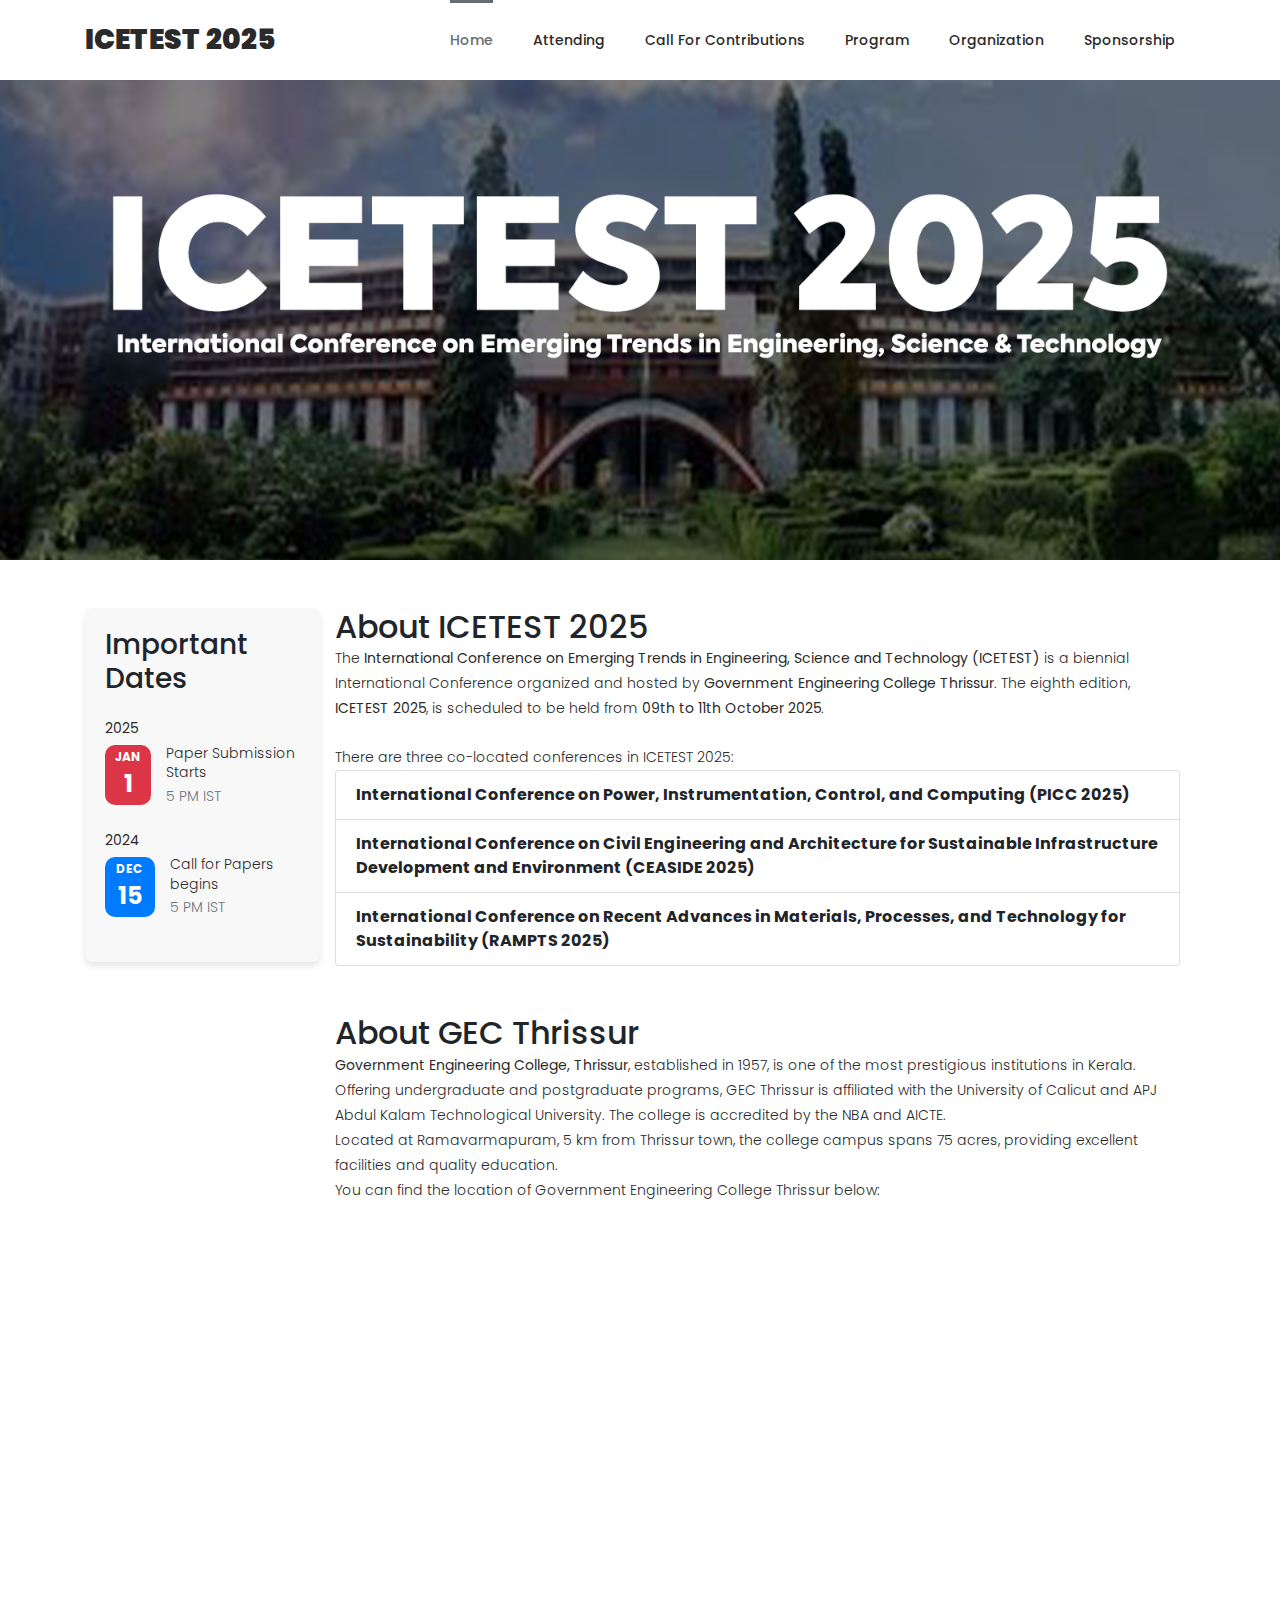
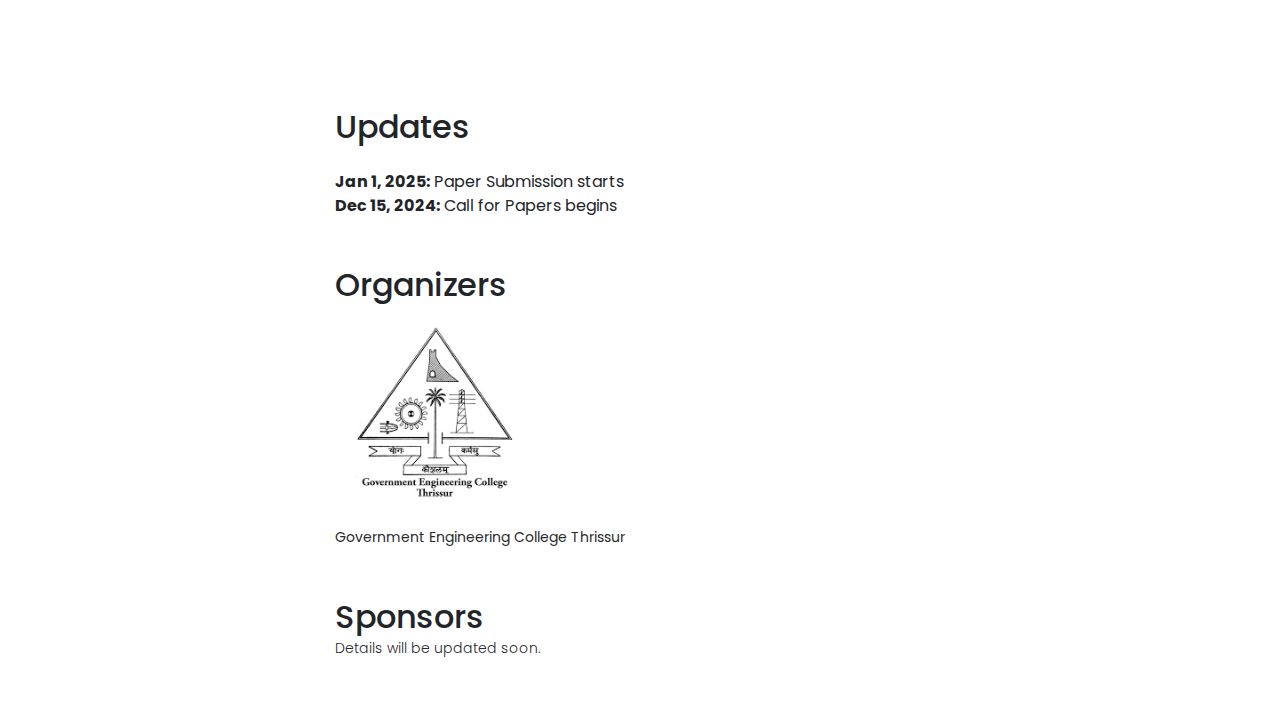
<file: index.html>
<!DOCTYPE html>
<html lang="en">

  <head>

    <meta charset="utf-8">
    <meta name="viewport" content="width=device-width, initial-scale=1, shrink-to-fit=no">
    <meta name="description" content="">
    <link href="https://fonts.googleapis.com/css?family=Poppins:100,100i,200,200i,300,300i,400,400i,500,500i,600,600i,700,700i,800,800i,900,900i&display=swap" rel="stylesheet">

    <title>ICETEST 2025</title>


    <!-- Additional CSS Files -->
    <link rel="stylesheet" type="text/css" href="assets/css/bootstrap.min.css">

    <link rel="stylesheet" type="text/css" href="assets/css/font-awesome.css">

    <link rel="stylesheet" type="text/css" href="assets/css/owl-carousel.css">

    <link rel="stylesheet" href="assets/css/tooplate-artxibition.css">
    </head>
    
    <body>
    
    <!-- ***** Preloader Start ***** -->
    <div id="js-preloader" class="js-preloader">
      <div class="preloader-inner">
        <span class="dot"></span>
        <div class="dots">
          <span></span>
          <span></span>
          <span></span>
        </div>
      </div>
    </div>
    <!-- ***** Preloader End ***** -->
    
    <!-- ***** Pre HEader ***** -->
    <!-- <div class="pre-header">
        <div class="container">
            <div class="row">
                <div class="col-lg-6 col-sm-6">
                    <span>Hey! The Show is Starting in 15 Days.</span>
                </div>
                <div class="col-lg-6 col-sm-6">
                    <div class="text-button">
                        <a href="rent-venue.html">Contact Us Now! <i class="fa fa-arrow-right"></i></a>
                    </div>
                </div>
            </div>
        </div>
    </div> -->
    
    <!-- ***** Header Area Start ***** -->
    <header class="header-area header-sticky">
        <div class="container">
            <div class="row">
                <div class="col-12">
                    <nav class="main-nav">
                        <!-- ***** Logo Start ***** -->
                        <a href="index.html" class="logo"><em>ICETEST 2025</em></a>
                        <ul class="nav">
                            <li><a href="index.html" class="active">Home</a></li>
                            <li><a href="xample.html">Attending</a></li>
                            <li><a href="xample.html">Call for contributions</a></li>
                            <li><a href="xample.html">Program</a></li> 
                            <li><a href="Pcommitte.html">Organization</a></li> 
                            <li><a href="xample.html">Sponsorship</a></li> 
                        </ul>        
                        <a class='menu-trigger'>
                            <span>Menu</span>
                        </a>
                    </nav>
                </div>
            </div>
        </div>
    </header>
    <!-- ***** Header Area End ***** -->

    <!-- ***** Main Banner Area Start ***** -->
    <div class="main-banner">
        <!-- <div class="counter-content">
            <ul>
                <li>Days<span id="days"></span></li>
                <li>Hours<span id="hours"></span></li>
                <li>Minutes<span id="minutes"></span></li>
                <li>Seconds<span id="seconds"></span></li>
            </ul>
        </div> -->
        <div class="container">
            <!-- <div class="row">
                <div class="col-lg-12">
                    <div class="main-content">
                        <div class="next-show">
                            <i class="fa fa-arrow-up"></i>
                            <span>Next Show</span>
                        </div>
                        <h6>Opening on Thursday, March 31st</h6>
                        <h2>The Sunny Hill Festival 2022</h2>
                        <div class="main-white-button">
                            <a href="ticket-details.html">Purchase Tickets</a>
                        </div>
                    </div>
                </div>
            </div> -->
        </div>
        
    </div>
    <!-- ***** Main Banner Area End ***** -->
    <div class="container mt-5">
        <div class="d-flex align-items-start">
            <!-- Important Dates Section -->
            <div class="important-dates-box me-3">
                <h3 class="mb-4">Important Dates</h3>
                <div class="important-dates">
                    <!-- Each date item -->
                     <p><strong>2025</strong></p>
                    <div class="d-flex mb-4 align-items-center">
                        <div class="date-box bg-danger text-white text-center">
                            <span class="month">JAN</span>
                            <span class="day">1</span>
                        </div>
                        <div class="ms-3">
                            <p class="mb-1 fw-bold">Paper Submission Starts</p>
                            <p class="mb-0 text-muted">5 PM IST</p>
                        </div>
                    </div>  
                    <p><strong>2024</strong></p>               
                    <div class="d-flex mb-4 align-items-center">
                        <div class="date-box bg-primary text-white text-center">
                            <span class="month">DEC</span>
                            <span class="day">15</span>
                        </div>
                        <div class="ms-3">
                            <p class="mb-1 fw-bold">Call for Papers begins</p>
                            <p class="mb-0 text-muted">5 PM IST</p>
                        </div>
                    </div>
                    <!-- <div class="d-flex mb-4 align-items-center">
                        <div class="date-box bg-warning text-white text-center">
                            <span class="month">DEC</span>
                            <span class="day">5</span>
                        </div>
                        <div class="ms-3">
                            <p class="mb-1 fw-bold">Camera-Ready Submission</p>
                            <p class="mb-0 text-muted">5 PM IST</p>
                        </div>
                    </div> -->
                </div>
            </div>
    
            <!-- Main Content Section -->
            <div class="main-content">
                <!-- Add your main content here -->
            </div>
         
    <!-- ***** Content Section Start ***** -->
    <div class="container mt-0">
        <!-- About ICETEST -->
        <div class="row mb-5">
            <div class="col-lg-12">
                <h2>About ICETEST 2025</h2>
                <p>
                    The <strong>International Conference on Emerging Trends in Engineering, Science and Technology (ICETEST)</strong> is a biennial International Conference organized and hosted by <strong>Government Engineering College Thrissur</strong>. The eighth edition, <strong>ICETEST 2025</strong>, is scheduled to be held from <strong>09th to 11th October 2025</strong>.
                </p>
                <p class="mt-4">There are three co-located conferences in ICETEST 2025:</p>
                <ul class="list-group">
                    <li class="list-group-item">
                        <strong>International Conference on Power, Instrumentation, Control, and Computing (PICC 2025)</strong>
                    </li>
                    <li class="list-group-item">
                        <strong>International Conference on Civil Engineering and Architecture for Sustainable Infrastructure Development and Environment (CEASIDE 2025)</strong>
                    </li>
                    <li class="list-group-item">
                        <strong>International Conference on Recent Advances in Materials, Processes, and Technology for Sustainability (RAMPTS 2025)</strong>
                    </li>
                </ul>
            </div>
        </div>
    

        <!-- About GEC Thrissur -->
        <div class="row mb-5">
            <div class="col-lg-12">
                <h2>About GEC Thrissur</h2>
                <p>
                    <strong>Government Engineering College, Thrissur</strong>, established in 1957, is one of the most prestigious institutions in Kerala. Offering undergraduate and postgraduate programs, GEC Thrissur is affiliated with the University of Calicut and APJ Abdul Kalam Technological University. The college is accredited by the NBA and AICTE.
                </p>
                <p>
                    Located at Ramavarmapuram, 5 km from Thrissur town, the college campus spans 75 acres, providing excellent facilities and quality education.
                </p>
                <p>You can find the location of Government Engineering College Thrissur below:</p>
                <!-- Google Map Embed -->
                <iframe
                    src="https://www.google.com/maps/embed?pb=!1m18!1m12!1m3!1d3922.314856191208!2d76.22208507451462!3d10.554516063248807!2m3!1f0!2f0!3f0!3m2!1i1024!2i768!4f13.1!3m3!1m2!1s0x3ba7eee301ff400f%3A0x8851e3d8fc9c94f0!2sGovernment%20Engineering%20College%20Thrissur%20(GEC%20Thrissur)!5e0!3m2!1sen!2sin!4v1731828184792!5m2!1sen!2sin"
                    width="100%"
                    height="450"
                    style="border:0;"
                    allowfullscreen=""
                    loading="lazy"
                    referrerpolicy="no-referrer-when-downgrade"></iframe>
            </div>
        </div>


        <!-- Updates -->
        <div class="row mb-5">
            <div class="col-lg-12">
                <h2>Updates</h2>
                <ul class="mt-4">
                    <li><strong>Jan 1, 2025:</strong> Paper Submission starts</li>
                    <li><strong>Dec 15, 2024:</strong> Call for Papers begins</li>
                </ul>
            </div>
        </div>

        <!-- Organizers -->
        <div class="row mb-5">
            <div class="col-lg-12">
                <h2>Organizers</h2>
                <div style="display: flex; align-items: center; gap: 15px;">
                    <img src="assets/images/gectcr.png" alt="GEC Thrissur Logo" style="max-width: 200px; height: auto; margin-top: 20px;">
                </div>
                <p><strong>Government Engineering College Thrissur</strong></p>
            </div>
        </div>

        <!-- Sponsors -->
        <div class="row mb-5">
            <div class="col-lg-12">
                <h2>Sponsors</h2>
                <p>Details will be updated soon.</p>
            </div>
        </div>
    </div>

    
    <!-- jQuery -->
    <script src="assets/js/jquery-2.1.0.min.js"></script>

    <!-- Bootstrap -->
    <script src="assets/js/popper.js"></script>
    <script src="assets/js/bootstrap.min.js"></script>

    <!-- Plugins -->
    <script src="assets/js/scrollreveal.min.js"></script>
    <script src="assets/js/waypoints.min.js"></script>
    <script src="assets/js/jquery.counterup.min.js"></script>
    <script src="assets/js/imgfix.min.js"></script> 
    <script src="assets/js/mixitup.js"></script> 
    <script src="assets/js/accordions.js"></script>
    <script src="assets/js/owl-carousel.js"></script>
    
    <!-- Global Init -->
    <script src="assets/js/custom.js"></script>

  </body>
</html>
</file>
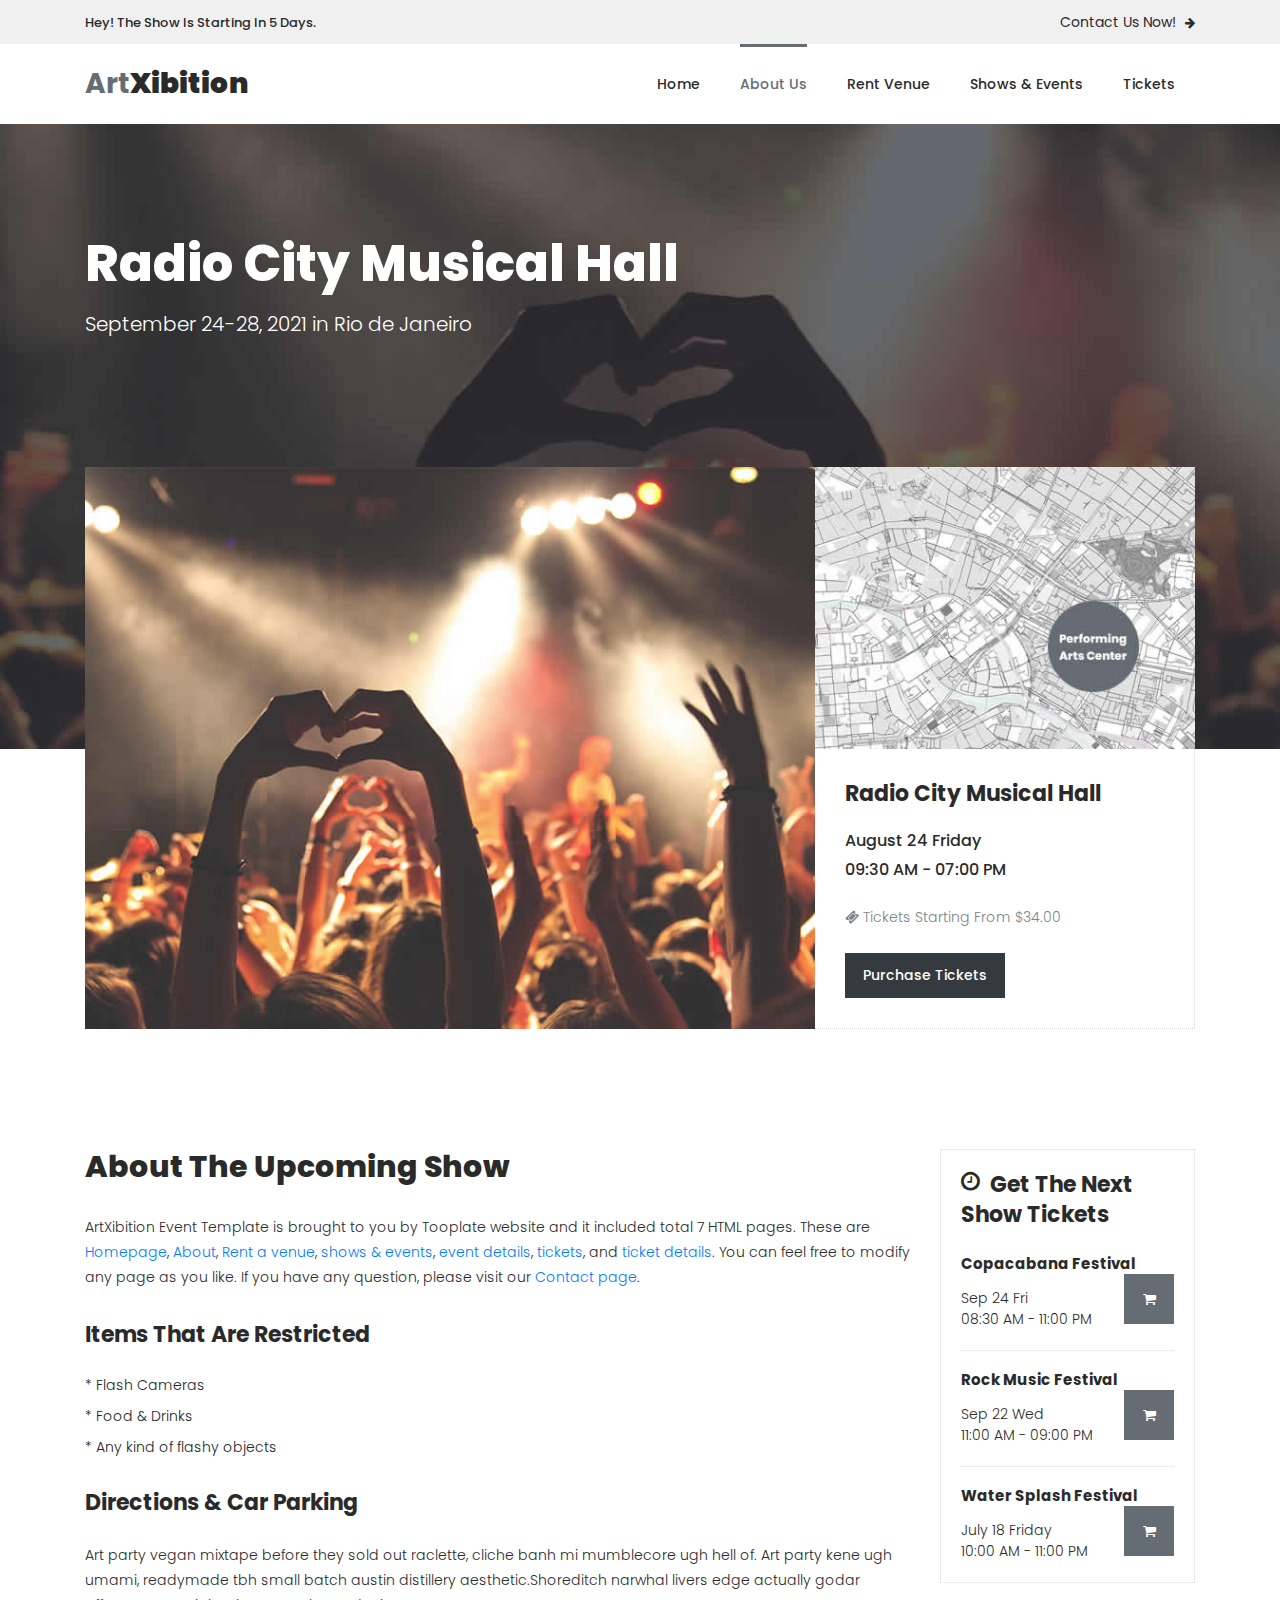
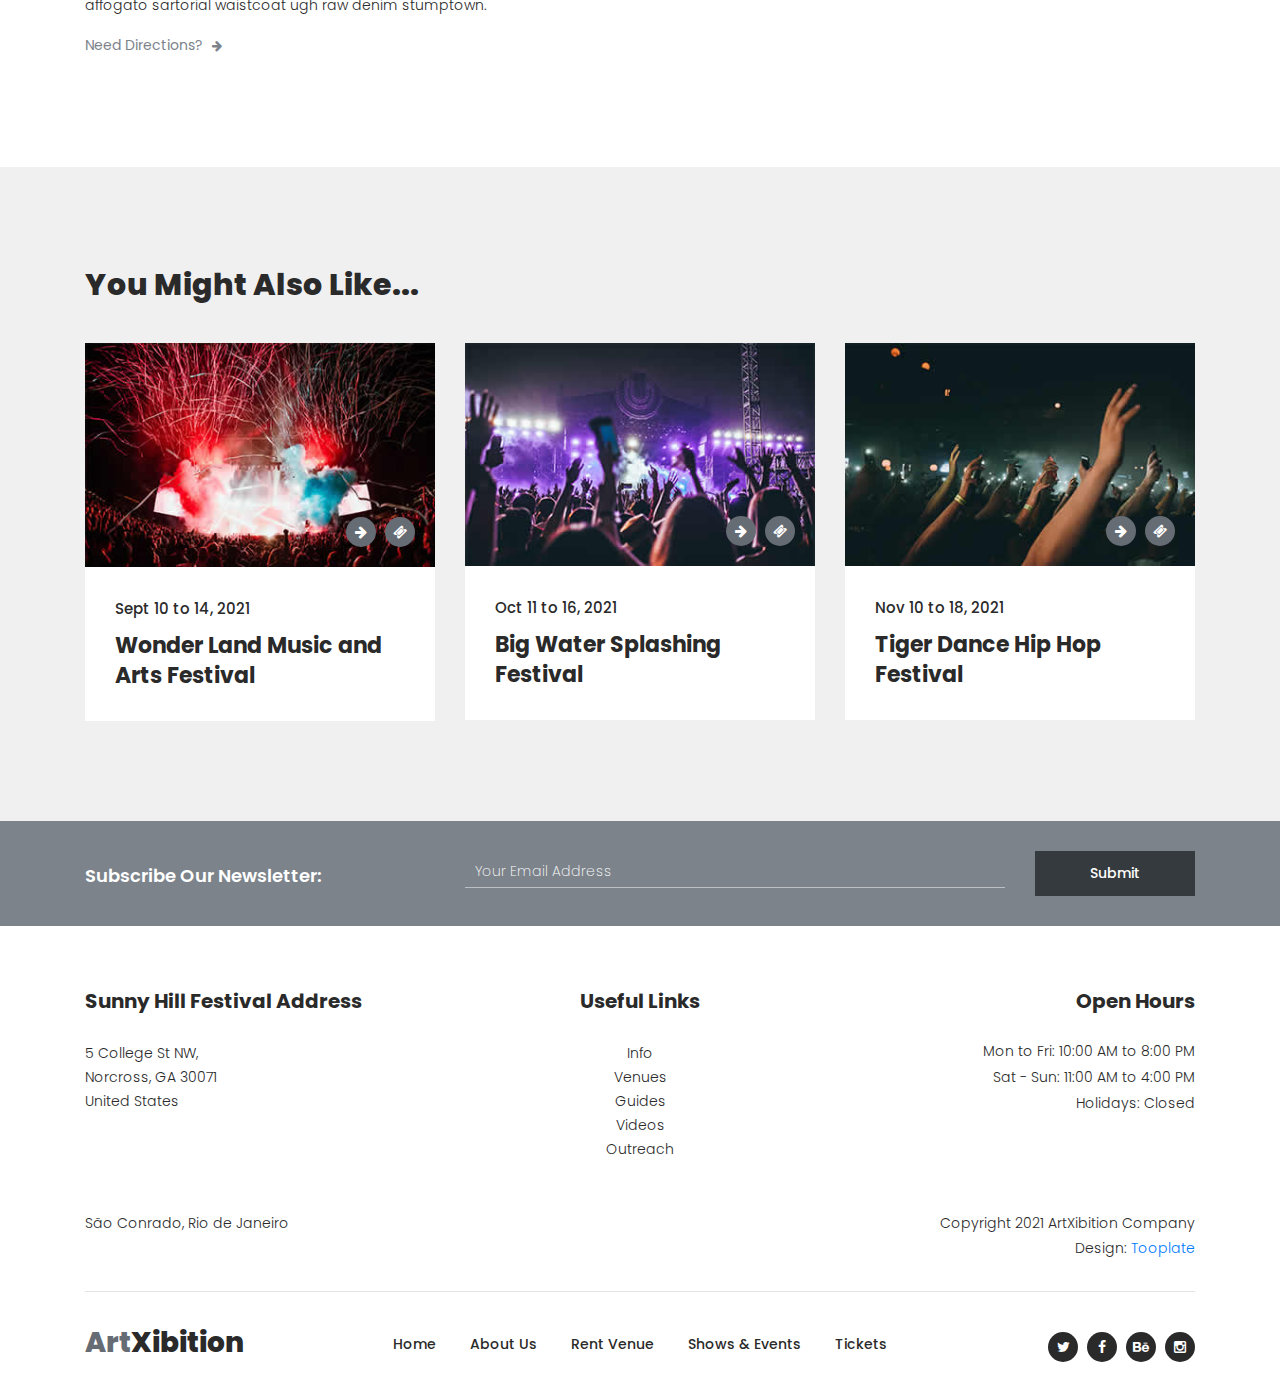
<file: about.html>
<!DOCTYPE html>
<html lang="en">

  <head>

    <meta charset="utf-8">
    <meta name="viewport" content="width=device-width, initial-scale=1, shrink-to-fit=no">
    <meta name="description" content="">
    <meta name="author" content="Tooplate">
    <link href="https://fonts.googleapis.com/css?family=Poppins:100,100i,200,200i,300,300i,400,400i,500,500i,600,600i,700,700i,800,800i,900,900i&display=swap" rel="stylesheet">

    <title>ArtXibition Event HTML Template</title>


    <!-- Additional CSS Files -->
    <link rel="stylesheet" type="text/css" href="assets/css/bootstrap.min.css">

    <link rel="stylesheet" type="text/css" href="assets/css/font-awesome.css">

    <link rel="stylesheet" type="text/css" href="assets/css/owl-carousel.css">

    <link rel="stylesheet" href="assets/css/tooplate-artxibition.css">
<!--

Tooplate 2125 ArtXibition

https://www.tooplate.com/view/2125-artxibition

-->
    </head>
    
    <body>
    
    <!-- ***** Preloader Start ***** -->
    <div id="js-preloader" class="js-preloader">
      <div class="preloader-inner">
        <span class="dot"></span>
        <div class="dots">
          <span></span>
          <span></span>
          <span></span>
        </div>
      </div>
    </div>
    <!-- ***** Preloader End ***** -->

    <!-- ***** Pre HEader ***** -->
    <div class="pre-header">
        <div class="container">
            <div class="row">
                <div class="col-lg-6 col-sm-6">
                    <span>Hey! The Show Is Starting In 5 Days.</span>
                </div>
                <div class="col-lg-6 col-sm-6">
                    <div class="text-button">
                        <a href="rent-venue.html">Contact Us Now! <i class="fa fa-arrow-right"></i></a>
                    </div>
                </div>
            </div>
        </div>
    </div>
    
    <!-- ***** Header Area Start ***** -->
    <header class="header-area header-sticky">
        <div class="container">
            <div class="row">
                <div class="col-12">
                    <nav class="main-nav">
                        <!-- ***** Logo Start ***** -->
                        <a href="index.html" class="logo">Art<em>Xibition</em></a>
                        <!-- ***** Logo End ***** -->
                        <!-- ***** Menu Start ***** -->
                        <ul class="nav">
                            <li><a href="index.html">Home</a></li>
                            <li><a href="about.html" class="active">About Us</a></li>
                            <li><a href="rent-venue.html">Rent Venue</a></li>
                            <li><a href="shows-events.html">Shows & Events</a></li> 
                            <li><a href="tickets.html">Tickets</a></li> 
                        </ul>        
                        <a class='menu-trigger'>
                            <span>Menu</span>
                        </a>
                        <!-- ***** Menu End ***** -->
                    </nav>
                </div>
            </div>
        </div>
    </header>
    <!-- ***** Header Area End ***** -->

    <!-- ***** About Us Page ***** -->
    <div class="page-heading-about">
        <div class="container">
            <div class="row">
                <div class="col-lg-12">
                    <h2>Radio City Musical Hall</h2>
                    <span>September 24-28, 2021 in Rio de Janeiro</span>
                </div>
            </div>
        </div>
    </div>

    <div class="about-item">
        <div class="container">
            <div class="row">
                <div class="col-lg-8">
                    <div class="left-image">
                        <img src="assets/images/about-image.jpg" alt="party time">
                    </div>
                </div>
                <div class="col-lg-4">
                    <div class="right-content">
                        <div class="about-map-image">
                            <img src="assets/images/about-map-image.jpg" alt="party location">
                        </div>
                        <div class="down-content">
                            <h4>Radio City Musical Hall</h4>
                            <ul>
                                <li>August 24 Friday</li>
                                <li>09:30 AM - 07:00 PM</li>
                            </ul>
                            <span><i class="fa fa-ticket"></i> Tickets Starting From $34.00</span>
                            <div class="main-dark-button">
                                <a href="ticket-details.html">Purchase Tickets</a>
                            </div>
                        </div>
                    </div>
                </div>
            </div>
        </div>
    </div>

    <div class="about-upcoming-shows">
        <div class="container">
            <div class="row">
                <div class="col-lg-9">
                    <h2>About The Upcoming Show</h2>
                    <p><p>ArtXibition Event Template is brought to you by Tooplate website and it included total 7 HTML pages. 
                        These are <a href="index.html">Homepage</a>, <a href="about.html">About</a>, 
                        <a href="rent-venue.html">Rent a venue</a>, <a href="shows-events.html">shows &amp; events</a>, 
                        <a href="event-details.html">event details</a>, <a href="tickets.html">tickets</a>, and <a href="ticket-details.html">ticket details</a>. 
                        You can feel free to modify any page as you like. If you have any question, please visit our <a href="https://www.tooplate.com/contact" target="_blank">Contact page</a>.</p></p>
                    <h4>Items That Are Restricted</h4>
                    <ul>
                        <li>* Flash Cameras</li>
                        <li>* Food & Drinks</li>
                        <li>* Any kind of flashy objects</li>
                    </ul>
                    <h4>Directions & Car Parking</h4>
                    <p>Art party vegan mixtape before they sold out raclette, cliche banh mi mumblecore ugh hell of. Art party kene 
                        ugh umami, readymade tbh small batch austin distillery aesthetic.Shoreditch narwhal livers edge actually godar
                        affogato sartorial waistcoat ugh raw denim stumptown.
                        </p>
                    <div class="text-button">
                        <a href="event-details.html">Need Directions? <i class="fa fa-arrow-right"></i></a>
                    </div>
                </div>
                <div class="col-lg-3">
                    <div class="next-shows">
                        <h4><i class="fa fa-clock-o"></i> Get The Next Show Tickets</h4>
                        <ul>
                            <li>
                                <h5>Copacabana Festival</h5>
                                <span>Sep 24 Fri<br>08:30 AM - 11:00 PM</span>
                                <div class="icon-button">
                                    <a href="ticket-details.html">
                                        <i class="fa fa-shopping-cart"></i>
                                    </a>
                                </div>
                            </li>
                            <li>
                                <h5>Rock Music Festival</h5>
                                <span>Sep 22 Wed<br>11:00 AM - 09:00 PM</span>
                                <div class="icon-button">
                                    <a href="ticket-details.html">
                                        <i class="fa fa-shopping-cart"></i>
                                    </a>
                                </div>
                            </li>
                            <li>
                                <h5>Water Splash Festival</h5>
                                <span>July 18 Friday<br>10:00 AM - 11:00 PM</span>
                                <div class="icon-button">
                                    <a href="ticket-details.html">
                                        <i class="fa fa-shopping-cart"></i>
                                    </a>
                                </div>
                            </li>
                        </ul>
                    </div>
                </div>
            </div>
        </div>
    </div>

    <div class="also-like">
        <div class="container">
            <div class="row">
                <div class="col-lg-12">
                    <h2>You Might Also Like...</h2>
                </div>
                <div class="col-lg-4">
                    <div class="like-item">
                        <div class="thumb">
                            <a href="event-details.html"><img src="assets/images/like-01.jpg" alt=""></a>
                            <div class="icons">
                                <ul>
                                    <li><a href="event-details.html"><i class="fa fa-arrow-right"></i></a></li>
                                    <li><a href="ticket-details.html"><i class="fa fa-ticket"></i></a></li>
                                </ul>
                            </div>
                        </div>
                        <div class="down-content">
                            <span>Sept 10 to 14, 2021</span>
                            <a href="event-details.html"><h4>Wonder Land Music and Arts Festival</h4></a>
                        </div>
                    </div>
                </div>
                <div class="col-lg-4">
                    <div class="like-item">
                        <div class="thumb">
                            <a href="event-details.html"><img src="assets/images/like-02.jpg" alt=""></a>
                            <div class="icons">
                                <ul>
                                    <li><a href="event-details.html"><i class="fa fa-arrow-right"></i></a></li>
                                    <li><a href="ticket-details.html"><i class="fa fa-ticket"></i></a></li>
                                </ul>
                            </div>
                        </div>
                        <div class="down-content">
                            <span>Oct 11 to 16, 2021</span>
                            <a href="event-details.html"><h4>Big Water Splashing Festival</h4></a>
                        </div>
                    </div>
                </div>
                <div class="col-lg-4">
                    <div class="like-item">
                        <div class="thumb">
                            <a href="event-details.html"><img src="assets/images/like-03.jpg" alt=""></a>
                            <div class="icons">
                                <ul>
                                    <li><a href="event-details.html"><i class="fa fa-arrow-right"></i></a></li>
                                    <li><a href="ticket-details.html"><i class="fa fa-ticket"></i></a></li>
                                </ul>
                            </div>
                        </div>
                        <div class="down-content">
                            <span>Nov 10 to 18, 2021</span>
                            <a href="event-details.html"><h4>Tiger Dance Hip Hop Festival</h4></a>
                        </div>
                    </div>
                </div>
            </div>
        </div>
    </div>


    <!-- *** Subscribe *** -->
    <div class="subscribe">
        <div class="container">
            <div class="row">
                <div class="col-lg-4">
                    <h4>Subscribe Our Newsletter:</h4>
                </div>
                <div class="col-lg-8">
                    <form id="subscribe" action="" method="get">
                        <div class="row">
                          <div class="col-lg-9">
                            <fieldset>
                              <input name="email" type="text" id="email" pattern="[^ @]*@[^ @]*" placeholder="Your Email Address" required="">
                            </fieldset>
                          </div>
                          <div class="col-lg-3">
                            <fieldset>
                              <button type="submit" id="form-submit" class="main-dark-button">Submit</button>
                            </fieldset>
                          </div>
                        </div>
                    </form>
                </div>
            </div>
        </div>
    </div>

    <!-- *** Footer *** -->
    <footer>
        <div class="container">
            <div class="row">
                <div class="col-lg-4">
                    <div class="address">
                        <h4>Sunny Hill Festival Address</h4>
                        <span>5 College St NW, <br>Norcross, GA 30071<br>United States</span>
                    </div>
                </div>
                <div class="col-lg-4">
                    <div class="links">
                        <h4>Useful Links</h4>
                        <ul>
                            <li><a href="#">Info</a></li>
                            <li><a href="#">Venues</a></li>
                            <li><a href="#">Guides</a></li>
                            <li><a href="#">Videos</a></li>
                            <li><a href="#">Outreach</a></li>
                        </ul>
                    </div>
                </div>
                <div class="col-lg-4">
                    <div class="hours">
                        <h4>Open Hours</h4>
                        <ul>
                            <li>Mon to Fri: 10:00 AM to 8:00 PM</li>
                            <li>Sat - Sun: 11:00 AM to 4:00 PM</li>
                            <li>Holidays: Closed</li>
                        </ul>
                    </div>
                </div>
                <div class="col-lg-12">
                    <div class="under-footer">
                        <div class="row">
                            <div class="col-lg-6">
                                <p>São Conrado, Rio de Janeiro</p>
                            </div>
                            <div class="col-lg-6">
                                <p class="copyright">Copyright 2021 ArtXibition Company 
                    
                    			<br>Design: <a rel="nofollow" href="https://www.tooplate.com" target="_parent">Tooplate</a></p>
                            </div>
                        </div>
                    </div>
                </div>
                <div class="col-lg-12">
                    <div class="sub-footer">
                        <div class="row">
                            <div class="col-lg-3">
                                <div class="logo"><span>Art<em>Xibition</em></span></div>
                            </div>
                            <div class="col-lg-6">
                                <div class="menu">
                                    <ul>
                                        <li><a href="index.html" class="active">Home</a></li>
                                        <li><a href="about.html">About Us</a></li>
                                        <li><a href="rent-venue.html">Rent Venue</a></li>
                                        <li><a href="shows-events.html">Shows & Events</a></li> 
                                        <li><a href="tickets.html">Tickets</a></li> 
                                    </ul>
                                </div>
                            </div>
                            <div class="col-lg-3">
                                <div class="social-links">
                                    <ul>
                                        <li><a href="#"><i class="fa fa-twitter"></i></a></li>
                                        <li><a href="#"><i class="fa fa-facebook"></i></a></li>
                                        <li><a href="#"><i class="fa fa-behance"></i></a></li>
                                        <li><a href="#"><i class="fa fa-instagram"></i></a></li>
                                    </ul>
                                </div>
                            </div>
                        </div>
                    </div>
                </div>
            </div>
        </div>
    </footer>

    <!-- jQuery -->
    <script src="assets/js/jquery-2.1.0.min.js"></script>

    <!-- Bootstrap -->
    <script src="assets/js/popper.js"></script>
    <script src="assets/js/bootstrap.min.js"></script>

    <!-- Plugins -->
    <script src="assets/js/scrollreveal.min.js"></script>
    <script src="assets/js/waypoints.min.js"></script>
    <script src="assets/js/jquery.counterup.min.js"></script>
    <script src="assets/js/imgfix.min.js"></script> 
    <script src="assets/js/mixitup.js"></script> 
    <script src="assets/js/accordions.js"></script>
    <script src="assets/js/owl-carousel.js"></script>
    
    <!-- Global Init -->
    <script src="assets/js/custom.js"></script>
  </body>
</html>
</file>
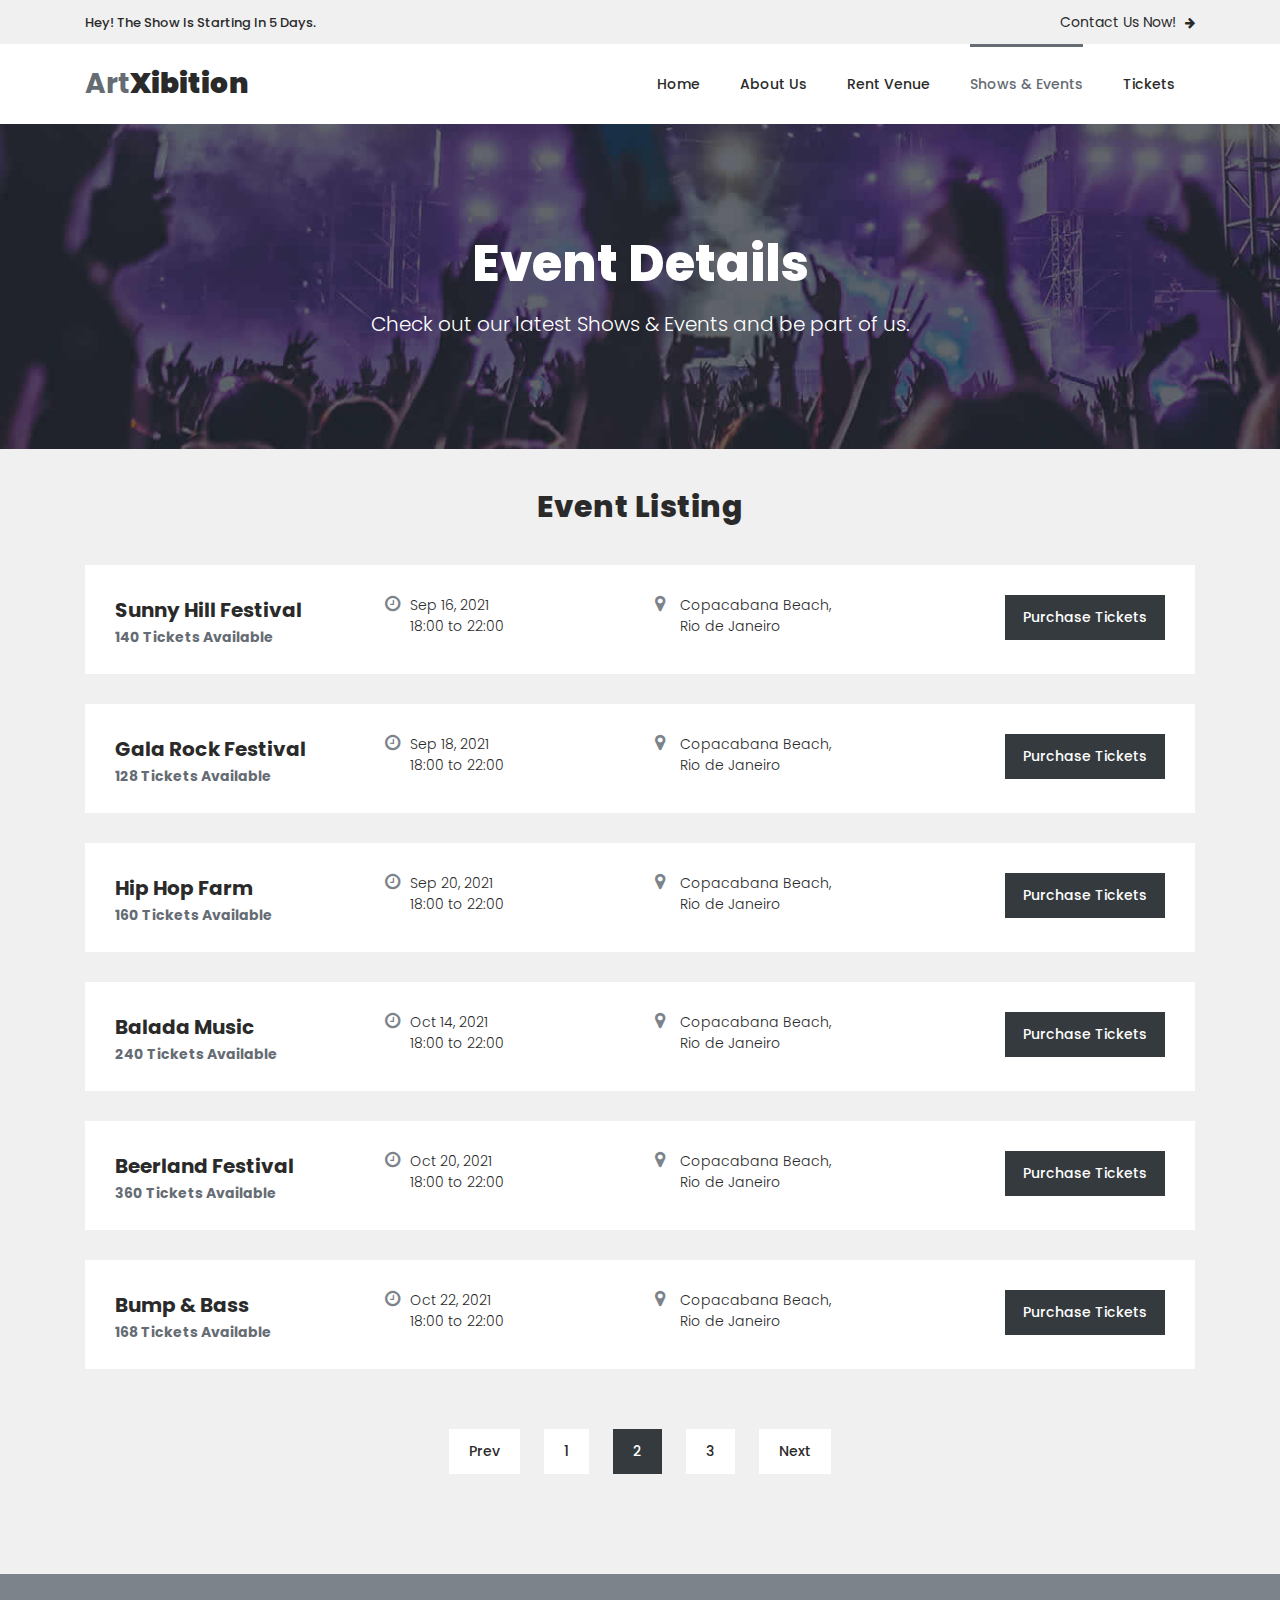
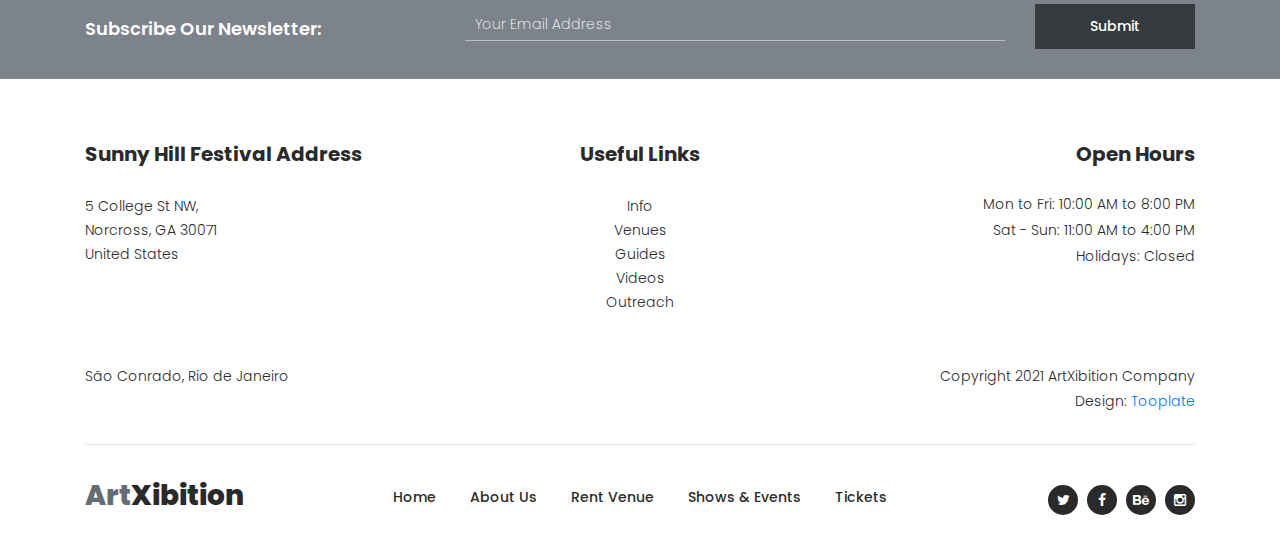
<file: event-details.html>
<!DOCTYPE html>
<html lang="en">

  <head>

    <meta charset="utf-8">
    <meta name="viewport" content="width=device-width, initial-scale=1, shrink-to-fit=no">
    <meta name="description" content="">
    <meta name="author" content="Tooplate">
    <link href="https://fonts.googleapis.com/css?family=Poppins:100,100i,200,200i,300,300i,400,400i,500,500i,600,600i,700,700i,800,800i,900,900i&display=swap" rel="stylesheet">

    <title>ArtXibition Template - Event Detail Page</title>


    <!-- Additional CSS Files -->
    <link rel="stylesheet" type="text/css" href="assets/css/bootstrap.min.css">

    <link rel="stylesheet" type="text/css" href="assets/css/font-awesome.css">

    <link rel="stylesheet" type="text/css" href="assets/css/owl-carousel.css">

    <link rel="stylesheet" href="assets/css/tooplate-artxibition.css">
<!--

Tooplate 2125 ArtXibition

https://www.tooplate.com/view/2125-artxibition

-->
    </head>
    
    <body>
    
    <!-- ***** Preloader Start ***** -->
    <div id="js-preloader" class="js-preloader">
      <div class="preloader-inner">
        <span class="dot"></span>
        <div class="dots">
          <span></span>
          <span></span>
          <span></span>
        </div>
      </div>
    </div>
    <!-- ***** Preloader End ***** -->
    
    <!-- ***** Pre HEader ***** -->
    <div class="pre-header">
        <div class="container">
            <div class="row">
                <div class="col-lg-6 col-sm-6">
                    <span>Hey! The Show Is Starting In 5 Days.</span>
                </div>
                <div class="col-lg-6 col-sm-6">
                    <div class="text-button">
                        <a href="rent-venue.html">Contact Us Now! <i class="fa fa-arrow-right"></i></a>
                    </div>
                </div>
            </div>
        </div>
    </div>

    <!-- ***** Header Area Start ***** -->
    <header class="header-area header-sticky">
        <div class="container">
            <div class="row">
                <div class="col-12">
                    <nav class="main-nav">
                        <!-- ***** Logo Start ***** -->
                        <a href="index.html" class="logo">Art<em>Xibition</em></a>
                        <!-- ***** Logo End ***** -->
                        <!-- ***** Menu Start ***** -->
                        <ul class="nav">
                            <li><a href="index.html">Home</a></li>
                            <li><a href="about.html">About Us</a></li>
                            <li><a href="rent-venue.html">Rent Venue</a></li>
                            <li><a href="shows-events.html" class="active">Shows & Events</a></li> 
                            <li><a href="tickets.html">Tickets</a></li> 
                        </ul>        
                        <a class='menu-trigger'>
                            <span>Menu</span>
                        </a>
                        <!-- ***** Menu End ***** -->
                    </nav>
                </div>
            </div>
        </div>
    </header>
    <!-- ***** Header Area End ***** -->

    <!-- ***** About Us Page ***** -->
    <div class="page-heading-rent-venue">
        <div class="container">
            <div class="row">
                <div class="col-lg-12">
                    <h2>Event Details</h2>
                    <span>Check out our latest Shows & Events and be part of us.</span>
                </div>
            </div>
        </div>
    </div>

    <div class="shows-events-schedule">
        <div class="container">
            <div class="row">
                <div class="col-lg-12">
                    <div class="section-heading">
                        <h2>Event Listing</h2>
                    </div>
                </div>
                <div class="col-lg-12">
                    <ul>
                        <li>
                            <div class="row">
                                <div class="col-lg-3">
                                    <div class="title">
                                        <h4>Sunny Hill Festival</h4>
                                        <span>140 Tickets Available</span>
                                    </div>
                                </div>
                                <div class="col-lg-3">
                                    <div class="time"><span><i class="fa fa-clock-o"></i> Sep 16, 2021<br>18:00 to 22:00</span></div>
                                </div>
                                <div class="col-lg-3">
                                    <div class="place"><span><i class="fa fa-map-marker"></i>Copacabana Beach, <br>Rio de Janeiro</span></div>
                                </div>
                                <div class="col-lg-3">
                                    <div class="main-dark-button">
                                        <a href="ticket-details.html">Purchase Tickets</a>
                                    </div>
                                </div>
                            </div>
                        </li>
                        <li>
                            <div class="row">
                                <div class="col-lg-3">
                                    <div class="title">
                                        <h4>Gala Rock Festival</h4>
                                        <span>128 Tickets Available</span>
                                    </div>
                                </div>
                                <div class="col-lg-3">
                                    <div class="time"><span><i class="fa fa-clock-o"></i> Sep 18, 2021<br>18:00 to 22:00</span></div>
                                </div>
                                <div class="col-lg-3">
                                    <div class="place"><span><i class="fa fa-map-marker"></i>Copacabana Beach, <br>Rio de Janeiro</span></div>
                                </div>
                                <div class="col-lg-3">
                                    <div class="main-dark-button">
                                        <a href="ticket-details.html">Purchase Tickets</a>
                                    </div>
                                </div>
                            </div>
                        </li>
                        <li>
                            <div class="row">
                                <div class="col-lg-3">
                                    <div class="title">
                                        <h4>Hip Hop Farm</h4>
                                        <span>160 Tickets Available</span>
                                    </div>
                                </div>
                                <div class="col-lg-3">
                                    <div class="time"><span><i class="fa fa-clock-o"></i> Sep 20, 2021<br>18:00 to 22:00</span></div>
                                </div>
                                <div class="col-lg-3">
                                    <div class="place"><span><i class="fa fa-map-marker"></i>Copacabana Beach, <br>Rio de Janeiro</span></div>
                                </div>
                                <div class="col-lg-3">
                                    <div class="main-dark-button">
                                        <a href="ticket-details.html">Purchase Tickets</a>
                                    </div>
                                </div>
                            </div>
                        </li>
                        <li>
                            <div class="row">
                                <div class="col-lg-3">
                                    <div class="title">
                                        <h4>Balada Music</h4>
                                        <span>240 Tickets Available</span>
                                    </div>
                                </div>
                                <div class="col-lg-3">
                                    <div class="time"><span><i class="fa fa-clock-o"></i> Oct 14, 2021<br>18:00 to 22:00</span></div>
                                </div>
                                <div class="col-lg-3">
                                    <div class="place"><span><i class="fa fa-map-marker"></i>Copacabana Beach, <br>Rio de Janeiro</span></div>
                                </div>
                                <div class="col-lg-3">
                                    <div class="main-dark-button">
                                        <a href="ticket-details.html">Purchase Tickets</a>
                                    </div>
                                </div>
                            </div>
                        </li>
                        <li>
                            <div class="row">
                                <div class="col-lg-3">
                                    <div class="title">
                                        <h4>Beerland Festival</h4>
                                        <span>360 Tickets Available</span>
                                    </div>
                                </div>
                                <div class="col-lg-3">
                                    <div class="time"><span><i class="fa fa-clock-o"></i> Oct 20, 2021<br>18:00 to 22:00</span></div>
                                </div>
                                <div class="col-lg-3">
                                    <div class="place"><span><i class="fa fa-map-marker"></i>Copacabana Beach, <br>Rio de Janeiro</span></div>
                                </div>
                                <div class="col-lg-3">
                                    <div class="main-dark-button">
                                        <a href="ticket-details.html">Purchase Tickets</a>
                                    </div>
                                </div>
                            </div>
                        </li>
                        <li>
                            <div class="row">
                                <div class="col-lg-3">
                                    <div class="title">
                                        <h4>Bump & Bass</h4>
                                        <span>168 Tickets Available</span>
                                    </div>
                                </div>
                                <div class="col-lg-3">
                                    <div class="time"><span><i class="fa fa-clock-o"></i> Oct 22, 2021<br>18:00 to 22:00</span></div>
                                </div>
                                <div class="col-lg-3">
                                    <div class="place"><span><i class="fa fa-map-marker"></i>Copacabana Beach, <br>Rio de Janeiro</span></div>
                                </div>
                                <div class="col-lg-3">
                                    <div class="main-dark-button">
                                        <a href="ticket-details.html">Purchase Tickets</a>
                                    </div>
                                </div>
                            </div>
                        </li>
                    </ul>
                </div>
                <div class="col-lg-12">
                    <div class="pagination">
                        <ul>
                            <li><a href="#">Prev</a></li>
                            <li><a href="#">1</a></li>
                            <li class="active"><a href="#">2</a></li>
                            <li><a href="#">3</a></li>
                            <li><a href="#">Next</a></li>
                        </ul>
                    </div>
                </div>
            </div>
        </div>
    </div>

    <!-- *** Subscribe *** -->
    <div class="subscribe">
        <div class="container">
            <div class="row">
                <div class="col-lg-4">
                    <h4>Subscribe Our Newsletter:</h4>
                </div>
                <div class="col-lg-8">
                    <form id="subscribe" action="" method="get">
                        <div class="row">
                          <div class="col-lg-9">
                            <fieldset>
                              <input name="email" type="text" id="email" pattern="[^ @]*@[^ @]*" placeholder="Your Email Address" required="">
                            </fieldset>
                          </div>
                          <div class="col-lg-3">
                            <fieldset>
                              <button type="submit" id="form-submit" class="main-dark-button">Submit</button>
                            </fieldset>
                          </div>
                        </div>
                    </form>
                </div>
            </div>
        </div>
    </div>

    <!-- *** Footer *** -->
    <footer>
        <div class="container">
            <div class="row">
                <div class="col-lg-4">
                    <div class="address">
                        <h4>Sunny Hill Festival Address</h4>
                        <span>5 College St NW, <br>Norcross, GA 30071<br>United States</span>
                    </div>
                </div>
                <div class="col-lg-4">
                    <div class="links">
                        <h4>Useful Links</h4>
                        <ul>
                            <li><a href="#">Info</a></li>
                            <li><a href="#">Venues</a></li>
                            <li><a href="#">Guides</a></li>
                            <li><a href="#">Videos</a></li>
                            <li><a href="#">Outreach</a></li>
                        </ul>
                    </div>
                </div>
                <div class="col-lg-4">
                    <div class="hours">
                        <h4>Open Hours</h4>
                        <ul>
                            <li>Mon to Fri: 10:00 AM to 8:00 PM</li>
                            <li>Sat - Sun: 11:00 AM to 4:00 PM</li>
                            <li>Holidays: Closed</li>
                        </ul>
                    </div>
                </div>
                <div class="col-lg-12">
                    <div class="under-footer">
                        <div class="row">
                            <div class="col-lg-6">
                                <p>São Conrado, Rio de Janeiro</p>
                            </div>
                            <div class="col-lg-6">
                                <p class="copyright">Copyright 2021 ArtXibition Company 
                    
                    			<br>Design: <a rel="nofollow" href="https://www.tooplate.com" target="_parent">Tooplate</a></p>
                            </div>
                        </div>
                    </div>
                </div>
                <div class="col-lg-12">
                    <div class="sub-footer">
                        <div class="row">
                            <div class="col-lg-3">
                                <div class="logo"><span>Art<em>Xibition</em></span></div>
                            </div>
                            <div class="col-lg-6">
                                <div class="menu">
                                    <ul>
                                        <li><a href="index.html" class="active">Home</a></li>
                                        <li><a href="about.html">About Us</a></li>
                                        <li><a href="rent-venue.html">Rent Venue</a></li>
                                        <li><a href="shows-events.html">Shows & Events</a></li> 
                                        <li><a href="tickets.html">Tickets</a></li> 
                                    </ul>
                                </div>
                            </div>
                            <div class="col-lg-3">
                                <div class="social-links">
                                    <ul>
                                        <li><a href="#"><i class="fa fa-twitter"></i></a></li>
                                        <li><a href="#"><i class="fa fa-facebook"></i></a></li>
                                        <li><a href="#"><i class="fa fa-behance"></i></a></li>
                                        <li><a href="#"><i class="fa fa-instagram"></i></a></li>
                                    </ul>
                                </div>
                            </div>
                        </div>
                    </div>
                </div>
            </div>
        </div>
    </footer>
    
    

    <!-- jQuery -->
    <script src="assets/js/jquery-2.1.0.min.js"></script>

    <!-- Bootstrap -->
    <script src="assets/js/popper.js"></script>
    <script src="assets/js/bootstrap.min.js"></script>

    <!-- Plugins -->
    <script src="assets/js/scrollreveal.min.js"></script>
    <script src="assets/js/waypoints.min.js"></script>
    <script src="assets/js/jquery.counterup.min.js"></script>
    <script src="assets/js/imgfix.min.js"></script> 
    <script src="assets/js/mixitup.js"></script> 
    <script src="assets/js/accordions.js"></script>
    <script src="assets/js/owl-carousel.js"></script>
    
    <!-- Global Init -->
    <script src="assets/js/custom.js"></script>

  </body>

</html>
</file>
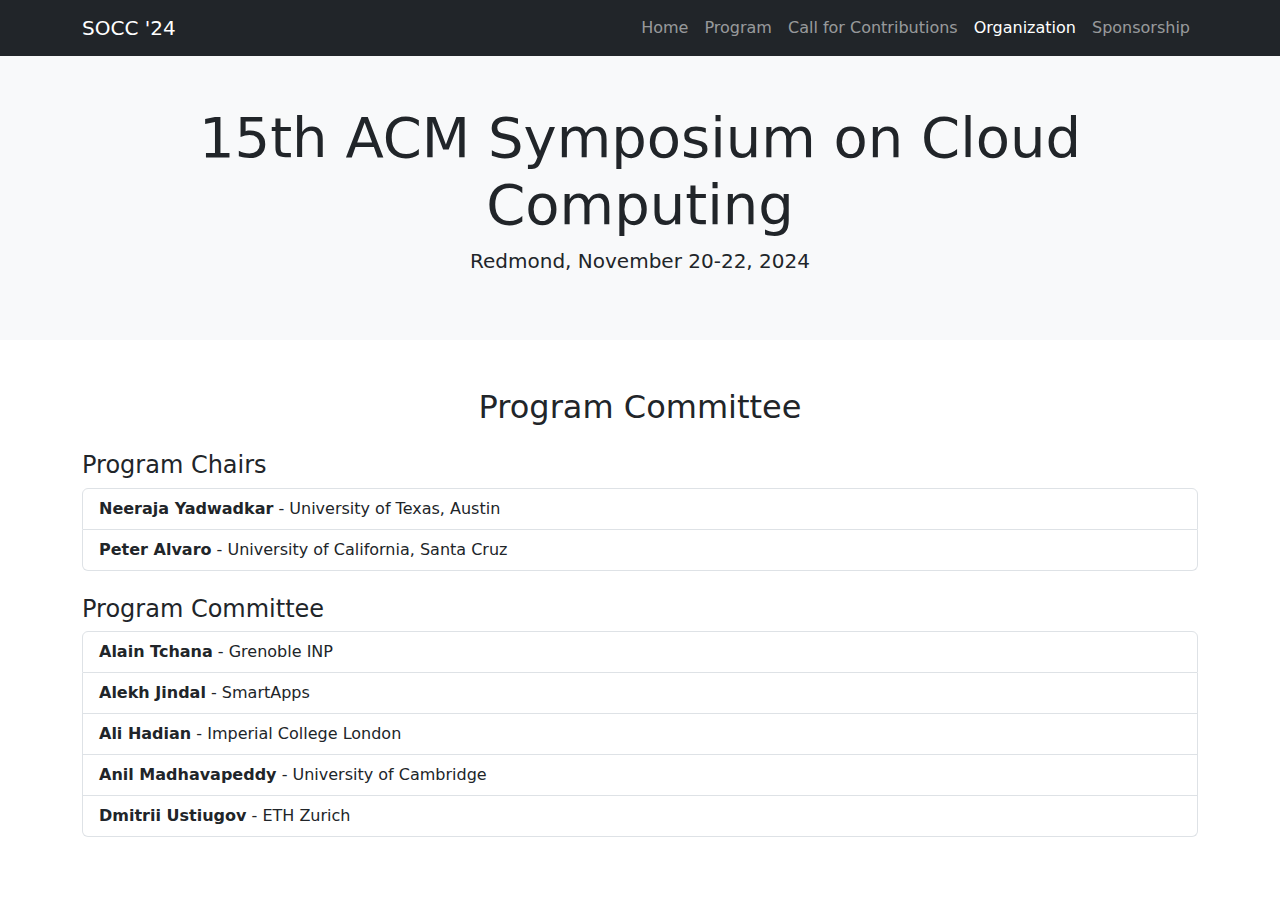
<file: Pcommitte.html>
<!DOCTYPE html>
<html lang="en">

<head>
    <meta charset="utf-8">
    <meta name="viewport" content="width=device-width, initial-scale=1, shrink-to-fit=no">
    <link href="https://cdn.jsdelivr.net/npm/bootstrap@5.3.0-alpha3/dist/css/bootstrap.min.css" rel="stylesheet">
    <title>15th ACM Symposium on Cloud Computing</title>
</head>

<body>
    <!-- Header -->
    <nav class="navbar navbar-expand-lg navbar-dark bg-dark sticky-top">
        <div class="container">
            <a class="navbar-brand" href="#">SOCC '24</a>
            <button class="navbar-toggler" type="button" data-bs-toggle="collapse" data-bs-target="#navbarNav" aria-controls="navbarNav" aria-expanded="false" aria-label="Toggle navigation">
                <span class="navbar-toggler-icon"></span>
            </button>
            <div class="collapse navbar-collapse" id="navbarNav">
                <ul class="navbar-nav ms-auto">
                    <li class="nav-item">
                        <a class="nav-link" href="#">Home</a>
                    </li>
                    <li class="nav-item">
                        <a class="nav-link" href="#">Program</a>
                    </li>
                    <li class="nav-item">
                        <a class="nav-link" href="#">Call for Contributions</a>
                    </li>
                    <li class="nav-item">
                        <a class="nav-link active" href="#">Organization</a>
                    </li>
                    <li class="nav-item">
                        <a class="nav-link" href="#">Sponsorship</a>
                    </li>
                </ul>
            </div>
        </div>
    </nav>

    <!-- Main Banner -->
    <div class="bg-light text-center py-5">
        <div class="container">
            <h1 class="display-4">15th ACM Symposium on Cloud Computing</h1>
            <p class="lead">Redmond, November 20-22, 2024</p>
        </div>
    </div>

    <!-- Program Committee Section -->
    <div class="container my-5">
        <h2 class="text-center mb-4">Program Committee</h2>
        
        <h4>Program Chairs</h4>
        <ul class="list-group mb-4">
            <li class="list-group-item">
                <strong>Neeraja Yadwadkar</strong> - University of Texas, Austin
            </li>
            <li class="list-group-item">
                <strong>Peter Alvaro</strong> - University of California, Santa Cruz
            </li>
        </ul>

        <h4>Program Committee</h4>
        <ul class="list-group">
            <li class="list-group-item">
                <strong>Alain Tchana</strong> - Grenoble INP
            </li>
            <li class="list-group-item">
                <strong>Alekh Jindal</strong> - SmartApps
            </li>
            <li class="list-group-item">
                <strong>Ali Hadian</strong> - Imperial College London
            </li>
            <li class="list-group-item">
                <strong>Anil Madhavapeddy</strong> - University of Cambridge
            </li>
            <li class="list-group-item">
                <strong>Dmitrii Ustiugov</strong> - ETH Zurich
            </li>
        </ul>
    </div>

    <!-- Bootstrap JS -->
    <script src="https://cdn.jsdelivr.net/npm/bootstrap@5.3.0-alpha3/dist/js/bootstrap.bundle.min.js"></script>
</body>

</html>
</file>
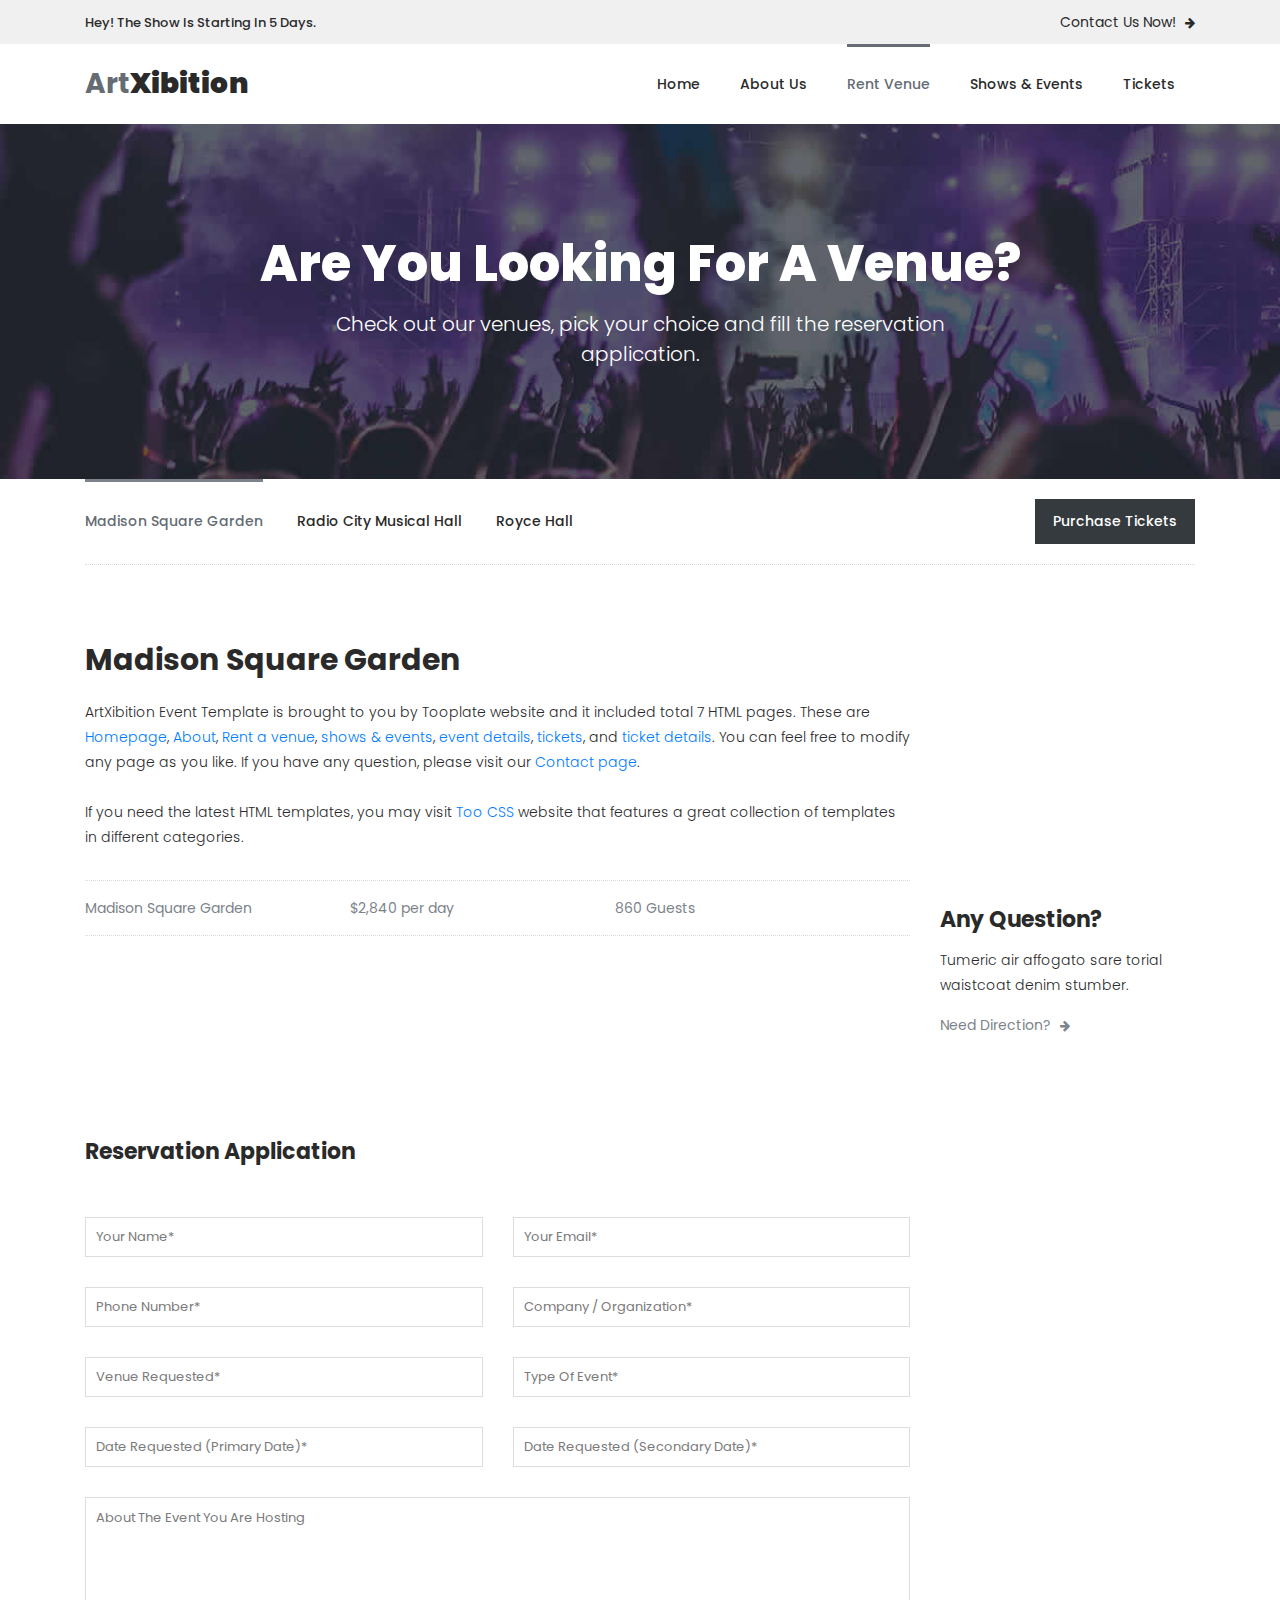
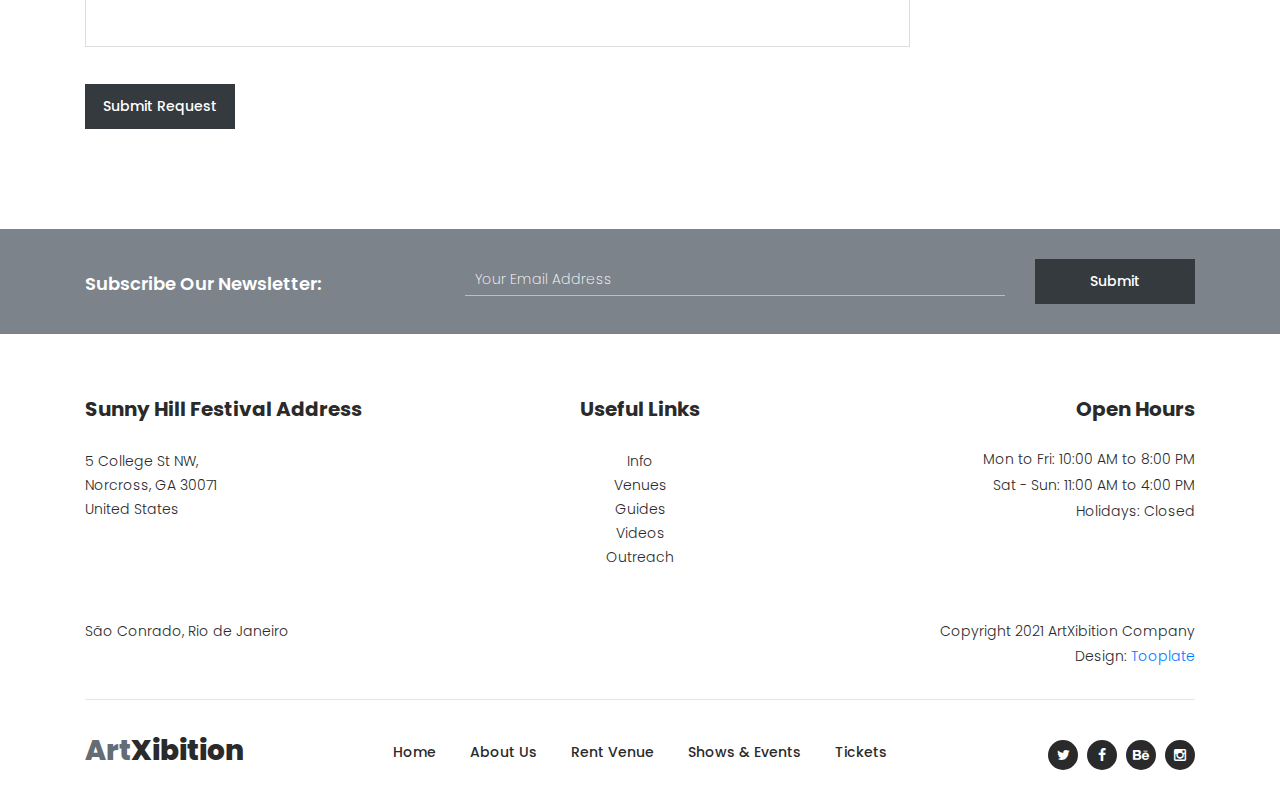
<file: rent-venue.html>
<!DOCTYPE html>
<html lang="en">

  <head>

    <meta charset="utf-8">
    <meta name="viewport" content="width=device-width, initial-scale=1, shrink-to-fit=no">
    <meta name="description" content="">
    <meta name="author" content="Tooplate">
    <link href="https://fonts.googleapis.com/css?family=Poppins:100,100i,200,200i,300,300i,400,400i,500,500i,600,600i,700,700i,800,800i,900,900i&display=swap" rel="stylesheet">

    <title>ArtXibition Template - Rent a venue</title>


    <!-- Additional CSS Files -->
    <link rel="stylesheet" type="text/css" href="assets/css/bootstrap.min.css">

    <link rel="stylesheet" type="text/css" href="assets/css/font-awesome.css">

    <link rel="stylesheet" type="text/css" href="assets/css/owl-carousel.css">

    <link rel="stylesheet" href="assets/css/tooplate-artxibition.css">
<!--

Tooplate 2125 ArtXibition

https://www.tooplate.com/view/2125-artxibition

-->
    </head>
    
    <body>
    
    <!-- ***** Preloader Start ***** -->
    <div id="js-preloader" class="js-preloader">
      <div class="preloader-inner">
        <span class="dot"></span>
        <div class="dots">
          <span></span>
          <span></span>
          <span></span>
        </div>
      </div>
    </div>
    <!-- ***** Preloader End ***** -->
    
    <!-- ***** Pre HEader ***** -->
    <div class="pre-header">
        <div class="container">
            <div class="row">
                <div class="col-lg-6 col-sm-6">
                    <span>Hey! The Show Is Starting In 5 Days.</span>
                </div>
                <div class="col-lg-6 col-sm-6">
                    <div class="text-button">
                        <a href="rent-venue.html">Contact Us Now! <i class="fa fa-arrow-right"></i></a>
                    </div>
                </div>
            </div>
        </div>
    </div>
    
    <!-- ***** Header Area Start ***** -->
    <header class="header-area header-sticky">
        <div class="container">
            <div class="row">
                <div class="col-12">
                    <nav class="main-nav">
                        <!-- ***** Logo Start ***** -->
                        <a href="index.html" class="logo">Art<em>Xibition</em></a>
                        <!-- ***** Logo End ***** -->
                        <!-- ***** Menu Start ***** -->
                        <ul class="nav">
                            <li><a href="index.html">Home</a></li>
                            <li><a href="about.html">About Us</a></li>
                            <li><a href="rent-venue.html" class="active">Rent Venue</a></li>
                            <li><a href="shows-events.html">Shows & Events</a></li> 
                            <li><a href="tickets.html">Tickets</a></li> 
                        </ul>        
                        <a class='menu-trigger'>
                            <span>Menu</span>
                        </a>
                        <!-- ***** Menu End ***** -->
                    </nav>
                </div>
            </div>
        </div>
    </header>
    <!-- ***** Header Area End ***** -->

    <!-- ***** About Us Page ***** -->
    <div class="page-heading-rent-venue">
        <div class="container">
            <div class="row">
                <div class="col-lg-12">
                    <h2>Are You Looking For A Venue?</h2>
                    <span>Check out our venues, pick your choice and fill the reservation application.</span>
                </div>
            </div>
        </div>
    </div>

    <div class="rent-venue-tabs">
        <div class="container">
            <div class="row">
                <div class="col-lg-12">
                    <div class="row" id="tabs">
                        <div class="col-lg-12">
                            <div class="heading-tabs">
                                <div class="row">
                                    <div class="col-lg-8">
                                        <ul>
                                          <li><a href='#tabs-1'>Madison Square Garden</a></li>
                                          <li><a href='#tabs-2'>Radio City Musical Hall</a></a></li>
                                          <li><a href='#tabs-3'>Royce Hall</a></a></li>
                                        </ul>
                                    </div>
                                    <div class="col-lg-4">
                                          <div class="main-dark-button">
                                              <a href="ticket-details.html">Purchase Tickets</a>
                                          </div>
                                    </div>
                                </div>
                            </div>
                        </div>
                        <div class="col-lg-12">
                            <section class='tabs-content'>
                                <article id='tabs-1'>
                                    <div class="row">
                                        <div class="col-lg-9">
                                            <div class="right-content">
                                                <h4>Madison Square Garden</h4>
                                                <p>ArtXibition Event Template is brought to you by Tooplate website and it included total 7 HTML pages. 
                        These are <a href="index.html">Homepage</a>, <a href="about.html">About</a>, 
                        <a href="rent-venue.html">Rent a venue</a>, <a href="shows-events.html">shows &amp; events</a>, 
                        <a href="event-details.html">event details</a>, <a href="tickets.html">tickets</a>, and <a href="ticket-details.html">ticket details</a>. 
                        You can feel free to modify any page as you like. If you have any question, please visit our <a href="https://www.tooplate.com/contact" target="_blank">Contact page</a>.
                        
                        <br><br>If you need the latest HTML templates, you may visit <a href="https://www.toocss.com/" target="_blank">Too CSS</a> website that features a great collection of templates in different categories.</p>
                                                <ul class="list">
                                                    <li>Madison Square Garden</li>
                                                    <li>$2,840 per day</li>
                                                    <li>860 Guests</li>
                                                </ul>
                                            </div>
                                        </div>
                                        <div class="col-lg-3">
                                            <div id="map">
                                                <iframe src="https://www.google.com/maps/embed?pb=!1m18!1m12!1m3!1d7405.690436500271!2d-43.289281240686606!3d-23.00173786750551!2m3!1f0!2f0!3f0!3m2!1i1024!2i768!4f13.1!3m3!1m2!1s0x9bd6d13e950037%3A0x2c49dc1b12837f3f!2sPedra%20da%20G%C3%A1vea!5e1!3m2!1sen!2sth!4v1630941277488!5m2!1sen!2sth" width="100%" height="240px" frameborder="0" style="border:0"  allowfullscreen="" loading="lazy"></iframe>
                                                <h5>Any Question?</h5>
                                                <p>Tumeric air affogato sare torial waistcoat denim stumber.</p>
                                            <div class="text-button">
                                                <a href="ticket-details.html">Need Direction? <i class="fa fa-arrow-right"></i></a>
                                            </div>
                                        </div>
                                    </div>
                                </article>                            
                                <article id='tabs-2'>
                                    <div class="row">
                                        <div class="col-lg-9">
                                            <div class="right-content">
                                                <h4>Radio City Musical Hall</h4>
                                                <p> Aliquam tempor, purus vitae ullamcorper rhoncus, quam nunc imperdiet sem, sed placerat purus dui in lorem. Donec ornare at risus in varius. In at magna ante. Curabitur at metus sed purus pretium ullamcorper. Cras vitae sapien bibendum urna pulvinar faucibus. Aliquam sed dui in orci tincidunt cursus quis non tellus. Vestibulum a placerat ex, ac cursus dui.</p>
                                                <ul class="list">
                                                    <li>Radio City Musical Hall</li>
                                                    <li>$4,750 per day</li>
                                                    <li>1,100 Guests</li>
                                                </ul>
                                            </div>
                                        </div>
                                        <div class="col-lg-3">
                                            <div id="map">
                                                <iframe src="https://www.google.com/maps/embed?pb=!1m18!1m12!1m3!1d14678.414668643849!2d-43.19038460753291!3d-22.96913839717705!2m3!1f0!2f0!3f0!3m2!1i1024!2i768!4f13.1!3m3!1m2!1s0x9bd54579a5956b%3A0xa102deeaffcb3e3!2sCopacabana%20Beach!5e1!3m2!1sen!2sth!4v1630941170951!5m2!1sen!2sth" width="100%" height="240px" frameborder="0" style="border:0" allowfullscreen="" loading="lazy"></iframe>
                                                <h5>Any Question?</h5>
                                                <p>Tumeric air affogato sare torial waistcoat denim stumber.</p>
                                            <div class="text-button">
                                                <a href="ticket-details.html">Need Direction? <i class="fa fa-arrow-right"></i></a>
                                            </div>
                                        </div>
                                    </div>
                                </article>   
                                <article id='tabs-3'>
                                    <div class="row">
                                        <div class="col-lg-9">
                                            <div class="right-content">
                                                <h4>Royce Hall</h4>
                                                <p> Maecenas ut pharetra felis. Interdum et malesuada fames ac ante ipsum primis in faucibus. Sed ut nisi quis tellus vulputate posuere. Aenean consectetur quam et quam fringilla, nec aliquam diam congue. Nulla dui arcu, aliquam sed mattis non, euismod vitae libero. </p>
                                                <ul class="list">
                                                    <li>Madison Square Garden</li>
                                                    <li>$5,860 per day</li>
                                                    <li>1,250 Guests</li>
                                                </ul>
                                            </div>
                                        </div>
                                        <div class="col-lg-3">
                                            <div id="map">
                                                <iframe src="https://www.google.com/maps/embed?pb=!1m18!1m12!1m3!1d3106.724034173435!2d-43.27685374322357!3d-23.003403908758767!2m3!1f0!2f0!3f0!3m2!1i1024!2i768!4f13.1!3m3!1m2!1s0x9bd6cbe74edde3%3A0x14e89f87adc702cc!2sMirante%20Ciclovia%20Sao%20Conrado!5e1!3m2!1sen!2sth!4v1630941324692!5m2!1sen!2sth" width="100%" height="240px" frameborder="0" style="border:0" allowfullscreen="" loading="lazy"></iframe>
                                                <h5>Any Question?</h5>
                                                <p>Tumeric air affogato sare torial waistcoat denim stumber.</p>
                                            <div class="text-button">
                                                <a href="ticket-details.html">Need Direction? <i class="fa fa-arrow-right"></i></a>
                                            </div>
                                        </div>
                                    </div>
                                </article>    
                            </section>
                        </div>
                    </div>
                </div>
            </div>
        </div>
    </div>

    <div class="rent-venue-application">
        <div class="container">
            <div class="row">
                <div class="col-lg-9">
                    <div class="heading-text">
                        <h4>Reservation Application</h4>
                    </div>
                    <div class="contact-form">
                        <form id="contact" action="" method="post">
                          <div class="row">
                            <div class="col-md-6 col-sm-12">
                              <fieldset>
                                <input name="name" type="text" id="name" placeholder="Your Name*" required="">
                              </fieldset>
                            </div>
                            <div class="col-md-6 col-sm-12">
                              <fieldset>
                                <input name="email" type="text" id="email" pattern="[^ @]*@[^ @]*" placeholder="Your Email*" required="">
                              </fieldset>
                            </div>
                            <div class="col-md-6 col-sm-12">
                              <fieldset>
                                <input name="phone-number" type="text" id="phone-number" placeholder="Phone Number*" required="">
                              </fieldset>
                            </div>
                            <div class="col-md-6 col-sm-12">
                              <fieldset>
                                <input name="company-organization" type="text" id="company-organization" placeholder="Company / Organization*" required="">
                              </fieldset>
                            </div>
                            <div class="col-md-6 col-sm-12">
                              <fieldset>
                                <input name="venue-requested" type="text" id="venue-requested" placeholder="Venue Requested*" required="">
                              </fieldset>
                            </div>
                            <div class="col-md-6 col-sm-12">
                              <fieldset>
                                <input name="type-event" type="text" id="type-event" placeholder="Type Of Event*" required="">
                              </fieldset>
                            </div>
                            <div class="col-md-6 col-sm-12">
                              <fieldset>
                                <input name="date-requested-first" type="text" id="date-requested-first" placeholder="Date Requested (Primary Date)*" required="">
                              </fieldset>
                            </div>
                            <div class="col-md-6 col-sm-12">
                              <fieldset>
                                <input name="date-requested-second" type="text" id="date-requested-second" placeholder="Date Requested (Secondary Date)*" required="">
                              </fieldset>
                            </div>
                            <div class="col-lg-12">
                              <fieldset>
                                <textarea name="about-event-hosting" rows="6" id="about-event-hosting" placeholder="About The Event You Are Hosting" required=""></textarea>
                              </fieldset>
                            </div>
                            <div class="col-lg-12">
                              <fieldset>
                                <button type="submit" id="form-submit" class="main-dark-button">Submit Request</button>
                              </fieldset>
                            </div>
                          </div>
                        </form>
                    </div>
                </div>
            </div>
        </div>
    </div>


    <!-- *** Subscribe *** -->
    <div class="subscribe">
        <div class="container">
            <div class="row">
                <div class="col-lg-4">
                    <h4>Subscribe Our Newsletter:</h4>
                </div>
                <div class="col-lg-8">
                    <form id="subscribe" action="" method="get">
                        <div class="row">
                          <div class="col-lg-9">
                            <fieldset>
                              <input name="email" type="text" id="email" pattern="[^ @]*@[^ @]*" placeholder="Your Email Address" required="">
                            </fieldset>
                          </div>
                          <div class="col-lg-3">
                            <fieldset>
                              <button type="submit" id="form-submit" class="main-dark-button">Submit</button>
                            </fieldset>
                          </div>
                        </div>
                    </form>
                </div>
            </div>
        </div>
    </div>

    <!-- *** Footer *** -->
    <footer>
        <div class="container">
            <div class="row">
                <div class="col-lg-4">
                    <div class="address">
                        <h4>Sunny Hill Festival Address</h4>
                        <span>5 College St NW, <br>Norcross, GA 30071<br>United States</span>
                    </div>
                </div>
                <div class="col-lg-4">
                    <div class="links">
                        <h4>Useful Links</h4>
                        <ul>
                            <li><a href="#">Info</a></li>
                            <li><a href="#">Venues</a></li>
                            <li><a href="#">Guides</a></li>
                            <li><a href="#">Videos</a></li>
                            <li><a href="#">Outreach</a></li>
                        </ul>
                    </div>
                </div>
                <div class="col-lg-4">
                    <div class="hours">
                        <h4>Open Hours</h4>
                        <ul>
                            <li>Mon to Fri: 10:00 AM to 8:00 PM</li>
                            <li>Sat - Sun: 11:00 AM to 4:00 PM</li>
                            <li>Holidays: Closed</li>
                        </ul>
                    </div>
                </div>
                <div class="col-lg-12">
                    <div class="under-footer">
                        <div class="row">
                            <div class="col-lg-6">
                                <p>São Conrado, Rio de Janeiro</p>
                            </div>
                            <div class="col-lg-6">
                                <p class="copyright">Copyright 2021 ArtXibition Company 
                    
                    			<br>Design: <a rel="nofollow" href="https://www.tooplate.com" target="_parent">Tooplate</a></p>
                            </div>
                        </div>
                    </div>
                </div>
                <div class="col-lg-12">
                    <div class="sub-footer">
                        <div class="row">
                            <div class="col-lg-3">
                                <div class="logo"><span>Art<em>Xibition</em></span></div>
                            </div>
                            <div class="col-lg-6">
                                <div class="menu">
                                    <ul>
                                        <li><a href="index.html" class="active">Home</a></li>
                                        <li><a href="about.html">About Us</a></li>
                                        <li><a href="rent-venue.html">Rent Venue</a></li>
                                        <li><a href="shows-events.html">Shows & Events</a></li> 
                                        <li><a href="tickets.html">Tickets</a></li> 
                                    </ul>
                                </div>
                            </div>
                            <div class="col-lg-3">
                                <div class="social-links">
                                    <ul>
                                        <li><a href="#"><i class="fa fa-twitter"></i></a></li>
                                        <li><a href="#"><i class="fa fa-facebook"></i></a></li>
                                        <li><a href="#"><i class="fa fa-behance"></i></a></li>
                                        <li><a href="#"><i class="fa fa-instagram"></i></a></li>
                                    </ul>
                                </div>
                            </div>
                        </div>
                    </div>
                </div>
            </div>
        </div>
    </footer>

    <!-- jQuery -->
    <script src="assets/js/jquery-2.1.0.min.js"></script>

    <!-- Bootstrap -->
    <script src="assets/js/popper.js"></script>
    <script src="assets/js/bootstrap.min.js"></script>

    <!-- Plugins -->
    <script src="assets/js/scrollreveal.min.js"></script>
    <script src="assets/js/waypoints.min.js"></script>
    <script src="assets/js/jquery.counterup.min.js"></script>
    <script src="assets/js/imgfix.min.js"></script> 
    <script src="assets/js/mixitup.js"></script> 
    <script src="assets/js/accordions.js"></script>
    <script src="assets/js/owl-carousel.js"></script>
    
    <!-- Global Init -->
    <script src="assets/js/custom.js"></script>

  </body>
</html>
</file>
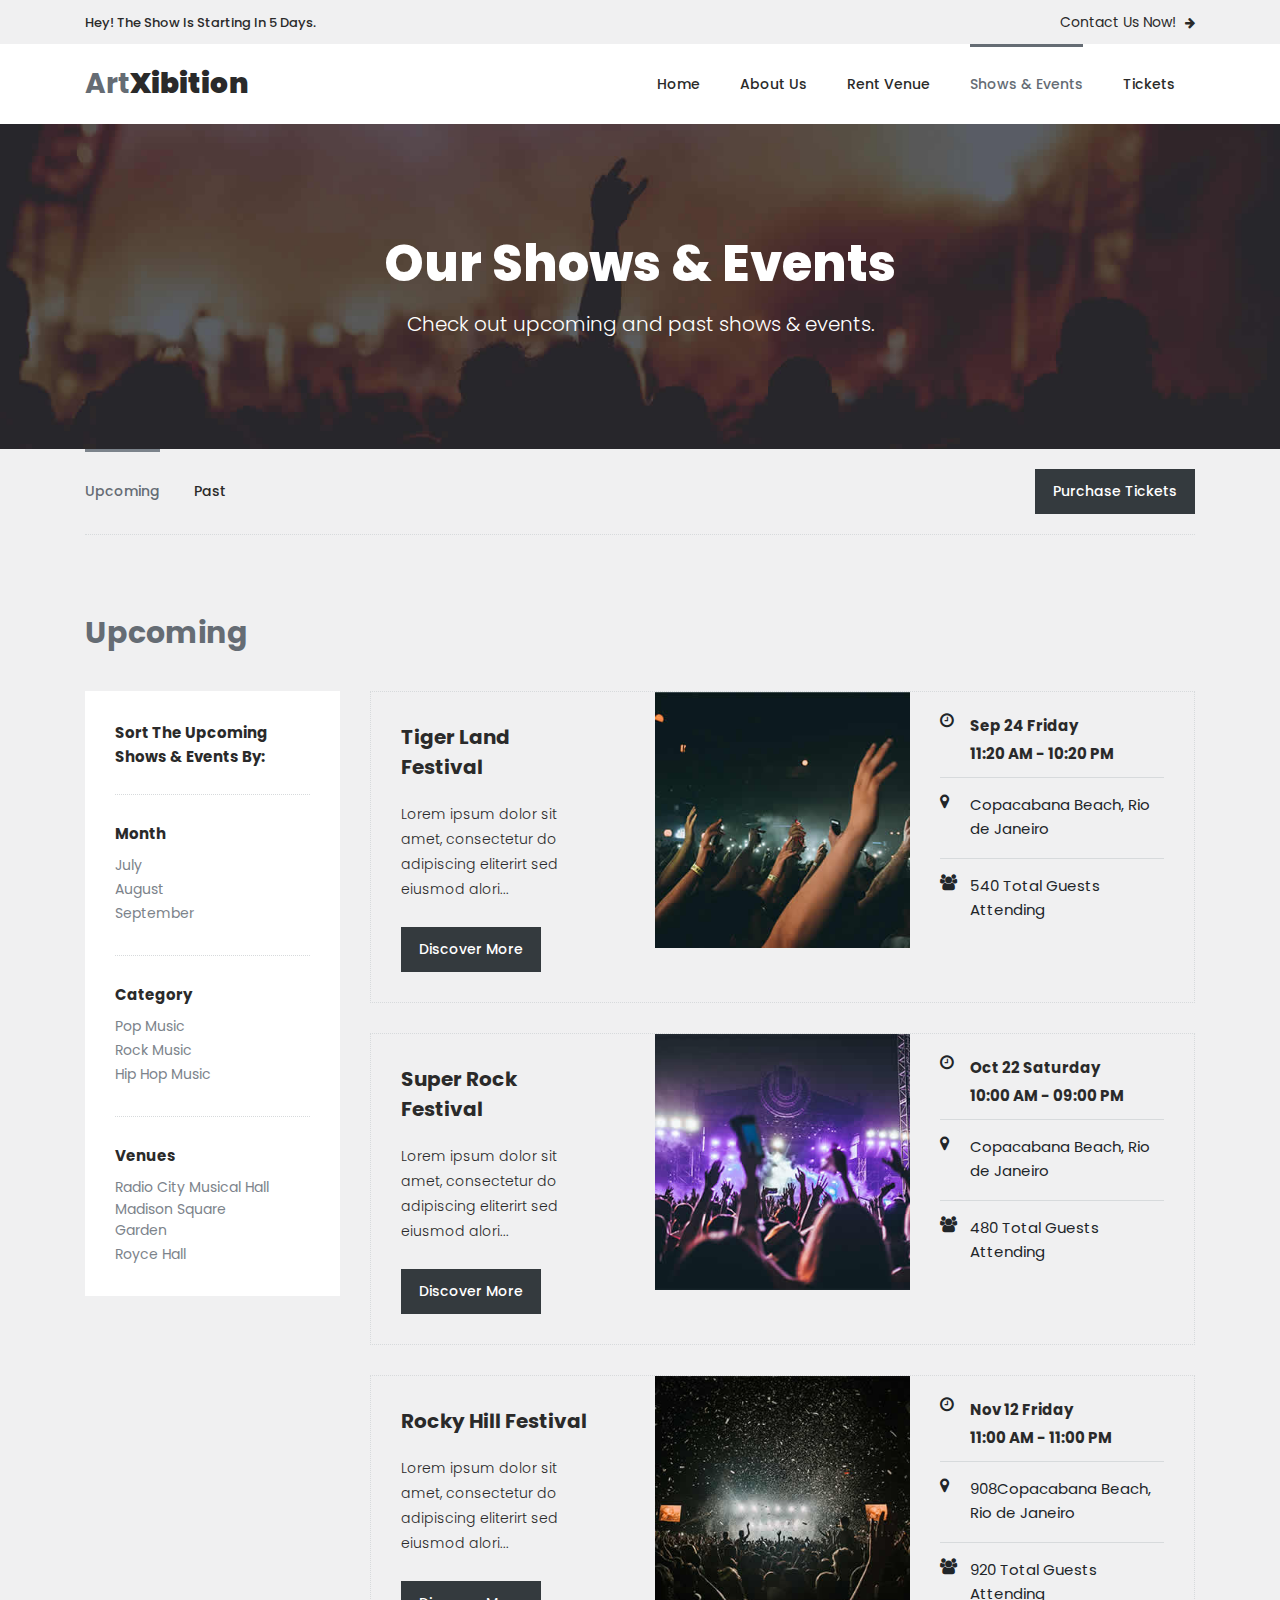
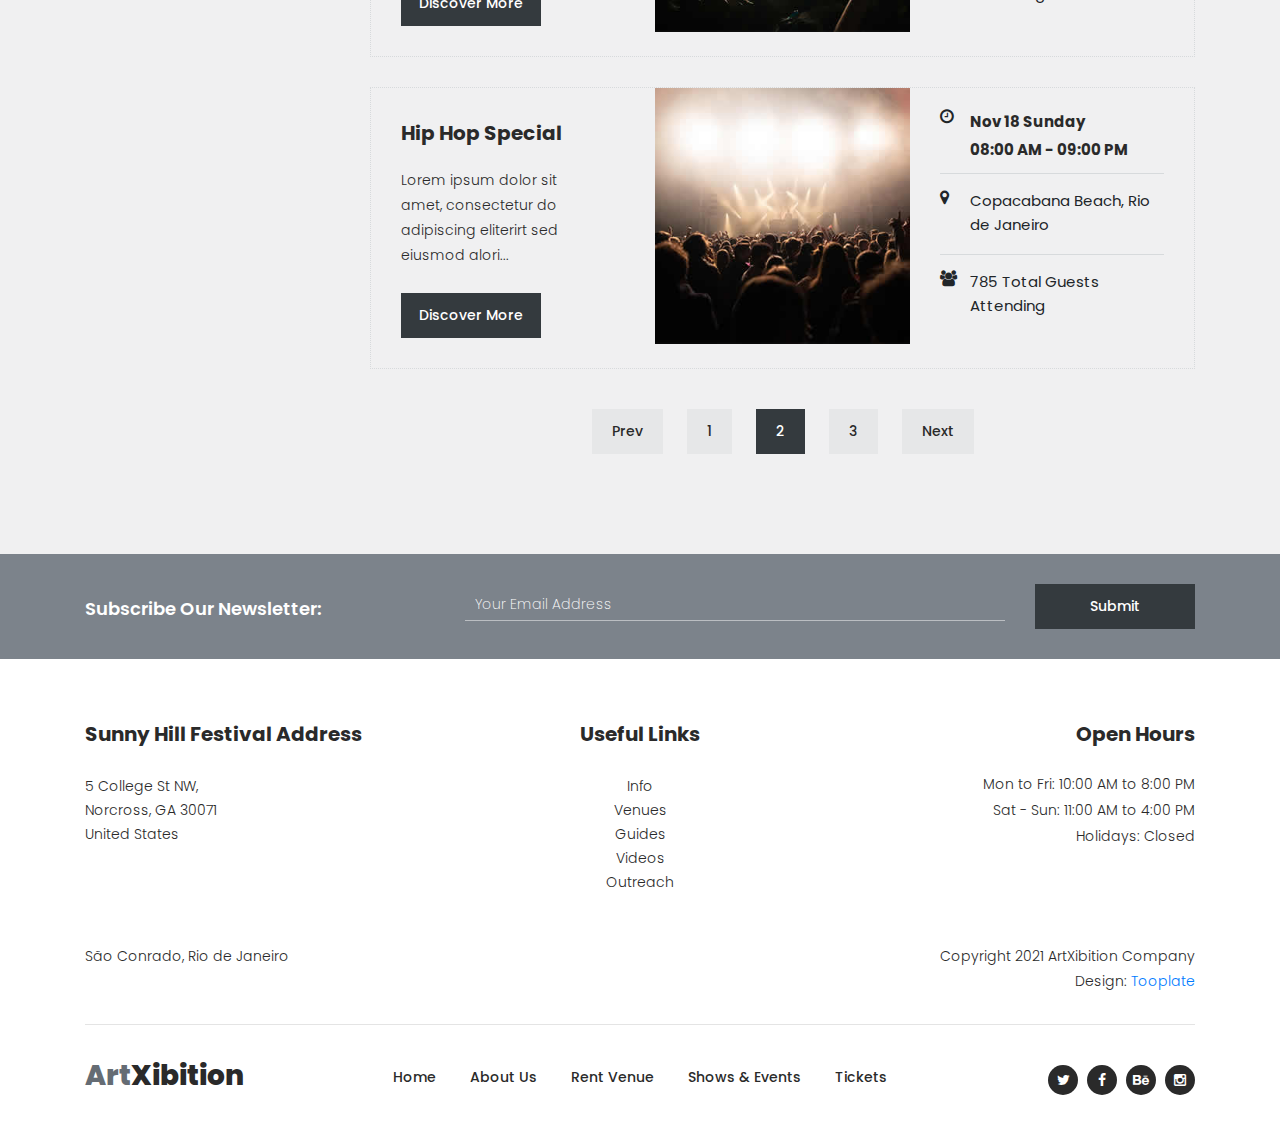
<file: shows-events.html>
<!DOCTYPE html>
<html lang="en">

  <head>

    <meta charset="utf-8">
    <meta name="viewport" content="width=device-width, initial-scale=1, shrink-to-fit=no">
    <meta name="description" content="">
    <meta name="author" content="Tooplate">
    <link href="https://fonts.googleapis.com/css?family=Poppins:100,100i,200,200i,300,300i,400,400i,500,500i,600,600i,700,700i,800,800i,900,900i&display=swap" rel="stylesheet">

    <title>ArtXibition Template - Shows and Events Page</title>


    <!-- Additional CSS Files -->
    <link rel="stylesheet" type="text/css" href="assets/css/bootstrap.min.css">

    <link rel="stylesheet" type="text/css" href="assets/css/font-awesome.css">

    <link rel="stylesheet" type="text/css" href="assets/css/owl-carousel.css">

    <link rel="stylesheet" href="assets/css/tooplate-artxibition.css">
<!--

Tooplate 2125 ArtXibition

https://www.tooplate.com/view/2125-artxibition

-->
    </head>
    
    <body>
    
    <!-- ***** Preloader Start ***** -->
    <div id="js-preloader" class="js-preloader">
      <div class="preloader-inner">
        <span class="dot"></span>
        <div class="dots">
          <span></span>
          <span></span>
          <span></span>
        </div>
      </div>
    </div>
    <!-- ***** Preloader End ***** -->
    
    <!-- ***** Pre HEader ***** -->
    <div class="pre-header">
        <div class="container">
            <div class="row">
                <div class="col-lg-6 col-sm-6">
                    <span>Hey! The Show Is Starting In 5 Days.</span>
                </div>
                <div class="col-lg-6 col-sm-6">
                    <div class="text-button">
                        <a href="rent-venue.html">Contact Us Now! <i class="fa fa-arrow-right"></i></a>
                    </div>
                </div>
            </div>
        </div>
    </div>
    
    <!-- ***** Header Area Start ***** -->
    <header class="header-area header-sticky">
        <div class="container">
            <div class="row">
                <div class="col-12">
                    <nav class="main-nav">
                        <!-- ***** Logo Start ***** -->
                        <a href="index.html" class="logo">Art<em>Xibition</em></a>
                        <!-- ***** Logo End ***** -->
                        <!-- ***** Menu Start ***** -->
                        <ul class="nav">
                            <li><a href="index.html">Home</a></li>
                            <li><a href="about.html">About Us</a></li>
                            <li><a href="rent-venue.html">Rent Venue</a></li>
                            <li><a href="shows-events.html" class="active">Shows & Events</a></li> 
                            <li><a href="tickets.html">Tickets</a></li> 
                        </ul>        
                        <a class='menu-trigger'>
                            <span>Menu</span>
                        </a>
                        <!-- ***** Menu End ***** -->
                    </nav>
                </div>
            </div>
        </div>
    </header>
    <!-- ***** Header Area End ***** -->

    <!-- ***** About Us Page ***** -->
    <div class="page-heading-shows-events">
        <div class="container">
            <div class="row">
                <div class="col-lg-12">
                    <h2>Our Shows & Events</h2>
                    <span>Check out upcoming and past shows & events.</span>
                </div>
            </div>
        </div>
    </div>

    <div class="shows-events-tabs">
        <div class="container">
            <div class="row">
                <div class="col-lg-12">
                    <div class="row" id="tabs">
                        <div class="col-lg-12">
                            <div class="heading-tabs">
                                <div class="row">
                                    <div class="col-lg-8">
                                        <ul>
                                          <li><a href='#tabs-1'>Upcoming</a></li>
                                          <li><a href='#tabs-2'>Past</a></a></li>
                                        </ul>
                                    </div>
                                    <div class="col-lg-4">
                                          <div class="main-dark-button">
                                              <a href="ticket-details.html">Purchase Tickets</a>
                                          </div>
                                    </div>
                                </div>
                            </div>
                        </div>
                        <div class="col-lg-12">
                            <section class='tabs-content'>
                                <article id='tabs-1'>
                                    <div class="row">
                                        <div class="col-lg-12">
                                            <div class="heading"><h2>Upcoming</h2></div>
                                        </div>
                                        <div class="col-lg-3">
                                            <div class="sidebar">
                                                <div class="row">
                                                    <div class="col-lg-12">
                                                        <div class="heading-sidebar">
                                                            <h4>Sort The Upcoming Shows & Events By:</h4>
                                                        </div>
                                                    </div>
                                                    <div class="col-lg-12">
                                                        <div class="month">
                                                            <h6>Month</h6>
                                                            <ul>
                                                                <li><a href="#">July</a></li>
                                                                <li><a href="#">August</a></li>
                                                                <li><a href="#">September</a></li>
                                                            </ul>
                                                        </div>
                                                    </div>
                                                    <div class="col-lg-12">
                                                        <div class="category">
                                                            <h6>Category</h6>
                                                            <ul>
                                                                <li><a href="#">Pop Music</a></li>
                                                                <li><a href="#">Rock Music</a></li>
                                                                <li><a href="#">Hip Hop Music</a></li>
                                                            </ul>
                                                        </div>
                                                    </div>
                                                    <div class="col-lg-12">
                                                        <div class="venues">
                                                            <h6>Venues</h6>
                                                            <ul>
                                                                <li><a href="#">Radio City Musical Hall</a></li>
                                                                <li><a href="#">Madison Square Garden</a></li>
                                                                <li><a href="#">Royce Hall</a></li>
                                                            </ul>
                                                        </div>
                                                    </div>
                                                </div>
                                            </div>
                                        </div>
                                        <div class="col-lg-9">
                                            <div class="row">
                                                <div class="col-lg-12">
                                                    <div class="event-item">
                                                        <div class="row">
                                                            <div class="col-lg-4">
                                                                <div class="left-content">
                                                                    <h4>Tiger Land Festival</h4>
                                                                    <p>Lorem ipsum dolor sit amet, consectetur do adipiscing eliterirt sed eiusmod alori...</p>
                                                                    <div class="main-dark-button"><a href="event-details.html">Discover More</a></div>
                                                                </div>
                                                            </div>
                                                            <div class="col-lg-4">
                                                                <div class="thumb">
                                                                    <img src="assets/images/event-page-01.jpg" alt="">
                                                                </div>
                                                            </div>
                                                            <div class="col-lg-4">
                                                                <div class="right-content">
                                                                    <ul>
                                                                        <li>
                                                                            <i class="fa fa-clock-o"></i>
                                                                            <h6>Sep 24 Friday<br>11:20 AM - 10:20 PM</h6>
                                                                        </li>
                                                                        <li>
                                                                            <i class="fa fa-map-marker"></i>
                                                                            <span>Copacabana Beach, Rio de Janeiro</span>
                                                                        </li>
                                                                        <li>
                                                                            <i class="fa fa-users"></i>
                                                                            <span>540 Total Guests Attending</span>
                                                                        </li>
                                                                    </ul>
                                                                </div>
                                                            </div>
                                                        </div>
                                                    </div>
                                                </div>
                                                <div class="col-lg-12">
                                                    <div class="event-item">
                                                        <div class="row">
                                                            <div class="col-lg-4">
                                                                <div class="left-content">
                                                                    <h4>Super Rock Festival</h4>
                                                                    <p>Lorem ipsum dolor sit amet, consectetur do adipiscing eliterirt sed eiusmod alori...</p>
                                                                    <div class="main-dark-button"><a href="event-details.html">Discover More</a></div>
                                                                </div>
                                                            </div>
                                                            <div class="col-lg-4">
                                                                <div class="thumb">
                                                                    <img src="assets/images/event-page-02.jpg" alt="">
                                                                </div>
                                                            </div>
                                                            <div class="col-lg-4">
                                                                <div class="right-content">
                                                                    <ul>
                                                                        <li>
                                                                            <i class="fa fa-clock-o"></i>
                                                                            <h6>Oct 22 Saturday<br>10:00 AM - 09:00 PM</h6>
                                                                        </li>
                                                                        <li>
                                                                            <i class="fa fa-map-marker"></i>
                                                                            <span>Copacabana Beach, Rio de Janeiro</span>
                                                                        </li>
                                                                        <li>
                                                                            <i class="fa fa-users"></i>
                                                                            <span>480 Total Guests Attending</span>
                                                                        </li>
                                                                    </ul>
                                                                </div>
                                                            </div>
                                                        </div>
                                                    </div>
                                                </div>
                                                <div class="col-lg-12">
                                                    <div class="event-item">
                                                        <div class="row">
                                                            <div class="col-lg-4">
                                                                <div class="left-content">
                                                                    <h4>Rocky Hill Festival</h4>
                                                                    <p>Lorem ipsum dolor sit amet, consectetur do adipiscing eliterirt sed eiusmod alori...</p>
                                                                    <div class="main-dark-button"><a href="event-details.html">Discover More</a></div>
                                                                </div>
                                                            </div>
                                                            <div class="col-lg-4">
                                                                <div class="thumb">
                                                                    <img src="assets/images/event-page-03.jpg" alt="">
                                                                </div>
                                                            </div>
                                                            <div class="col-lg-4">
                                                                <div class="right-content">
                                                                    <ul>
                                                                        <li>
                                                                            <i class="fa fa-clock-o"></i>
                                                                            <h6>Nov 12 Friday<br>11:00 AM - 11:00 PM</h6>
                                                                        </li>
                                                                        <li>
                                                                            <i class="fa fa-map-marker"></i>
                                                                            <span>908Copacabana Beach, Rio de Janeiro</span>
                                                                        </li>
                                                                        <li>
                                                                            <i class="fa fa-users"></i>
                                                                            <span>920 Total Guests Attending</span>
                                                                        </li>
                                                                    </ul>
                                                                </div>
                                                            </div>
                                                        </div>
                                                    </div>
                                                </div>
                                                <div class="col-lg-12">
                                                    <div class="event-item">
                                                        <div class="row">
                                                            <div class="col-lg-4">
                                                                <div class="left-content">
                                                                    <h4>Hip Hop Special</h4>
                                                                    <p>Lorem ipsum dolor sit amet, consectetur do adipiscing eliterirt sed eiusmod alori...</p>
                                                                    <div class="main-dark-button"><a href="event-details.html">Discover More</a></div>
                                                                </div>
                                                            </div>
                                                            <div class="col-lg-4">
                                                                <div class="thumb">
                                                                    <img src="assets/images/event-page-04.jpg" alt="">
                                                                </div>
                                                            </div>
                                                            <div class="col-lg-4">
                                                                <div class="right-content">
                                                                    <ul>
                                                                        <li>
                                                                            <i class="fa fa-clock-o"></i>
                                                                            <h6>Nov 18 Sunday<br>08:00 AM - 09:00 PM</h6>
                                                                        </li>
                                                                        <li>
                                                                            <i class="fa fa-map-marker"></i>
                                                                            <span>Copacabana Beach, Rio de Janeiro</span>
                                                                        </li>
                                                                        <li>
                                                                            <i class="fa fa-users"></i>
                                                                            <span>785 Total Guests Attending</span>
                                                                        </li>
                                                                    </ul>
                                                                </div>
                                                            </div>
                                                        </div>
                                                    </div>
                                                </div>
                                                <div class="col-lg-12">
                                                    <div class="pagination">
                                                        <ul>
                                                            <li><a href="#">Prev</a></li>
                                                            <li><a href="#">1</a></li>
                                                            <li class="active"><a href="#">2</a></li>
                                                            <li><a href="#">3</a></li>
                                                            <li><a href="#">Next</a></li>
                                                        </ul>
                                                    </div>
                                                </div>
                                            </div>
                                        </div>
                                    </div>
                                </article>                            
                                <article id='tabs-2'>
                                    <div class="row">
                                        <div class="col-lg-12">
                                            <div class="heading"><h2>Upcoming</h2></div>
                                        </div>
                                        <div class="col-lg-3">
                                            <div class="sidebar">
                                                <div class="row">
                                                    <div class="col-lg-12">
                                                        <div class="heading-sidebar">
                                                            <h4>Sort The Upcoming Shows & Events By:</h4>
                                                        </div>
                                                    </div>
                                                    <div class="col-lg-12">
                                                        <div class="month">
                                                            <h6>Month</h6>
                                                            <ul>
                                                                <li><a href="#">July</a></li>
                                                                <li><a href="#">August</a></li>
                                                                <li><a href="#">September</a></li>
                                                            </ul>
                                                        </div>
                                                    </div>
                                                    <div class="col-lg-12">
                                                        <div class="category">
                                                            <h6>Category</h6>
                                                            <ul>
                                                                <li><a href="#">Pop Music</a></li>
                                                                <li><a href="#">Rock Music</a></li>
                                                                <li><a href="#">Hip Hop Music</a></li>
                                                            </ul>
                                                        </div>
                                                    </div>
                                                    <div class="col-lg-12">
                                                        <div class="venues">
                                                            <h6>Venues</h6>
                                                            <ul>
                                                                <li><a href="#">Radio City Musical Hall</a></li>
                                                                <li><a href="#">Madison Square Garden</a></li>
                                                                <li><a href="#">Royce Hall</a></li>
                                                            </ul>
                                                        </div>
                                                    </div>
                                                </div>
                                            </div>
                                        </div>
                                        <div class="col-lg-9">
                                            <div class="row">
                                                <div class="col-lg-12">
                                                    <div class="event-item">
                                                        <div class="row">
                                                            <div class="col-lg-4">
                                                                <div class="left-content">
                                                                    <h4>Water Splash Festival</h4>
                                                                    <p>Lorem ipsum dolor sit amet, consectetur do adipiscing eliterirt sed eiusmod alori...</p>
                                                                    <div class="main-dark-button"><a href="event-details.html">Discover More</a></div>
                                                                </div>
                                                            </div>
                                                            <div class="col-lg-4">
                                                                <div class="thumb">
                                                                    <img src="assets/images/event-page-04.jpg" alt="">
                                                                </div>
                                                            </div>
                                                            <div class="col-lg-4">
                                                                <div class="right-content">
                                                                    <ul>
                                                                        <li>
                                                                            <i class="fa fa-clock-o"></i>
                                                                            <h6>April 24 Friday<br>12:00 AM - 12:00 PM</h6>
                                                                        </li>
                                                                        <li>
                                                                            <i class="fa fa-map-marker"></i>
                                                                            <span>Copacabana Beach, Rio de Janeiro</span>
                                                                        </li>
                                                                        <li>
                                                                            <i class="fa fa-users"></i>
                                                                            <span>528 Total Guests Attending</span>
                                                                        </li>
                                                                    </ul>
                                                                </div>
                                                            </div>
                                                        </div>
                                                    </div>
                                                </div>
                                                <div class="col-lg-12">
                                                    <div class="event-item">
                                                        <div class="row">
                                                            <div class="col-lg-4">
                                                                <div class="left-content">
                                                                    <h4>Sunny Hill Festival</h4>
                                                                    <p>Lorem ipsum dolor sit amet, consectetur do adipiscing eliterirt sed eiusmod alori...</p>
                                                                    <div class="main-dark-button"><a href="event-details.html">Discover More</a></div>
                                                                </div>
                                                            </div>
                                                            <div class="col-lg-4">
                                                                <div class="thumb">
                                                                    <img src="assets/images/event-page-03.jpg" alt="">
                                                                </div>
                                                            </div>
                                                            <div class="col-lg-4">
                                                                <div class="right-content">
                                                                    <ul>
                                                                        <li>
                                                                            <i class="fa fa-clock-o"></i>
                                                                            <h6>May 31 Friday<br>10:00 AM - 11:00 PM</h6>
                                                                        </li>
                                                                        <li>
                                                                            <i class="fa fa-map-marker"></i>
                                                                            <span>Copacabana Beach, Rio de Janeiro</span>
                                                                        </li>
                                                                        <li>
                                                                            <i class="fa fa-users"></i>
                                                                            <span>240 Total Guests Attending</span>
                                                                        </li>
                                                                    </ul>
                                                                </div>
                                                            </div>
                                                        </div>
                                                    </div>
                                                </div>
                                                <div class="col-lg-12">
                                                    <div class="event-item">
                                                        <div class="row">
                                                            <div class="col-lg-4">
                                                                <div class="left-content">
                                                                    <h4>New Rock Festival</h4>
                                                                    <p>Lorem ipsum dolor sit amet, consectetur do adipiscing eliterirt sed eiusmod alori...</p>
                                                                    <div class="main-dark-button"><a href="event-details.html">Discover More</a></div>
                                                                </div>
                                                            </div>
                                                            <div class="col-lg-4">
                                                                <div class="thumb">
                                                                    <img src="assets/images/event-page-02.jpg" alt="">
                                                                </div>
                                                            </div>
                                                            <div class="col-lg-4">
                                                                <div class="right-content">
                                                                    <ul>
                                                                        <li>
                                                                            <i class="fa fa-clock-o"></i>
                                                                            <h6>June 12 Friday<br>09:00 AM - 09:00 PM</h6>
                                                                        </li>
                                                                        <li>
                                                                            <i class="fa fa-map-marker"></i>
                                                                            <span>Copacabana Beach, Rio de Janeiro</span>
                                                                        </li>
                                                                        <li>
                                                                            <i class="fa fa-users"></i>
                                                                            <span>360 Total Guests Attending</span>
                                                                        </li>
                                                                    </ul>
                                                                </div>
                                                            </div>
                                                        </div>
                                                    </div>
                                                </div>
                                                <div class="col-lg-12">
                                                    <div class="event-item">
                                                        <div class="row">
                                                            <div class="col-lg-4">
                                                                <div class="left-content">
                                                                    <h4>Monkey Dance Festival</h4>
                                                                    <p>Lorem ipsum dolor sit amet, consectetur do adipiscing eliterirt sed eiusmod alori...</p>
                                                                    <div class="main-dark-button"><a href="event-details.html">Discover More</a></div>
                                                                </div>
                                                            </div>
                                                            <div class="col-lg-4">
                                                                <div class="thumb">
                                                                    <img src="assets/images/event-page-01.jpg" alt="">
                                                                </div>
                                                            </div>
                                                            <div class="col-lg-4">
                                                                <div class="right-content">
                                                                    <ul>
                                                                        <li>
                                                                            <i class="fa fa-clock-o"></i>
                                                                            <h6>July 14 Friday<br>08:30 AM - 09:30 PM</h6>
                                                                        </li>
                                                                        <li>
                                                                            <i class="fa fa-map-marker"></i>
                                                                            <span>Copacabana Beach, Rio de Janeiro</span>
                                                                        </li>
                                                                        <li>
                                                                            <i class="fa fa-users"></i>
                                                                            <span>450 Total Guests Attending</span>
                                                                        </li>
                                                                    </ul>
                                                                </div>
                                                            </div>
                                                        </div>
                                                    </div>
                                                </div>
                                                <div class="col-lg-12">
                                                    <div class="pagination">
                                                        <ul>
                                                            <li><a href="#">Prev</a></li>
                                                            <li><a href="#">1</a></li>
                                                            <li class="active"><a href="#">2</a></li>
                                                            <li><a href="#">3</a></li>
                                                            <li><a href="#">Next</a></li>
                                                        </ul>
                                                    </div>
                                                </div>
                                            </div>
                                        </div>
                                    </div>
                                </article>    
                            </section>
                        </div>
                    </div>
                </div>
            </div>
        </div>
    </div>


    <!-- *** Subscribe *** -->
    <div class="subscribe">
        <div class="container">
            <div class="row">
                <div class="col-lg-4">
                    <h4>Subscribe Our Newsletter:</h4>
                </div>
                <div class="col-lg-8">
                    <form id="subscribe" action="" method="get">
                        <div class="row">
                          <div class="col-lg-9">
                            <fieldset>
                              <input name="email" type="text" id="email" pattern="[^ @]*@[^ @]*" placeholder="Your Email Address" required="">
                            </fieldset>
                          </div>
                          <div class="col-lg-3">
                            <fieldset>
                              <button type="submit" id="form-submit" class="main-dark-button">Submit</button>
                            </fieldset>
                          </div>
                        </div>
                    </form>
                </div>
            </div>
        </div>
    </div>

    <!-- *** Footer *** -->
    <footer>
        <div class="container">
            <div class="row">
                <div class="col-lg-4">
                    <div class="address">
                        <h4>Sunny Hill Festival Address</h4>
                        <span>5 College St NW, <br>Norcross, GA 30071<br>United States</span>
                    </div>
                </div>
                <div class="col-lg-4">
                    <div class="links">
                        <h4>Useful Links</h4>
                        <ul>
                            <li><a href="#">Info</a></li>
                            <li><a href="#">Venues</a></li>
                            <li><a href="#">Guides</a></li>
                            <li><a href="#">Videos</a></li>
                            <li><a href="#">Outreach</a></li>
                        </ul>
                    </div>
                </div>
                <div class="col-lg-4">
                    <div class="hours">
                        <h4>Open Hours</h4>
                        <ul>
                            <li>Mon to Fri: 10:00 AM to 8:00 PM</li>
                            <li>Sat - Sun: 11:00 AM to 4:00 PM</li>
                            <li>Holidays: Closed</li>
                        </ul>
                    </div>
                </div>
                <div class="col-lg-12">
                    <div class="under-footer">
                        <div class="row">
                            <div class="col-lg-6">
                                <p>São Conrado, Rio de Janeiro</p>
                            </div>
                            <div class="col-lg-6">
                                <p class="copyright">Copyright 2021 ArtXibition Company 
                    
                    			<br>Design: <a rel="nofollow" href="https://www.tooplate.com" target="_parent">Tooplate</a></p>
                            </div>
                        </div>
                    </div>
                </div>
                <div class="col-lg-12">
                    <div class="sub-footer">
                        <div class="row">
                            <div class="col-lg-3">
                                <div class="logo"><span>Art<em>Xibition</em></span></div>
                            </div>
                            <div class="col-lg-6">
                                <div class="menu">
                                    <ul>
                                        <li><a href="index.html" class="active">Home</a></li>
                                        <li><a href="about.html">About Us</a></li>
                                        <li><a href="rent-venue.html">Rent Venue</a></li>
                                        <li><a href="shows-events.html">Shows & Events</a></li> 
                                        <li><a href="tickets.html">Tickets</a></li> 
                                    </ul>
                                </div>
                            </div>
                            <div class="col-lg-3">
                                <div class="social-links">
                                    <ul>
                                        <li><a href="#"><i class="fa fa-twitter"></i></a></li>
                                        <li><a href="#"><i class="fa fa-facebook"></i></a></li>
                                        <li><a href="#"><i class="fa fa-behance"></i></a></li>
                                        <li><a href="#"><i class="fa fa-instagram"></i></a></li>
                                    </ul>
                                </div>
                            </div>
                        </div>
                    </div>
                </div>
            </div>
        </div>
    </footer>
    
    

    <!-- jQuery -->
    <script src="assets/js/jquery-2.1.0.min.js"></script>

    <!-- Bootstrap -->
    <script src="assets/js/popper.js"></script>
    <script src="assets/js/bootstrap.min.js"></script>

    <!-- Plugins -->
    <script src="assets/js/scrollreveal.min.js"></script>
    <script src="assets/js/waypoints.min.js"></script>
    <script src="assets/js/jquery.counterup.min.js"></script>
    <script src="assets/js/imgfix.min.js"></script> 
    <script src="assets/js/mixitup.js"></script> 
    <script src="assets/js/accordions.js"></script>
    <script src="assets/js/owl-carousel.js"></script>
    
    <!-- Global Init -->
    <script src="assets/js/custom.js"></script>

  </body>

</html>
</file>
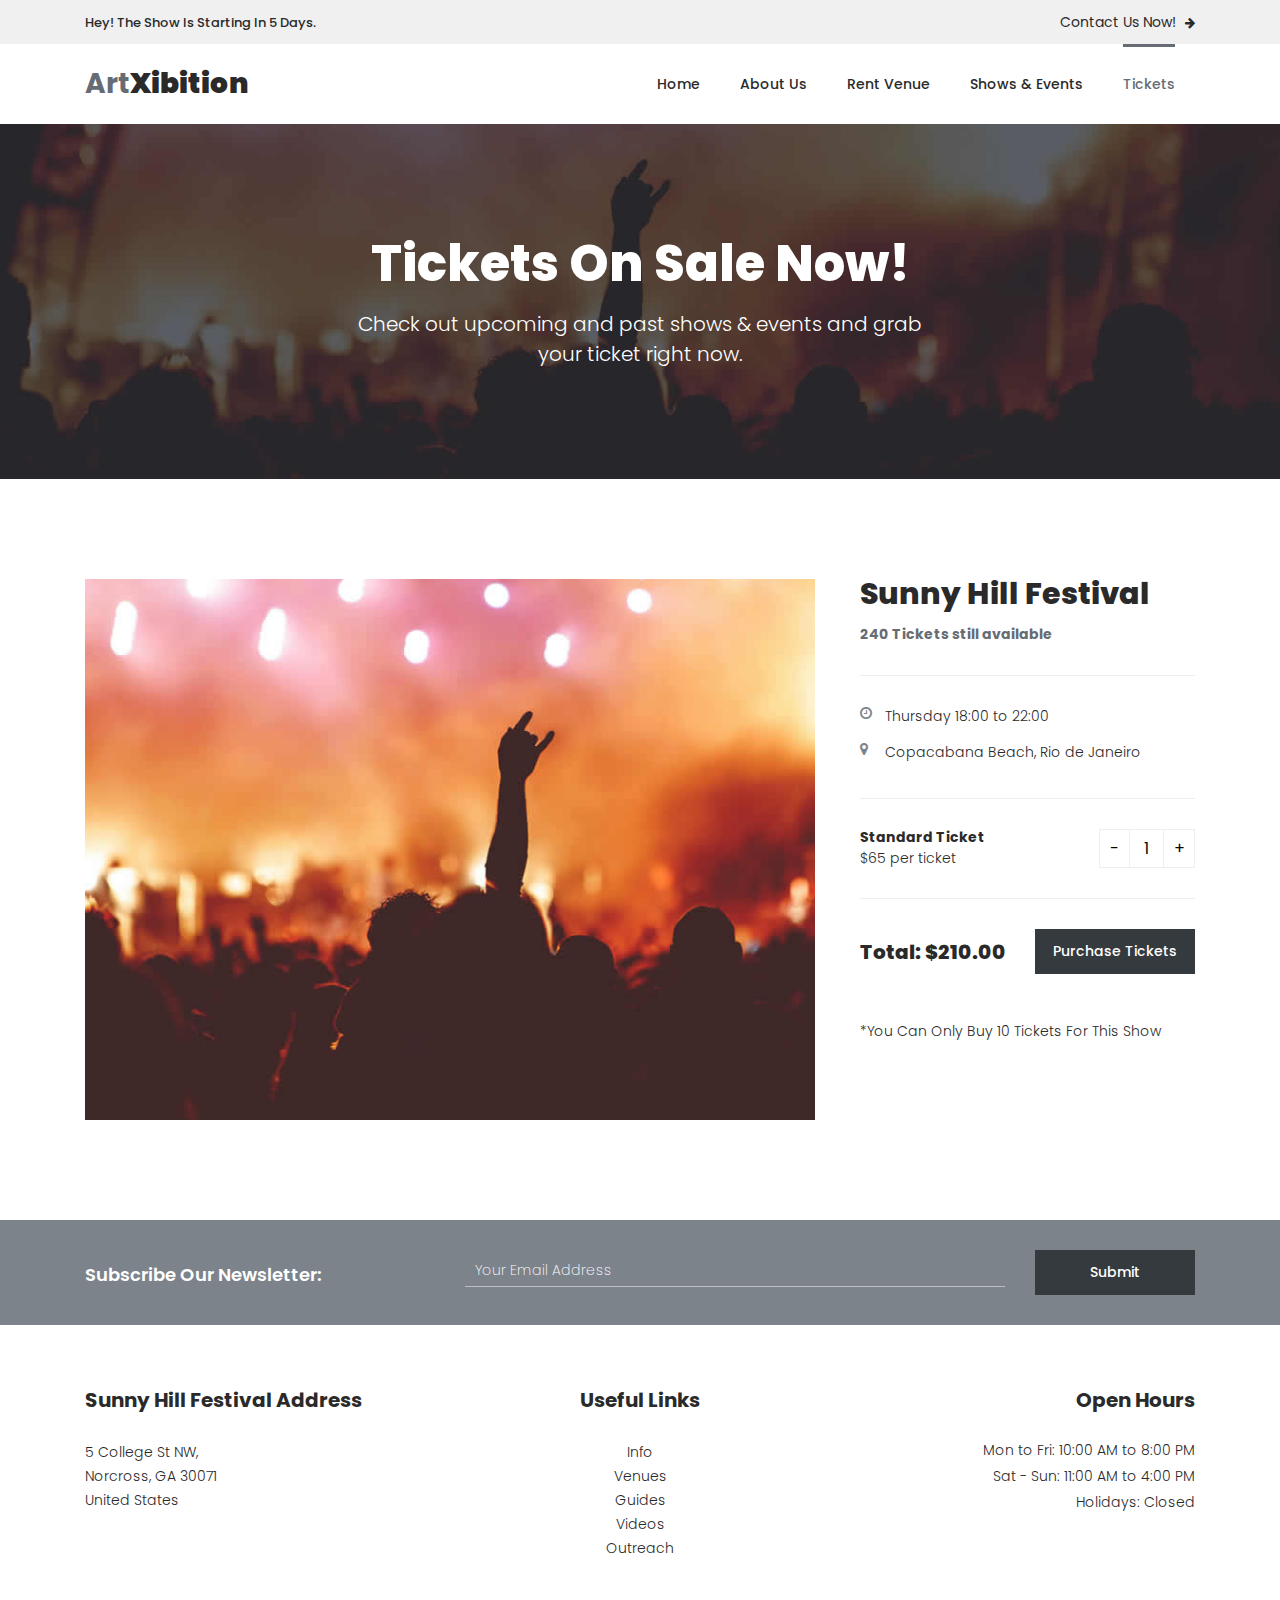
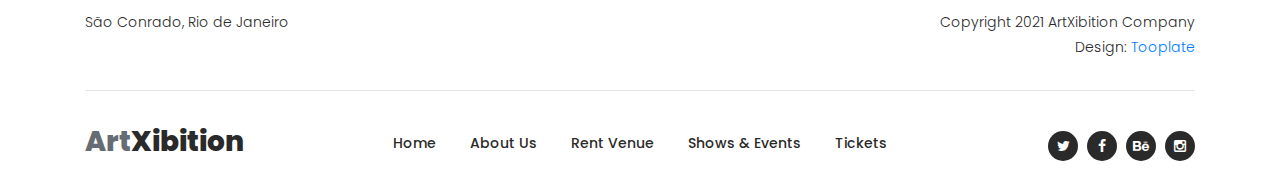
<file: ticket-details.html>
<!DOCTYPE html>
<html lang="en">

  <head>

    <meta charset="utf-8">
    <meta name="viewport" content="width=device-width, initial-scale=1, shrink-to-fit=no">
    <meta name="description" content="">
    <meta name="author" content="Tooplate">
    <link href="https://fonts.googleapis.com/css?family=Poppins:100,100i,200,200i,300,300i,400,400i,500,500i,600,600i,700,700i,800,800i,900,900i&display=swap" rel="stylesheet">

    <title>ArtXibition Ticket Detail Page</title>


    <!-- Additional CSS Files -->
    <link rel="stylesheet" type="text/css" href="assets/css/bootstrap.min.css">

    <link rel="stylesheet" type="text/css" href="assets/css/font-awesome.css">

    <link rel="stylesheet" type="text/css" href="assets/css/owl-carousel.css">

    <link rel="stylesheet" href="assets/css/tooplate-artxibition.css">
<!--

Tooplate 2125 ArtXibition

https://www.tooplate.com/view/2125-artxibition

-->
    </head>
    
    <body>
    
    <!-- ***** Preloader Start ***** -->
    <div id="js-preloader" class="js-preloader">
      <div class="preloader-inner">
        <span class="dot"></span>
        <div class="dots">
          <span></span>
          <span></span>
          <span></span>
        </div>
      </div>
    </div>
    <!-- ***** Preloader End ***** -->
    
    <!-- ***** Pre HEader ***** -->
    <div class="pre-header">
        <div class="container">
            <div class="row">
                <div class="col-lg-6 col-sm-6">
                    <span>Hey! The Show Is Starting In 5 Days.</span>
                </div>
                <div class="col-lg-6 col-sm-6">
                    <div class="text-button">
                        <a href="rent-venue.html">Contact Us Now! <i class="fa fa-arrow-right"></i></a>
                    </div>
                </div>
            </div>
        </div>
    </div>

    <!-- ***** Header Area Start ***** -->
    <header class="header-area header-sticky">
        <div class="container">
            <div class="row">
                <div class="col-12">
                    <nav class="main-nav">
                        <!-- ***** Logo Start ***** -->
                        <a href="index.html" class="logo">Art<em>Xibition</em></a>
                        <!-- ***** Logo End ***** -->
                        <!-- ***** Menu Start ***** -->
                        <ul class="nav">
                            <li><a href="index.html">Home</a></li>
                            <li><a href="about.html">About Us</a></li>
                            <li><a href="rent-venue.html">Rent Venue</a></li>
                            <li><a href="shows-events.html">Shows & Events</a></li> 
                            <li><a href="tickets.html" class="active">Tickets</a></li> 
                        </ul>        
                        <a class='menu-trigger'>
                            <span>Menu</span>
                        </a>
                        <!-- ***** Menu End ***** -->
                    </nav>
                </div>
            </div>
        </div>
    </header>
    <!-- ***** Header Area End ***** -->

    <!-- ***** About Us Page ***** -->
    <div class="page-heading-shows-events">
        <div class="container">
            <div class="row">
                <div class="col-lg-12">
                    <h2>Tickets On Sale Now!</h2>
                    <span>Check out upcoming and past shows & events and grab your ticket right now.</span>
                </div>
            </div>
        </div>
    </div>

    <div class="ticket-details-page">
        <div class="container">
            <div class="row">
                <div class="col-lg-8">
                    <div class="left-image">
                        <img src="assets/images/ticket-details.jpg" alt="">
                    </div>
                </div>
                <div class="col-lg-4">
                    <div class="right-content">
                        <h4>Sunny Hill Festival</h4>
                        <span>240 Tickets still available</span>
                        <ul>
                            <li><i class="fa fa-clock-o"></i> Thursday 18:00 to 22:00</li>
                            <li><i class="fa fa-map-marker"></i>Copacabana Beach, Rio de Janeiro</li>
                        </ul>
                        <div class="quantity-content">
                            <div class="left-content">
                                <h6>Standard Ticket</h6>
                                <p>$65 per ticket</p>
                            </div>
                            <div class="right-content">
                                <div class="quantity buttons_added">
                                    <input type="button" value="-" class="minus"><input type="number" step="1" min="1" max="" name="quantity" value="1" title="Qty" class="input-text qty text" size="4" pattern="" inputmode=""><input type="button" value="+" class="plus">
                                </div>
                            </div>
                        </div>
                        <div class="total">
                            <h4>Total: $210.00</h4>
                            <div class="main-dark-button"><a href="#">Purchase Tickets</a></div>
                        </div>
                        <div class="warn">
                            <p>*You Can Only Buy 10 Tickets For This Show</p>
                        </div>
                    </div>
                </div>
            </div>
        </div>
    </div>


    <!-- *** Subscribe *** -->
    <div class="subscribe">
        <div class="container">
            <div class="row">
                <div class="col-lg-4">
                    <h4>Subscribe Our Newsletter:</h4>
                </div>
                <div class="col-lg-8">
                    <form id="subscribe" action="" method="get">
                        <div class="row">
                          <div class="col-lg-9">
                            <fieldset>
                              <input name="email" type="text" id="email" pattern="[^ @]*@[^ @]*" placeholder="Your Email Address" required="">
                            </fieldset>
                          </div>
                          <div class="col-lg-3">
                            <fieldset>
                              <button type="submit" id="form-submit" class="main-dark-button">Submit</button>
                            </fieldset>
                          </div>
                        </div>
                    </form>
                </div>
            </div>
        </div>
    </div>

    <!-- *** Footer *** -->
    <footer>
        <div class="container">
            <div class="row">
                <div class="col-lg-4">
                    <div class="address">
                        <h4>Sunny Hill Festival Address</h4>
                        <span>5 College St NW, <br>Norcross, GA 30071<br>United States</span>
                    </div>
                </div>
                <div class="col-lg-4">
                    <div class="links">
                        <h4>Useful Links</h4>
                        <ul>
                            <li><a href="#">Info</a></li>
                            <li><a href="#">Venues</a></li>
                            <li><a href="#">Guides</a></li>
                            <li><a href="#">Videos</a></li>
                            <li><a href="#">Outreach</a></li>
                        </ul>
                    </div>
                </div>
                <div class="col-lg-4">
                    <div class="hours">
                        <h4>Open Hours</h4>
                        <ul>
                            <li>Mon to Fri: 10:00 AM to 8:00 PM</li>
                            <li>Sat - Sun: 11:00 AM to 4:00 PM</li>
                            <li>Holidays: Closed</li>
                        </ul>
                    </div>
                </div>
                <div class="col-lg-12">
                    <div class="under-footer">
                        <div class="row">
                            <div class="col-lg-6">
                                <p>São Conrado, Rio de Janeiro</p>
                            </div>
                            <div class="col-lg-6">
                                <p class="copyright">Copyright 2021 ArtXibition Company 
                    
                    			<br>Design: <a rel="nofollow" href="https://www.tooplate.com" target="_parent">Tooplate</a></p>
                            </div>
                        </div>
                    </div>
                </div>
                <div class="col-lg-12">
                    <div class="sub-footer">
                        <div class="row">
                            <div class="col-lg-3">
                                <div class="logo"><span>Art<em>Xibition</em></span></div>
                            </div>
                            <div class="col-lg-6">
                                <div class="menu">
                                    <ul>
                                        <li><a href="index.html" class="active">Home</a></li>
                                        <li><a href="about.html">About Us</a></li>
                                        <li><a href="rent-venue.html">Rent Venue</a></li>
                                        <li><a href="shows-events.html">Shows & Events</a></li> 
                                        <li><a href="tickets.html">Tickets</a></li> 
                                    </ul>
                                </div>
                            </div>
                            <div class="col-lg-3">
                                <div class="social-links">
                                    <ul>
                                        <li><a href="#"><i class="fa fa-twitter"></i></a></li>
                                        <li><a href="#"><i class="fa fa-facebook"></i></a></li>
                                        <li><a href="#"><i class="fa fa-behance"></i></a></li>
                                        <li><a href="#"><i class="fa fa-instagram"></i></a></li>
                                    </ul>
                                </div>
                            </div>
                        </div>
                    </div>
                </div>
            </div>
        </div>
    </footer>
    
    

    <!-- jQuery -->
    <script src="assets/js/jquery-2.1.0.min.js"></script>

    <!-- Bootstrap -->
    <script src="assets/js/popper.js"></script>
    <script src="assets/js/bootstrap.min.js"></script>

    <!-- Plugins -->
    <script src="assets/js/scrollreveal.min.js"></script>
    <script src="assets/js/waypoints.min.js"></script>
    <script src="assets/js/jquery.counterup.min.js"></script>
    <script src="assets/js/imgfix.min.js"></script> 
    <script src="assets/js/mixitup.js"></script> 
    <script src="assets/js/accordions.js"></script>
    <script src="assets/js/owl-carousel.js"></script>
    <script src="assets/js/quantity.js"></script>
    
    <!-- Global Init -->
    <script src="assets/js/custom.js"></script>

  </body>

</html>
</file>
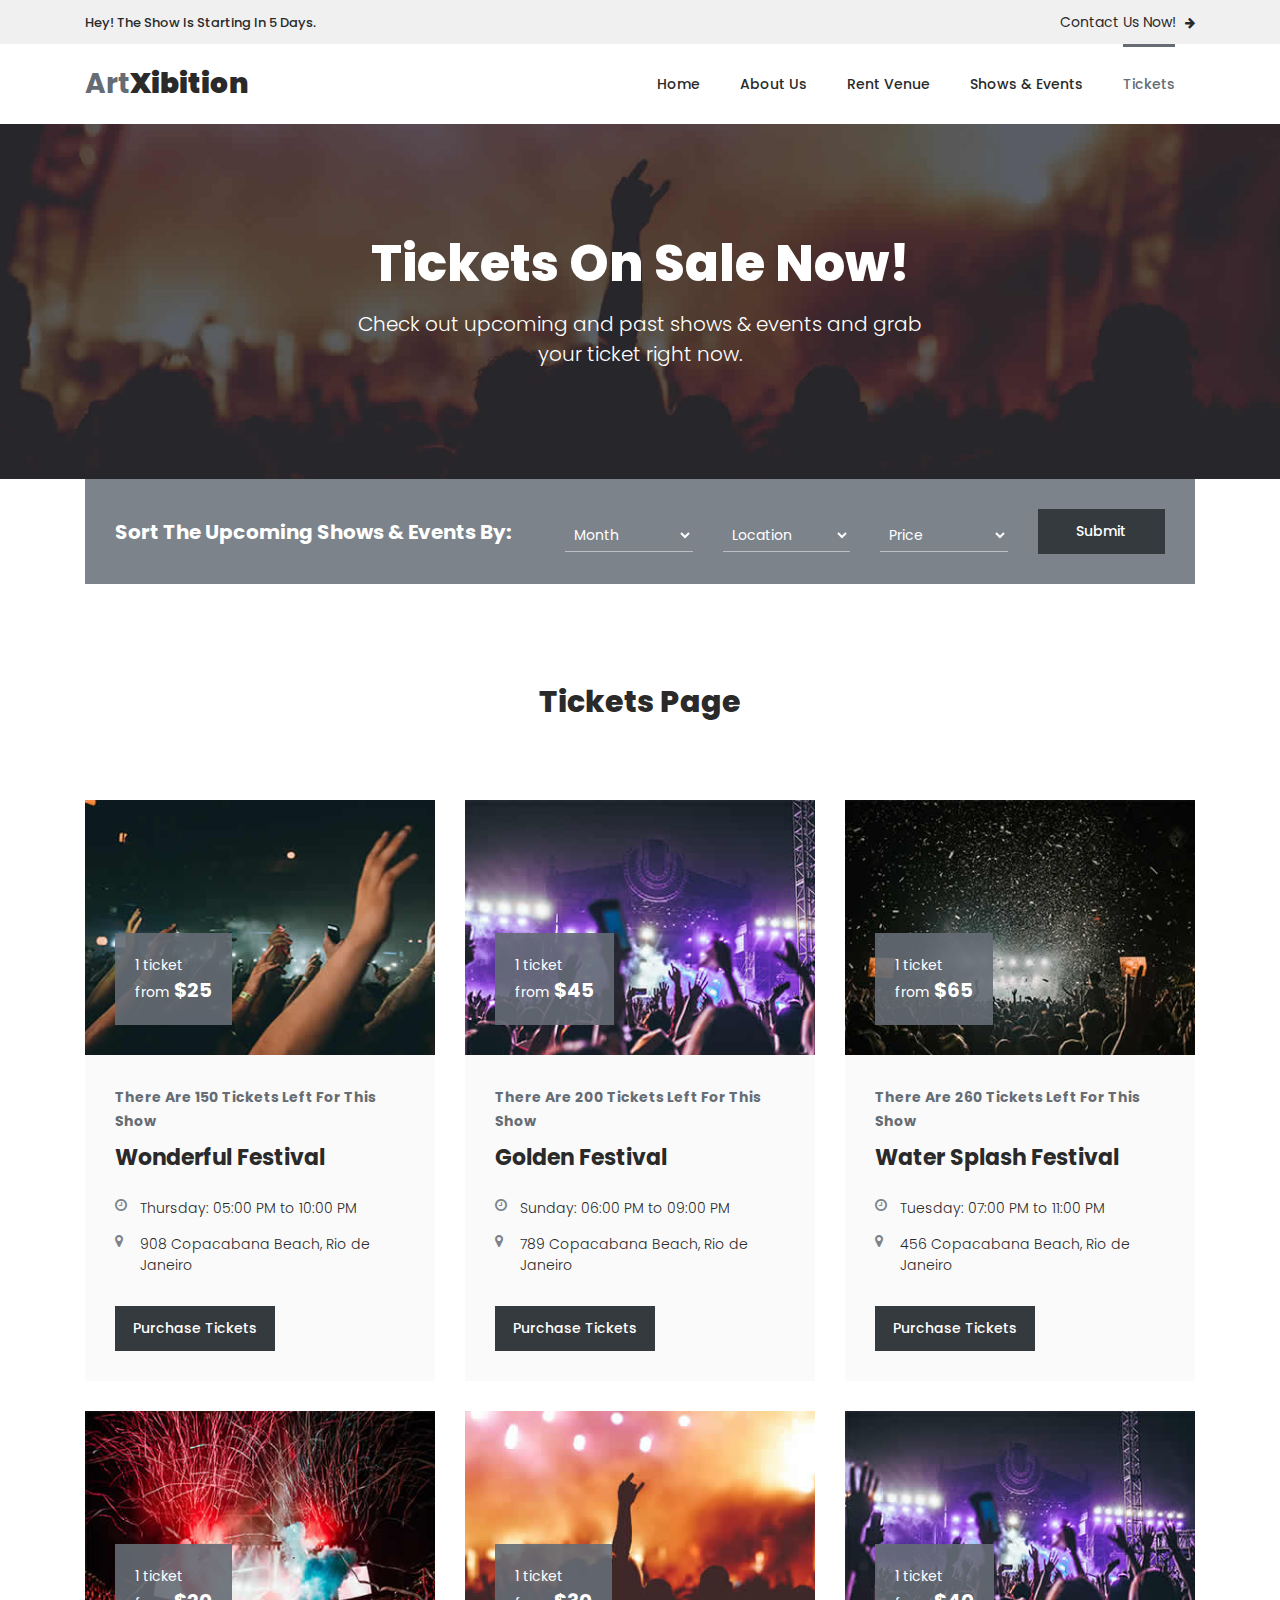
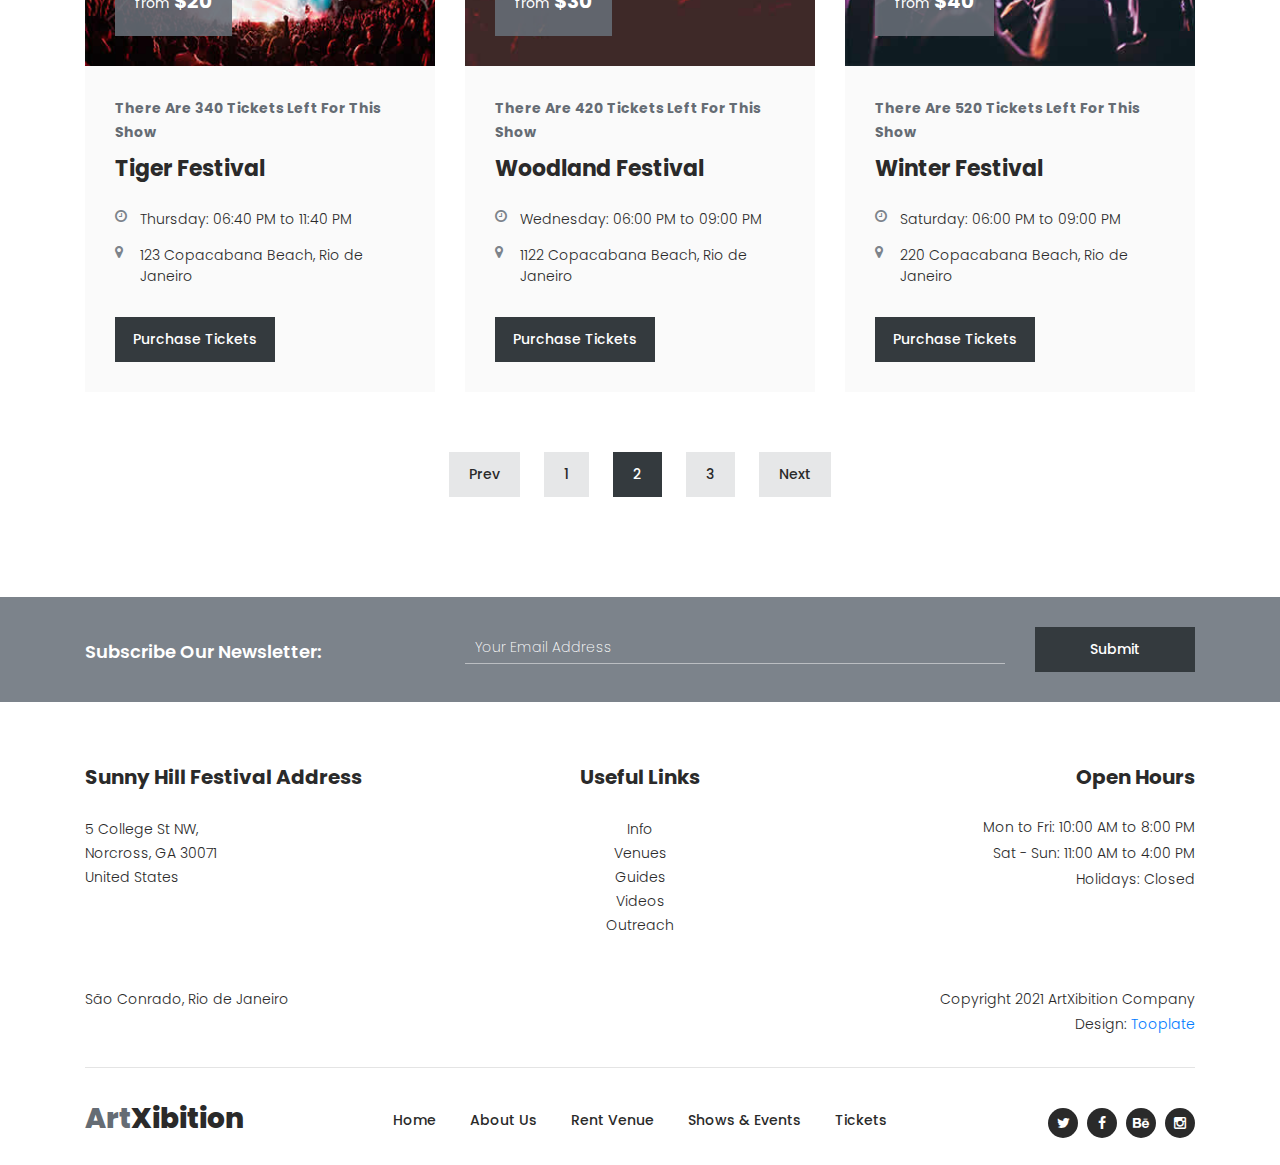
<file: tickets.html>
<!DOCTYPE html>
<html lang="en">

  <head>

    <meta charset="utf-8">
    <meta name="viewport" content="width=device-width, initial-scale=1, shrink-to-fit=no">
    <meta name="description" content="">
    <meta name="author" content="Tooplate">
    <link href="https://fonts.googleapis.com/css?family=Poppins:100,100i,200,200i,300,300i,400,400i,500,500i,600,600i,700,700i,800,800i,900,900i&display=swap" rel="stylesheet">

    <title>ArtXibition - Tickets Page</title>


    <!-- Additional CSS Files -->
    <link rel="stylesheet" type="text/css" href="assets/css/bootstrap.min.css">

    <link rel="stylesheet" type="text/css" href="assets/css/font-awesome.css">

    <link rel="stylesheet" type="text/css" href="assets/css/owl-carousel.css">

    <link rel="stylesheet" href="assets/css/tooplate-artxibition.css">
<!--

Tooplate 2125 ArtXibition

https://www.tooplate.com/view/2125-artxibition

-->
    </head>
    
    <body>
    
    <!-- ***** Preloader Start ***** -->
    <div id="js-preloader" class="js-preloader">
      <div class="preloader-inner">
        <span class="dot"></span>
        <div class="dots">
          <span></span>
          <span></span>
          <span></span>
        </div>
      </div>
    </div>
    <!-- ***** Preloader End ***** -->
    
    <!-- ***** Pre HEader ***** -->
    <div class="pre-header">
        <div class="container">
            <div class="row">
                <div class="col-lg-6 col-sm-6">
                    <span>Hey! The Show Is Starting In 5 Days.</span>
                </div>
                <div class="col-lg-6 col-sm-6">
                    <div class="text-button">
                        <a href="rent-venue.html">Contact Us Now! <i class="fa fa-arrow-right"></i></a>
                    </div>
                </div>
            </div>
        </div>
    </div>
    
    <!-- ***** Header Area Start ***** -->
    <header class="header-area header-sticky">
        <div class="container">
            <div class="row">
                <div class="col-12">
                    <nav class="main-nav">
                        <!-- ***** Logo Start ***** -->
                        <a href="index.html" class="logo">Art<em>Xibition</em></a>
                        <!-- ***** Logo End ***** -->
                        <!-- ***** Menu Start ***** -->
                        <ul class="nav">
                            <li><a href="index.html">Home</a></li>
                            <li><a href="about.html">About Us</a></li>
                            <li><a href="rent-venue.html">Rent Venue</a></li>
                            <li><a href="shows-events.html">Shows & Events</a></li> 
                            <li><a href="tickets.html" class="active">Tickets</a></li> 
                        </ul>        
                        <a class='menu-trigger'>
                            <span>Menu</span>
                        </a>
                        <!-- ***** Menu End ***** -->
                    </nav>
                </div>
            </div>
        </div>
    </header>
    <!-- ***** Header Area End ***** -->

    <!-- ***** About Us Page ***** -->
    <div class="page-heading-shows-events">
        <div class="container">
            <div class="row">
                <div class="col-lg-12">
                    <h2>Tickets On Sale Now!</h2>
                    <span>Check out upcoming and past shows & events and grab your ticket right now.</span>
                </div>
            </div>
        </div>
    </div>

    <div class="tickets-page">
        <div class="container">
            <div class="row">
                <div class="col-lg-12">
                    <div class="search-box">
                        <form id="subscribe" action="" method="get">
                            <div class="row">
                                <div class="col-lg-5">
                                    <div class="search-heading">
                                        <h4>Sort The Upcoming Shows & Events By:</h4>
                                    </div>
                                </div>
                                <div class="col-lg-7">
                                    <div class="row">
                                        <div class="col-lg-3">
                                            <select value="month">
                                                <option value="month">Month</option>
                                                <option name="June" id="June">June</option>
                                                <option name="July" id="July">July</option>
                                                <option name="August" id="August">August</option>
                                                <option name="September" id="September">September</option>
                                            </select>
                                        </div>
                                        <div class="col-lg-3">
                                            <select value="location">
                                                <option value="location">Location</option>
                                                <option name="Brazil" id="Brazil">Brazil</option>
                                                <option name="Europe" id="Europe">Europe</option>
                                                <option name="US" id="US">US</option>
                                                <option name="Asia" id="Asia">Asia</option>
                                            </select>
                                        </div>
                                        <div class="col-lg-3">
                                            <select value="month">
                                                <option value="month">Price</option>
                                                <option name="min" id="min">$0 - $50</option>
                                                <option name="standard" id="standard">$50 - $100</option>
                                                <option name="hight" id="hight">$100 - $200</option>
                                            </select>
                                        </div>
                                        <div class="col-lg-3">
                                            <fieldset>
                                            <button type="submit" id="form-submit" class="main-dark-button">Submit</button>
                                            </fieldset>
                                        </div>
                                    </div>
                                </div>
                            </div>
                        </form>
                    </div>
                </div>
                <div class="col-lg-12">
                    <div class="heading">
                        <h2>Tickets Page</h2>
                    </div>
                </div>
                <div class="col-lg-4">
                    <div class="ticket-item">
                        <div class="thumb">
                            <img src="assets/images/ticket-01.jpg" alt="">
                            <div class="price">
                                <span>1 ticket<br>from <em>$25</em></span>
                            </div>
                        </div>
                        <div class="down-content">
                            <span>There Are 150 Tickets Left For This Show</span>
                            <h4>Wonderful Festival</h4>
                            <ul>
                                <li><i class="fa fa-clock-o"></i> Thursday: 05:00 PM to 10:00 PM</li>
                                <li><i class="fa fa-map-marker"></i>908 Copacabana Beach, Rio de Janeiro</li>
                            </ul>
                            <div class="main-dark-button">
                                <a href="ticket-details.html">Purchase Tickets</a>
                            </div>
                        </div>
                    </div>
                </div>
                <div class="col-lg-4">
                    <div class="ticket-item">
                        <div class="thumb">
                            <img src="assets/images/ticket-02.jpg" alt="">
                            <div class="price">
                                <span>1 ticket<br>from <em>$45</em></span>
                            </div>
                        </div>
                        <div class="down-content">
                            <span>There Are 200 Tickets Left For This Show</span>
                            <h4>Golden Festival</h4>
                            <ul>
                                <li><i class="fa fa-clock-o"></i> Sunday: 06:00 PM to 09:00 PM</li>
                                <li><i class="fa fa-map-marker"></i>789 Copacabana Beach, Rio de Janeiro</li>
                            </ul>
                            <div class="main-dark-button">
                                <a href="ticket-details.html">Purchase Tickets</a>
                            </div>
                        </div>
                    </div>
                </div>
                <div class="col-lg-4">
                    <div class="ticket-item">
                        <div class="thumb">
                            <img src="assets/images/ticket-03.jpg" alt="">
                            <div class="price">
                                <span>1 ticket<br>from <em>$65</em></span>
                            </div>
                        </div>
                        <div class="down-content">
                            <span>There Are 260 Tickets Left For This Show</span>
                            <h4>Water Splash Festival</h4>
                            <ul>
                                <li><i class="fa fa-clock-o"></i> Tuesday: 07:00 PM to 11:00 PM</li>
                                <li><i class="fa fa-map-marker"></i>456 Copacabana Beach, Rio de Janeiro</li>
                            </ul>
                            <div class="main-dark-button">
                                <a href="ticket-details.html">Purchase Tickets</a>
                            </div>
                        </div>
                    </div>
                </div>
                <div class="col-lg-4">
                    <div class="ticket-item">
                        <div class="thumb">
                            <img src="assets/images/ticket-04.jpg" alt="">
                            <div class="price">
                                <span>1 ticket<br>from <em>$20</em></span>
                            </div>
                        </div>
                        <div class="down-content">
                            <span>There Are 340 Tickets Left For This Show</span>
                            <h4>Tiger Festival</h4>
                            <ul>
                                <li><i class="fa fa-clock-o"></i> Thursday: 06:40 PM to 11:40 PM</li>
                                <li><i class="fa fa-map-marker"></i>123 Copacabana Beach, Rio de Janeiro</li>
                            </ul>
                            <div class="main-dark-button">
                                <a href="ticket-details.html">Purchase Tickets</a>
                            </div>
                        </div>
                    </div>
                </div>
                <div class="col-lg-4">
                    <div class="ticket-item">
                        <div class="thumb">
                            <img src="assets/images/ticket-05.jpg" alt="">
                            <div class="price">
                                <span>1 ticket<br>from <em>$30</em></span>
                            </div>
                        </div>
                        <div class="down-content">
                            <span>There Are 420 Tickets Left For This Show</span>
                            <h4>Woodland Festival</h4>
                            <ul>
                                <li><i class="fa fa-clock-o"></i> Wednesday: 06:00 PM to 09:00 PM</li>
                                <li><i class="fa fa-map-marker"></i>1122 Copacabana Beach, Rio de Janeiro</li>
                            </ul>
                            <div class="main-dark-button">
                                <a href="ticket-details.html">Purchase Tickets</a>
                            </div>
                        </div>
                    </div>
                </div>
                <div class="col-lg-4">
                    <div class="ticket-item">
                        <div class="thumb">
                            <img src="assets/images/ticket-06.jpg" alt="">
                            <div class="price">
                                <span>1 ticket<br>from <em>$40</em></span>
                            </div>
                        </div>
                        <div class="down-content">
                            <span>There Are 520 Tickets Left For This Show</span>
                            <h4>Winter Festival</h4>
                            <ul>
                                <li><i class="fa fa-clock-o"></i> Saturday: 06:00 PM to 09:00 PM</li>
                                <li><i class="fa fa-map-marker"></i>220 Copacabana Beach, Rio de Janeiro</li>
                            </ul>
                            <div class="main-dark-button">
                                <a href="ticket-details.html">Purchase Tickets</a>
                            </div>
                        </div>
                    </div>
                </div>
                <div class="col-lg-12">
                    <div class="pagination">
                        <ul>
                            <li><a href="#">Prev</a></li>
                            <li><a href="#">1</a></li>
                            <li class="active"><a href="#">2</a></li>
                            <li><a href="#">3</a></li>
                            <li><a href="#">Next</a></li>
                        </ul>
                    </div>
                </div>
            </div>
        </div>
    </div>


    <!-- *** Subscribe *** -->
    <div class="subscribe">
        <div class="container">
            <div class="row">
                <div class="col-lg-4">
                    <h4>Subscribe Our Newsletter:</h4>
                </div>
                <div class="col-lg-8">
                    <form id="subscribe" action="" method="get">
                        <div class="row">
                          <div class="col-lg-9">
                            <fieldset>
                              <input name="email" type="text" id="email" pattern="[^ @]*@[^ @]*" placeholder="Your Email Address" required="">
                            </fieldset>
                          </div>
                          <div class="col-lg-3">
                            <fieldset>
                              <button type="submit" id="form-submit" class="main-dark-button">Submit</button>
                            </fieldset>
                          </div>
                        </div>
                    </form>
                </div>
            </div>
        </div>
    </div>

    <!-- *** Footer *** -->
    <footer>
        <div class="container">
            <div class="row">
                <div class="col-lg-4">
                    <div class="address">
                        <h4>Sunny Hill Festival Address</h4>
                        <span>5 College St NW, <br>Norcross, GA 30071<br>United States</span>
                    </div>
                </div>
                <div class="col-lg-4">
                    <div class="links">
                        <h4>Useful Links</h4>
                        <ul>
                            <li><a href="#">Info</a></li>
                            <li><a href="#">Venues</a></li>
                            <li><a href="#">Guides</a></li>
                            <li><a href="#">Videos</a></li>
                            <li><a href="#">Outreach</a></li>
                        </ul>
                    </div>
                </div>
                <div class="col-lg-4">
                    <div class="hours">
                        <h4>Open Hours</h4>
                        <ul>
                            <li>Mon to Fri: 10:00 AM to 8:00 PM</li>
                            <li>Sat - Sun: 11:00 AM to 4:00 PM</li>
                            <li>Holidays: Closed</li>
                        </ul>
                    </div>
                </div>
                <div class="col-lg-12">
                    <div class="under-footer">
                        <div class="row">
                            <div class="col-lg-6">
                                <p>São Conrado, Rio de Janeiro</p>
                            </div>
                            <div class="col-lg-6">
                                <p class="copyright">Copyright 2021 ArtXibition Company 
                    
                    			<br>Design: <a rel="nofollow" href="https://www.tooplate.com" target="_parent">Tooplate</a></p>
                            </div>
                        </div>
                    </div>
                </div>
                <div class="col-lg-12">
                    <div class="sub-footer">
                        <div class="row">
                            <div class="col-lg-3">
                                <div class="logo"><span>Art<em>Xibition</em></span></div>
                            </div>
                            <div class="col-lg-6">
                                <div class="menu">
                                    <ul>
                                        <li><a href="index.html" class="active">Home</a></li>
                                        <li><a href="about.html">About Us</a></li>
                                        <li><a href="rent-venue.html">Rent Venue</a></li>
                                        <li><a href="shows-events.html">Shows & Events</a></li> 
                                        <li><a href="tickets.html">Tickets</a></li> 
                                    </ul>
                                </div>
                            </div>
                            <div class="col-lg-3">
                                <div class="social-links">
                                    <ul>
                                        <li><a href="#"><i class="fa fa-twitter"></i></a></li>
                                        <li><a href="#"><i class="fa fa-facebook"></i></a></li>
                                        <li><a href="#"><i class="fa fa-behance"></i></a></li>
                                        <li><a href="#"><i class="fa fa-instagram"></i></a></li>
                                    </ul>
                                </div>
                            </div>
                        </div>
                    </div>
                </div>
            </div>
        </div>
    </footer>

    <!-- jQuery -->
    <script src="assets/js/jquery-2.1.0.min.js"></script>

    <!-- Bootstrap -->
    <script src="assets/js/popper.js"></script>
    <script src="assets/js/bootstrap.min.js"></script>

    <!-- Plugins -->
    <script src="assets/js/scrollreveal.min.js"></script>
    <script src="assets/js/waypoints.min.js"></script>
    <script src="assets/js/jquery.counterup.min.js"></script>
    <script src="assets/js/imgfix.min.js"></script> 
    <script src="assets/js/mixitup.js"></script> 
    <script src="assets/js/accordions.js"></script>
    <script src="assets/js/owl-carousel.js"></script>
    
    <!-- Global Init -->
    <script src="assets/js/custom.js"></script>

  </body>
</html>
</file>
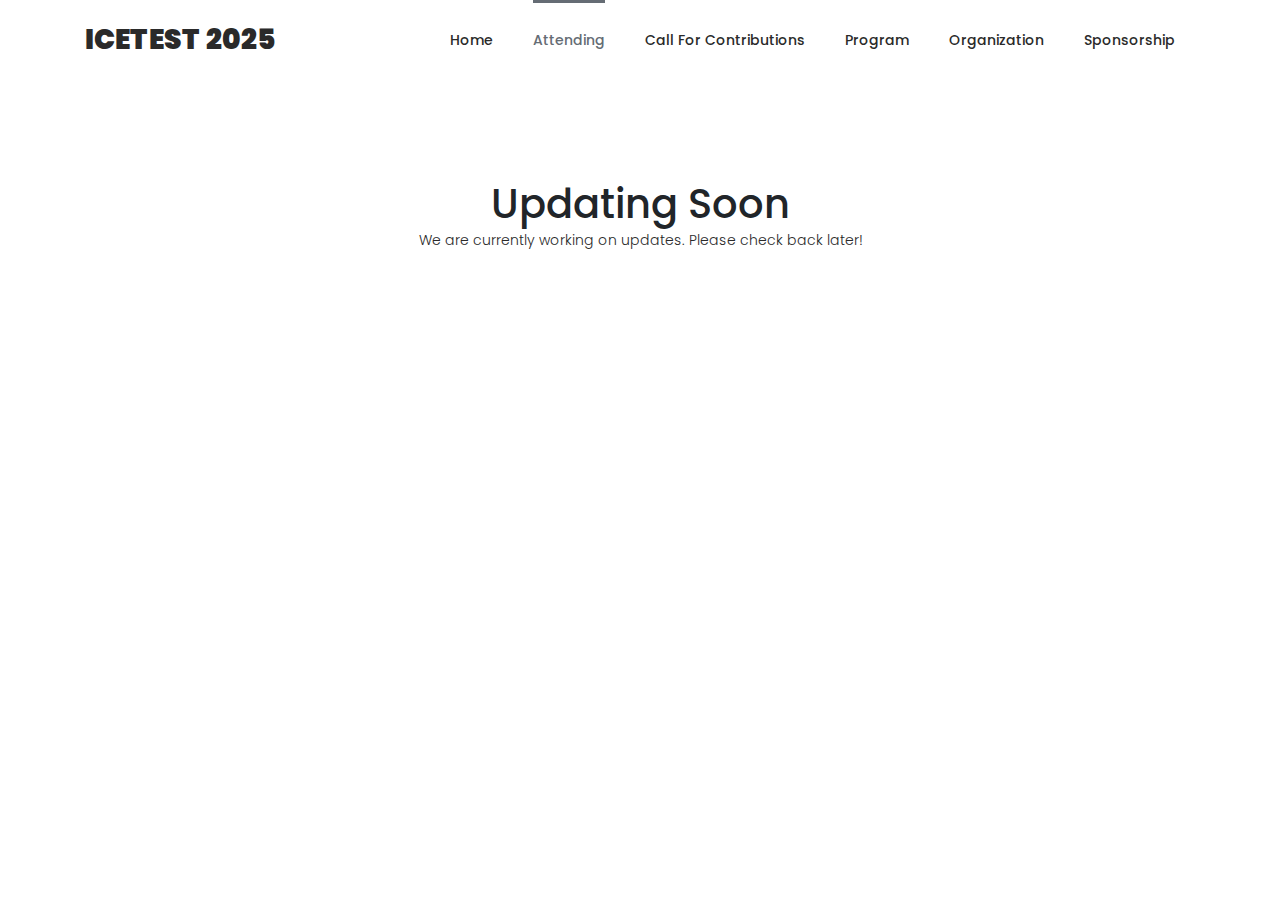
<file: xample.html>
<!DOCTYPE html>
<html lang="en">

<head>
    <meta charset="utf-8">
    <meta name="viewport" content="width=device-width, initial-scale=1, shrink-to-fit=no">
    <meta name="description" content="">
    <link href="https://fonts.googleapis.com/css?family=Poppins:100,100i,200,200i,300,300i,400,400i,500,500i,600,600i,700,700i,800,800i,900,900i&display=swap" rel="stylesheet">

    <title>ICETEST 2025</title>

    <!-- Additional CSS Files -->
    <link rel="stylesheet" type="text/css" href="assets/css/bootstrap.min.css">
    <link rel="stylesheet" type="text/css" href="assets/css/font-awesome.css">
    <link rel="stylesheet" type="text/css" href="assets/css/owl-carousel.css">
    <link rel="stylesheet" href="assets/css/tooplate-artxibition.css">
</head>

<body>
    <!-- ***** Preloader Start ***** -->
    <div id="js-preloader" class="js-preloader">
        <div class="preloader-inner">
            <span class="dot"></span>
            <div class="dots">
                <span></span>
                <span></span>
                <span></span>
            </div>
        </div>
    </div>
    <!-- ***** Preloader End ***** -->

    <!-- ***** Header Area Start ***** -->
    <header class="header-area header-sticky">
        <div class="container">
            <div class="row">
                <div class="col-12">
                    <nav class="main-nav">
                        <!-- ***** Logo Start ***** -->
                        <a href="index.html" class="logo"><em>ICETEST 2025</em></a>
                        <ul class="nav">
                            <li><a href="index.html" >Home</a></li>
                            <li><a href="xample.html"class="active">Attending</a></li>
                            <li><a href="xample.html">Call for contributions</a></li>
                            <li><a href="xample.html">Program</a></li> 
                            <li><a href="xample.html">Organization</a></li> 
                            <li><a href="xample.html">Sponsorship</a></li> 
                        </ul>        
                        <a class='menu-trigger'>
                            <span>Menu</span>
                        </a>
                    </nav>
                </div>
            </div>
        </div>
    </header>
    <!-- ***** Header Area End ***** -->

    <!-- ***** Main Content Area Start ***** -->
    <div class="container text-center" style="margin-top: 100px;">
        <h1>Updating Soon</h1>
        <p>We are currently working on updates. Please check back later!</p>
    </div>
    <!-- ***** Main Content Area End ***** -->

    <!-- Footer -->
    <!-- <footer>
        <div class="container">
            <div class="row">
                <div class="col-lg-12">
                    <div class="under-footer">
                        <p>Copyright 2021 ArtXibition Company | Design: <a href="https://www.tooplate.com" rel="nofollow" target="_parent">Tooplate</a></p>
                    </div>
                </div>
            </div>
        </div>
    </footer> -->

    <!-- jQuery -->
    <script src="assets/js/jquery-2.1.0.min.js"></script>

    <!-- Bootstrap -->
    <script src="assets/js/popper.js"></script>
    <script src="assets/js/bootstrap.min.js"></script>

    <!-- Plugins -->
    <script src="assets/js/scrollreveal.min.js"></script>
    <script src="assets/js/waypoints.min.js"></script>
    <script src="assets/js/jquery.counterup.min.js"></script>
    <script src="assets/js/imgfix.min.js"></script>
    <script src="assets/js/mixitup.js"></script>
    <script src="assets/js/accordions.js"></script>
    <script src="assets/js/owl-carousel.js"></script>
    
    <!-- Global Init -->
    <script src="assets/js/custom.js"></script>
</body>

</html>
</file>
<file: assets/css/owl-carousel.css>
/**
 * Owl Carousel v2.3.4
 * Copyright 2013-2018 David Deutsch
 * Licensed under: SEE LICENSE IN https://github.com/OwlCarousel2/OwlCarousel2/blob/master/LICENSE
 */
/*
 *  Owl Carousel - Core
 */
 .owl-carousel {
    display: none;
    width: 100%;
    -webkit-tap-highlight-color: transparent;
    /* position relative and z-index fix webkit rendering fonts issue */
    position: relative;
    z-index: 1; }
    .owl-carousel .owl-stage {
      position: relative;
      -ms-touch-action: pan-Y;
      touch-action: manipulation;
      -moz-backface-visibility: hidden;
      /* fix firefox animation glitch */ }
    .owl-carousel .owl-stage:after {
      content: ".";
      display: block;
      clear: both;
      visibility: hidden;
      line-height: 0;
      height: 0; }
    .owl-carousel .owl-stage-outer {
      position: relative;
      overflow: hidden;
      /* fix for flashing background */
      -webkit-transform: translate3d(0px, 0px, 0px); }
    .owl-carousel .owl-wrapper,
    .owl-carousel .owl-item {
      -webkit-backface-visibility: hidden;
      -moz-backface-visibility: hidden;
      -ms-backface-visibility: hidden;
      -webkit-transform: translate3d(0, 0, 0);
      -moz-transform: translate3d(0, 0, 0);
      -ms-transform: translate3d(0, 0, 0); }
    .owl-carousel .owl-item {
      position: relative;
      min-height: 1px;
      float: left;
      -webkit-backface-visibility: hidden;
      -webkit-tap-highlight-color: transparent;
      -webkit-touch-callout: none; }
    .owl-carousel .owl-item img {
      display: block;
      width: 100%; }
    .owl-carousel .owl-nav.disabled,
    .owl-carousel .owl-dots.disabled {
      display: none; }
    .owl-carousel .owl-nav .owl-prev,
    .owl-carousel .owl-nav .owl-next,
    .owl-carousel .owl-dot {
      cursor: pointer;
      -webkit-user-select: none;
      -khtml-user-select: none;
      -moz-user-select: none;
      -ms-user-select: none;
      user-select: none; }
    .owl-carousel .owl-nav button.owl-prev,
    .owl-carousel .owl-nav button.owl-next,
    .owl-carousel button.owl-dot {
      background: none;
      color: inherit;
      border: none;
      padding: 0 !important;
      font: inherit; }
    .owl-carousel.owl-loaded {
      display: block; }
    .owl-carousel.owl-loading {
      opacity: 0;
      display: block; }
    .owl-carousel.owl-hidden {
      opacity: 0; }
    .owl-carousel.owl-refresh .owl-item {
      visibility: hidden; }
    .owl-carousel.owl-drag .owl-item {
      -ms-touch-action: pan-y;
          touch-action: pan-y;
      -webkit-user-select: none;
      -moz-user-select: none;
      -ms-user-select: none;
      user-select: none; }
    .owl-carousel.owl-grab {
      cursor: move;
      cursor: grab; }
    .owl-carousel.owl-rtl {
      direction: rtl; }
    .owl-carousel.owl-rtl .owl-item {
      float: right; }
  
  /* No Js */
  .no-js .owl-carousel {
    display: block; }
  
  /*
   *  Owl Carousel - Animate Plugin
   */
  .owl-carousel .animated {
    animation-duration: 1000ms;
    animation-fill-mode: both; }
  
  .owl-carousel .owl-animated-in {
    z-index: 0; }
  
  .owl-carousel .owl-animated-out {
    z-index: 1; }
  
  .owl-carousel .fadeOut {
    animation-name: fadeOut; }
  
  @keyframes fadeOut {
    0% {
      opacity: 1; }
    100% {
      opacity: 0; } }
  
  /*
   * 	Owl Carousel - Auto Height Plugin
   */
  .owl-height {
    transition: height 500ms ease-in-out; }
  
  /*
   * 	Owl Carousel - Lazy Load Plugin
   */
  .owl-carousel .owl-item {
    /**
              This is introduced due to a bug in IE11 where lazy loading combined with autoheight plugin causes a wrong
              calculation of the height of the owl-item that breaks page layouts
           */ }
    .owl-carousel .owl-item .owl-lazy {
      opacity: 0;
      transition: opacity 400ms ease; }
    .owl-carousel .owl-item .owl-lazy[src^=""], .owl-carousel .owl-item .owl-lazy:not([src]) {
      max-height: 0; }
    .owl-carousel .owl-item img.owl-lazy {
      transform-style: preserve-3d; }
  
  /*
   * 	Owl Carousel - Video Plugin
   */
  .owl-carousel .owl-video-wrapper {
    position: relative;
    height: 100%;
    background: #000; }
  
  .owl-carousel .owl-video-play-icon {
    position: absolute;
    height: 80px;
    width: 80px;
    left: 50%;
    top: 50%;
    margin-left: -40px;
    margin-top: -40px;
    background: url("owl.video.play.png") no-repeat;
    cursor: pointer;
    z-index: 1;
    -webkit-backface-visibility: hidden;
    transition: transform 100ms ease; }
  
  .owl-carousel .owl-video-play-icon:hover {
    -ms-transform: scale(1.3, 1.3);
        transform: scale(1.3, 1.3); }
  
  .owl-carousel .owl-video-playing .owl-video-tn,
  .owl-carousel .owl-video-playing .owl-video-play-icon {
    display: none; }
  
  .owl-carousel .owl-video-tn {
    opacity: 0;
    height: 100%;
    background-position: center center;
    background-repeat: no-repeat;
    background-size: contain;
    transition: opacity 400ms ease; }
  
  .owl-carousel .owl-video-frame {
    position: relative;
    z-index: 1;
    height: 100%;
    width: 100%; }
</file>
<file: assets/css/tooplate-artxibition.css>
/*

Tooplate 2125 ArtXibition

https://www.tooplate.com/view/2125-artxibition

*/

/* ---------------------------------------------
Table of contents
------------------------------------------------
01. font & reset css
02. reset
03. global styles
04. header
05. banner
06. features
07. testimonials
08. contact
09. footer
10. preloader
11. search
12. portfolio

--------------------------------------------- */
/* 
---------------------------------------------
font & reset css
--------------------------------------------- 
*/
@import url("https://fonts.googleapis.com/css?family=Poppins:100,100i,200,200i,300,300i,400,400i,500,500i,600,600i,700,700i,800,800i,900,900i");
/* 
---------------------------------------------
reset
--------------------------------------------- 
*/
html, body, div, span, applet, object, iframe, h1, h2, h3, h4, h5, h6, p, blockquote, div
pre, a, abbr, acronym, address, big, cite, code, del, dfn, em, font, img, ins, kbd, q,
s, samp, small, strike, strong, sub, sup, tt, var, b, u, i, center, dl, dt, dd, ol, ul, li,
figure, header, nav, section, article, aside, footer, figcaption {
  margin: 0;
  padding: 0;
  border: 0;
  outline: 0;
}

.clearfix:after {
  content: ".";
  display: block;
  clear: both;
  visibility: hidden;
  line-height: 0;
  height: 0;
}

.clearfix {
  display: inline-block;
}

html[xmlns] .clearfix {
  display: block;
}

* html .clearfix {
  height: 1%;
}

ul, li {
  padding: 0;
  margin: 0;
  list-style: none;
}

header, nav, section, article, aside, footer, hgroup {
  display: block;
}

* {
  box-sizing: border-box;
}

html, body {
  font-family: 'Poppins', sans-serif;
  font-weight: 400;
  background-color: #fff;
  font-size: 16px;
  -ms-text-size-adjust: 100%;
  -webkit-font-smoothing: antialiased;
  -moz-osx-font-smoothing: grayscale;
}

a {
  text-decoration: none !important;
}

h1, h2, h3, h4, h5, h6 {
  margin-top: 0px;
  margin-bottom: 0px;
}

h4 {
  line-height: 30px;
}

ul {
  margin-bottom: 0px;
}

p {
  font-size: 14px;
  line-height: 25px;
  color: #2a2a2a;
  font-weight: 300;
}

/* 
---------------------------------------------
global styles
--------------------------------------------- 
*/
html,
body {
  background: #fff;
  font-family: 'Poppins', sans-serif;
}

::selection {
  background: #343a3e;
  color: #fff;
}

::-moz-selection {
  background: #343a3e;
  color: #fff;
}

@media (max-width: 991px) {
  html, body {
    overflow-x: hidden;
  }
  .mobile-top-fix {
    margin-top: 30px;
    margin-bottom: 0px;
  }
  .mobile-bottom-fix {
    margin-bottom: 30px;
  }
  .mobile-bottom-fix-big {
    margin-bottom: 60px;
  }
}

.section-heading {
  text-align: center;
  margin-top: 40px;
  margin-bottom: 40px;
}

.section-heading h2 {
  font-size: 30px;
  font-weight: 800;
  color: #2a2a2a;
  text-transform: capitalize;
  letter-spacing: 0.5px;
  margin-top: 0px;
  margin-bottom: 0px;
}

.section-heading img {
  margin: 20px auto;
}

.dark-bg h2 {
  color: #fff;
}

.dark-bg p {
  color: #fff;
}

.main-white-button a {
  display: inline-block;
  font-size: 14px;
  padding: 12px 18px;
  background-color: #fff;
  color: #2a2a2a;
  text-align: center;
  font-weight: 500;
  text-transform: capitalize;
  transition: all .3s;
}

.main-white-button a:hover {
  opacity: 0.9;
}

.main-dark-button a {
  display: inline-block;
  font-size: 14px;
  padding: 12px 18px;
  background-color: #343a3e;
  color: #fff;
  text-align: center;
  font-weight: 500;
  text-transform: capitalize;
  transition: all .3s;
}

.main-dark-button a:hover {
  opacity: 0.9;
}


.text-button a {
  font-size: 14px;
  color: #7c838b;
  transition: all .3s;
}

.text-button i {
  font-size: 12px;
  margin-left: 5px;
  transition: all .5s;
}

.text-button a:hover {
  color: #343a3e;
}

.text-button a:hover i {
  margin-left: 8px;
}


/* 
---------------------------------------------
header
--------------------------------------------- 
*/

.pre-header {
  background-color: #f0f0f1;
  padding: 10px 0px;
}

.pre-header span {
  font-size: 13px;
  color: #2a2a2a;
  font-weight: 500;
}

.pre-header .text-button {
  text-align: right;
}

.pre-header .text-button a {
  color: #2a2a2a;
}

.header-area {
  position: relative;
  top: 0px;
  left: 0px;
  right: 0px;
  z-index: 100;
  height: 80px;
  background: #fff;
  -webkit-transition: all .5s ease 0s;
  -moz-transition: all .5s ease 0s;
  -o-transition: all .5s ease 0s;
  transition: all .5s ease 0s;
}

.header-area .main-nav {
  min-height: 80px;
  background: transparent;
}

.header-area .main-nav .logo {
  line-height: 80px;
  color: #656c74;
  font-size: 28px;
  font-weight: 700;
  float: left;
  -webkit-transition: all 0.3s ease 0s;
  -moz-transition: all 0.3s ease 0s;
  -o-transition: all 0.3s ease 0s;
  transition: all 0.3s ease 0s;
}

.header-area .main-nav .logo em {
  font-style: normal;
  color: #2a2a2a;
  font-weight: 900;
}

.header-area .main-nav .nav {
  float: right;
  margin-top: 27px;
  margin-right: 0px;
  background-color: transparent;
  -webkit-transition: all 0.3s ease 0s;
  -moz-transition: all 0.3s ease 0s;
  -o-transition: all 0.3s ease 0s;
  transition: all 0.3s ease 0s;
  position: relative;
  z-index: 999;
}

.header-area .main-nav .nav li {
  padding-left: 20px;
  padding-right: 20px;
}

.header-area .main-nav .nav li a {
  display: block;
  font-weight: 500;
  font-size: 14px;
  color: #2a2a2a;
  text-transform: capitalize;
  -webkit-transition: all 0.3s ease 0s;
  -moz-transition: all 0.3s ease 0s;
  -o-transition: all 0.3s ease 0s;
  transition: all 0.3s ease 0s;
  height: 40px;
  line-height: 40px;
  border: transparent;
}

.header-area .main-nav .nav li:hover a,
.header-area .main-nav .nav li a.active {
  color: #656c74!important;
  opacity: 1;
}

.header-area .main-nav .nav li a.active {
  position: relative;
}

.header-area .main-nav .nav li a.active:after {
  position: absolute;
  width: 100%;
  height: 3px;
  background-color: #656c74;
  content: '';
  top: -20px;
  left: 0;
}

.background-header .main-nav .nav li:hover a,
.background-header .main-nav .nav li a.active {
  color: #656c74!important;
  opacity: 1;
}

.header-area .main-nav .menu-trigger {
  cursor: pointer;
  display: block;
  position: absolute;
  top: 23px;
  width: 32px;
  height: 40px;
  text-indent: -9999em;
  z-index: 99;
  right: 40px;
  display: none;
}

.header-area .main-nav .menu-trigger span,
.header-area .main-nav .menu-trigger span:before,
.header-area .main-nav .menu-trigger span:after {
  -moz-transition: all 0.4s;
  -o-transition: all 0.4s;
  -webkit-transition: all 0.4s;
  transition: all 0.4s;
  background-color: #1e1e1e;
  display: block;
  position: absolute;
  width: 30px;
  height: 2px;
  left: 0;
}

.background-header .main-nav .menu-trigger span,
.background-header .main-nav .menu-trigger span:before,
.background-header .main-nav .menu-trigger span:after {
  background-color: #1e1e1e;
}

.header-area .main-nav .menu-trigger span:before,
.header-area .main-nav .menu-trigger span:after {
  -moz-transition: all 0.4s;
  -o-transition: all 0.4s;
  -webkit-transition: all 0.4s;
  transition: all 0.4s;
  background-color: #1e1e1e;
  display: block;
  position: absolute;
  width: 30px;
  height: 2px;
  left: 0;
  width: 75%;
}

.background-header .main-nav .menu-trigger span:before,
.background-header .main-nav .menu-trigger span:after {
  background-color: #1e1e1e;
}

.header-area .main-nav .menu-trigger span:before,
.header-area .main-nav .menu-trigger span:after {
  content: "";
}

.header-area .main-nav .menu-trigger span {
  top: 16px;
}

.header-area .main-nav .menu-trigger span:before {
  -moz-transform-origin: 33% 100%;
  -ms-transform-origin: 33% 100%;
  -webkit-transform-origin: 33% 100%;
  transform-origin: 33% 100%;
  top: -10px;
  z-index: 10;
}

.header-area .main-nav .menu-trigger span:after {
  -moz-transform-origin: 33% 0;
  -ms-transform-origin: 33% 0;
  -webkit-transform-origin: 33% 0;
  transform-origin: 33% 0;
  top: 10px;
}

.header-area .main-nav .menu-trigger.active span,
.header-area .main-nav .menu-trigger.active span:before,
.header-area .main-nav .menu-trigger.active span:after {
  background-color: transparent;
  width: 100%;
}

.header-area .main-nav .menu-trigger.active span:before {
  -moz-transform: translateY(6px) translateX(1px) rotate(45deg);
  -ms-transform: translateY(6px) translateX(1px) rotate(45deg);
  -webkit-transform: translateY(6px) translateX(1px) rotate(45deg);
  transform: translateY(6px) translateX(1px) rotate(45deg);
  background-color: #1e1e1e;
}

.background-header .main-nav .menu-trigger.active span:before {
  background-color: #1e1e1e;
}

.header-area .main-nav .menu-trigger.active span:after {
  -moz-transform: translateY(-6px) translateX(1px) rotate(-45deg);
  -ms-transform: translateY(-6px) translateX(1px) rotate(-45deg);
  -webkit-transform: translateY(-6px) translateX(1px) rotate(-45deg);
  transform: translateY(-6px) translateX(1px) rotate(-45deg);
  background-color: #1e1e1e;
}

.background-header .main-nav .menu-trigger.active span:after {
  background-color: #1e1e1e;
}

.header-area.header-sticky {
  min-height: 80px;
}

.header-area.header-sticky .nav {
  margin-top: 20px !important;
}

.header-area.header-sticky .nav li a.active {
  color: #656c74;
}

@media (max-width: 1200px) {
  .header-area .main-nav .nav li {
    padding-left: 12px;
    padding-right: 12px;
  }
  .header-area .main-nav:before {
    display: none;
  }
}

@media (max-width: 767px) {
  .header-area .main-nav .nav li a.active:after {
    display: none;
  }
  .header-area .main-nav .logo {
    color: #1e1e1e;
  }
  .header-area.header-sticky .nav li a:hover,
  .header-area.header-sticky .nav li a.active {
    color: #656c74!important;
    opacity: 1;
  }
  .header-area {
    background-color: #f7f7f7;
    padding: 0px 15px;
    height: 80px;
    box-shadow: none;
    text-align: center;
  }
  .header-area .container {
    padding: 0px;
  }
  .header-area .logo {
    margin-left: 30px;
  }
  .header-area .menu-trigger {
    display: block !important;
  }
  .header-area .main-nav {
    overflow: hidden;
  }
  .header-area .main-nav .nav {
    float: none;
    width: 100%;
    display: none;
    -webkit-transition: all 0s ease 0s;
    -moz-transition: all 0s ease 0s;
    -o-transition: all 0s ease 0s;
    transition: all 0s ease 0s;
    margin-left: 0px;
  }
  .header-area .main-nav .nav li:first-child {
    border-top: 1px solid #eee;
  }
  .header-area.header-sticky .nav {
    margin-top: 80px !important;
  }
  .header-area .main-nav .nav li {
    width: 100%;
    background: #fff;
    border-bottom: 1px solid #eee;
    padding-left: 0px !important;
    padding-right: 0px !important;
  }
  .header-area .main-nav .nav li a {
    height: 50px !important;
    line-height: 50px !important;
    padding: 0px !important;
    border: none !important;
    background: #f7f7f7 !important;
    color: #232d39 !important;
  }
  .header-area .main-nav .nav li a:hover {
    background: #eee !important;
    color: #656c74!important;
  }
  .header-area .main-nav .nav li.submenu ul {
    position: relative;
    visibility: inherit;
    opacity: 1;
    z-index: 1;
    transform: translateY(0%);
    transition-delay: 0s, 0s, 0.3s;
    top: 0px;
    width: 100%;
    box-shadow: none;
    height: 0px;
  }
  .header-area .main-nav .nav li.submenu ul li a {
    font-size: 12px;
    font-weight: 400;
  }
  .header-area .main-nav .nav li.submenu ul li a:hover:before {
    width: 0px;
  }
  .header-area .main-nav .nav li.submenu ul.active {
    height: auto !important;
  }
  .header-area .main-nav .nav li.submenu:after {
    color: #3B566E;
    right: 25px;
    font-size: 14px;
    top: 15px;
  }
  .header-area .main-nav .nav li.submenu:hover ul, .header-area .main-nav .nav li.submenu:focus ul {
    height: 0px;
  }
}

@media (min-width: 767px) {
  .header-area .main-nav .nav {
    display: flex !important;
  }
}


/* 
---------------------------------------------
banner
--------------------------------------------- 
*/

.main-banner {
  background-image: url(../images/banner_bg.png);
  background-repeat: no-repeat;
  background-size: cover;
  text-align: center;
  padding: 270px 0px 210px 0px;
  position: relative;
}

.main-banner h6 {
  font-size: 14px;
  color: #fff;
  font-weight: 300;
}

.main-banner h2 {
  font-size: 50px;
  font-weight: 800;
  color: #fff;
  margin-top: 20px;
  margin-bottom: 30px;
}

.main-banner .next-show {
  position: absolute;
  top: -165px;
  left: 50%;
  transform: translateX(-50%);
  animation: move-up-down 3s infinite;
}
.main-banner .next-show {
  color: #fff;
  font-size: 18px;
}

.main-banner .next-show i {
  font-size: 12px;;
}

.main-banner .next-show span {
  display: block;
  font-size: 14px;
  font-weight: 300;
}

.main-banner .counter-content {
  position: absolute;
  width: 100%;
  top: 0;
  padding: 12px 0px;
  height: 100px;
  background-color: rgba(250,250,250,0.3);
}

.main-banner .counter-content li {
  display: inline-block;
  font-size: 14px;
  list-style-type: none;
  font-weight: 300;;
  text-transform: capitalize;
  color: #fff;
  min-width: 15%;
}

.main-banner .counter-content li span {
  display: block;
  font-size: 50px;
  font-weight: 900;
  margin-top: -10px;
}


/*
---------------------------------------------
Show Events Carousel
---------------------------------------------
*/
.owl-show-events {
  position: relative;
  margin-top: -60px;
}

.owl-show-events .owl-nav {
  position: absolute;
  width: 100%;
  top: 50%;
  transform: translateY(5px);
}

    
.owl-show-events .owl-nav .owl-prev{
  position: absolute;
  left: -45px;
  outline: none;
}

.owl-show-events .owl-nav .owl-prev span,
.owl-show-events .owl-nav .owl-next span {
  opacity: 0;
}

.owl-show-events .owl-nav .owl-prev:before {
  display: inline-block;
  font-family: 'FontAwesome';
  color: #7c838b;
  font-size: 14px;
  content: '\f060';
}

.owl-show-events .owl-nav .owl-next{
  position: absolute;
  right: -45px;
  outline: none;
}

.owl-show-events .owl-nav .owl-next:before {
  display: inline-block;
  font-family: 'FontAwesome';
  color: #7c838b;
  font-size: 14px;
  content: '\f061';
}
.important-dates-box {
  max-width: 300px; /* Adjust width for better spacing */
  font-size: 0.95rem; /* Slightly increase font size */
  background-color: #f8f8f8;
  padding: 20px; /* Increase padding for better readability */
  border-radius: 8px;
  box-shadow: 0 4px 6px rgba(0, 0, 0, 0.1);
}

.date-box {
  width: 60px; /* Increase width */
  height: 60px; /* Increase height */
  border-radius: 10px; /* Slightly rounded corners */
  display: flex;
  flex-direction: column;
  justify-content: center;
  align-items: center;
  font-weight: bold;
}

.date-box .month {
  font-size: 12px; /* Make month text slightly larger */
  text-transform: uppercase;
}

.date-box .day {
  font-size: 24px; /* Enlarge day text */
}

.important-dates .d-flex {
  align-items: center;
  margin-bottom: 20px; /* Increase spacing between items */
}

.ms-3 {
  margin-left: 15px; /* Ensure spacing between date box and text */
}

.important-dates p {
  margin-bottom: 5px; /* Add spacing between title and time */
  line-height: 1.4; /* Improve line spacing */
}



/*
---------------------------------------------
Amazing Venues
---------------------------------------------
*/

.amazing-venues {
  margin: 100px 0px;
}

.amazing-venues .left-content h4 {
  font-size: 30px;
  font-weight: 800;
  color: #2a2a2a;
  margin-bottom: 20px;
}

.amazing-venues .right-content {
  margin-left: 30px;
}

.amazing-venues .right-content h5 i {
  color: #2a2a2a;
  margin-right: 5px;
}

.amazing-venues .right-content h5 {
  font-size: 22px;
  font-weight: 800;
  color: #2a2a2a;
  margin-bottom: 25px;
}

.amazing-venues .right-content span {
  font-size: 14px;
  color: #2a2a2a;
  line-height: 25px;
  font-weight: 300;
  display: block;
  margin-bottom: 6px;
}

.map-image img {
  width: 100%;
  overflow: hidden;
}


/*
---------------------------------------------
Venues & Tickets
---------------------------------------------
*/

.venue-tickets {
  margin: 0px 15px;
}

.venue-tickets .venue-item {
  margin-bottom: 23px;
}

.venue-item .thumb img {
  width: 100%;
  overflow: hidden;
}

.venue-item .down-content {
  background-color: #656c74;
  position: relative;
  display: inline-block;
  z-index: 1;
  width: 100%;
}

.venue-item .down-content .left-content {
  width: 31%;
  float: left;
  background-color: rgba(124,131,139,0.3);
  height: 100%;
  display: inline-block;
  position: absolute;
  z-index: 111;
}

.venue-item .down-content .left-content .main-white-button {
  -webkit-transform: rotate(-90deg);
  -moz-transform: rotate(-90deg);
  -o-transform: rotate(-90deg);
  -ms-transform: rotate(-90deg);
  transform: rotate(-90deg);
  position: absolute;
  top: 50%;
  margin-top: -22.5px;
}

.venue-item .down-content .right-content {
  width: 64%;
  margin-left: 5%;
  float: right;
}

.venue-item .down-content .right-content h4 {
  font-size: 22px;
  color: #fff;
  font-weight: 700;
  margin-top: 30px;
}

.venue-item .down-content .right-content p {
  color: #fff;
  margin-top: 20px;
  font-weight: 300;
  padding-right: 30px;
  margin-bottom: 20px;
}

.venue-item .down-content .right-content ul li { 
  display: inline-block;
  color: #fff;
  font-size: 16px;
  margin-right: 20px;;
}

.venue-item .down-content .right-content ul li i {
  margin-right: 5px;
}

.venue-item .down-content .right-content .price {
  background-color: rgba(124,131,139,0.3);
  display: inline-block;
  padding: 20px;
  margin-top: 25px;;
  margin-bottom: 30px;
}

.venue-item .down-content .right-content .price span {
  color: #fff;
  font-size: 14px;
  line-height: 25px;
}

.venue-item .down-content .right-content .price span em {
  font-weight: 700;
  font-size: 20px;
  font-style: normal;
}


/*
---------------------------------------------
Coming Events
---------------------------------------------
*/

.coming-events {
  background-color: #656c74;
  padding: 120px 0px;
  position: relative;
}

.coming-events .left-button {
  text-align: center;
  position: absolute;
  width: 9%;
  height: auto;
  top: 0;
  bottom: 0;
  background-color: rgba(124,131,139,0.3);
}

.coming-events .left-button .main-white-button {
  -webkit-transform: rotate(-90deg);
  -moz-transform: rotate(-90deg);
  -o-transform: rotate(-90deg);
  -ms-transform: rotate(-90deg);
  transform: rotate(-90deg);
  position: absolute;
  top: 50%;
  margin-top: -22.5px;
}

.event-item .thumb img {
  width: 100%;
  overflow: hidden;
}

.event-item .down-content {
  background-color: #fff;
  padding: 30px;
}

.event-item .down-content h4 {
  font-size: 22px;
  font-weight: 700;
  color: #2a2a2a;
  margin-bottom: 25px;;
}

.event-item .down-content ul li {
  font-size: 14px;
  color: #2a2a2a;
  font-weight: 300;
  margin-bottom: 15px;;
}

.event-item .down-content ul li:last-child {
  margin-bottom: 0px;
}

.event-item .down-content ul li i {
  width: 20px;
  text-align: center;
  font-size: 18px;
  color: #858b93;
  display: inline-block;
}



/*
---------------------------------------------
Subscribe
---------------------------------------------
*/

.subscribe {
  background-color: #7c838b;
  padding: 30px 0px;
}

.subscribe h4 {
  font-size: 18px;
  color: #fff;
  font-weight: 600;
  margin-top: 10px;
}

.subscribe form input {
  padding: 5px 10px;
  width: 100%;
  background-color: transparent;
  border-top: none;
  border-left: none;
  border-right: none;
  border-bottom: 1px solid rgba(250,250,250,0.5);
  outline: none;
  font-size: 14px;
  color: #fff;
  font-weight: 200;
  margin-top: 5px;
}

.subscribe form ::-webkit-input-placeholder { /* Edge */
  color: #fff;
  font-weight: 200;
}

.subscribe form .main-dark-button {
  display: inline-block;
  font-size: 14px;
  padding: 12px 18px;
  background-color: #343a3e;
  color: #fff;
  text-align: center;
  font-weight: 500;
  text-transform: capitalize;
  transition: all .3s;
  border: none;
  outline: none;
  width: 100%;
}

.subscribe form .main-dark-button:hover {
  background-color: #656c74;
}


/* 
---------------------------------------------
Footer
--------------------------------------------- 
*/

footer {
  padding-top: 60px;
  margin-bottom: 25px;
}

footer h4 {
   font-size: 20px;
   color: #2a2a2a;
   font-weight: 700;
   margin-bottom: 25px;;
}

footer .address span {
  font-size: 14px;
  color: #2a2a2a;
  line-height: 24px;
  font-weight: 300;
}

footer .links {
  text-align: center;
}

footer .links ul li a {
  font-size: 14px;
  color: #2a2a2a;
  font-weight: 300;
  margin-bottom: 5px;
}

footer .hours {
  text-align: right;
}

footer .hours ul li {
  font-size: 14px;
  color: #2a2a2a;
  font-weight: 300;
  margin-bottom: 5px;
}

footer .under-footer {
  margin-top: 50px;
}

footer p.copyright {
  text-align: right;
}

.sub-footer {
  border-top: 1px solid #e4e4e4;
  margin-top: 30px;
  padding-top: 30px;
}

.sub-footer .logo span {
  font-size: 28px;
  font-weight: 800;
  color: #656c74;
}

.sub-footer .logo span em {
  font-style: normal;
  color: #2a2a2a;
}

.sub-footer .menu {
  text-align: center;
}

.sub-footer .menu ul li {
  display: inline-block;
  margin: 10px 15px 5px 15px;
}

.sub-footer .menu ul li a {
  font-size: 14px;
  font-weight: 500;
  color: #2a2a2a;
}

.sub-footer .menu ul li a:hover {
  color: #656c74;
}

.sub-footer .social-links {
  text-align: right;
  margin-top: 10px;
}

.sub-footer .social-links ul li {
  display: inline-block;
  margin-left: 5px;
}

.sub-footer .social-links ul li a {
  width: 30px;
  height: 30px;
  display: inline-block;
  text-align: center;
  line-height: 30px;
  background-color: #2a2a2a;
  border-radius: 50%;
  color: #fff;
  font-size: 14px;
  transition: all .3s;
}

.sub-footer .social-links ul li a:hover {
  background-color: #656c74;
}


/*
---------------------------------------------
About Us Page
---------------------------------------------
*/

.page-heading-about {
  background-image: url(../images/about_bg.jpg);
  background-size: cover;
  background-repeat: no-repeat;
  padding: 110px 0px 410px 0px;
}

.page-heading-about h2 {
  font-size: 50px;
  color: #fff;
  font-weight: 800;
  margin-bottom: 15px;
}

.page-heading-about span {
  font-size: 20px;
  color: #fff;
  font-weight: 300;
}

.about-item {
  margin-top: -282px;
}

.about-item .left-image img {
  width: 100%;
  overflow: hidden;
}

.about-item .right-content {
  margin-left: -30px;
}

.about-item .right-content img {
  width: 100%;
  overflow: hidden;
}

.about-item  .down-content {
  background-color: #fff;
  padding: 30px;
  border-right: 1px dotted #d7dadc;
  border-bottom: 1px dotted #d7dadc;
}

.about-item  .down-content h4 {
  font-size: 22px;
  font-weight: 700;
  color: #2a2a2a;
  margin-bottom: 20px;
}

.about-item  .down-content ul li {
  font-size: 16px;
  font-weight: 500;
  color: #2a2a2a;
  margin-bottom: 5px;
}

.about-item  .down-content span {
  font-size: 14px;
  color: #7c838b;
  font-weight: 300;
  display: block;
  margin-top: 25px;;
}

.about-item  .down-content .main-dark-button {
  margin-top: 25px;
}

.about-upcoming-shows {
  margin-top: 120px;
}

.about-upcoming-shows h2 {
  font-size: 30px;
  font-weight: 800;
  color: #2a2a2a;
  margin-bottom: 25px;
}

.about-upcoming-shows h4 {
  font-size: 22px;
  font-weight: 700;
  color: #2a2a2a;
  margin-bottom: 25px;;
}

.about-upcoming-shows ul{
  margin-bottom: 30px;
}

.about-upcoming-shows ul li {
  font-size: 14px;
  font-weight: 300;
  margin-bottom: 10px;
}

.about-upcoming-shows p {
  margin-bottom: 30px;;
}

.about-upcoming-shows .text-button {
  margin-top: -15px;
}

.about-upcoming-shows .next-shows {
  border: 1px dotted #d7dadc;
  padding: 20px;;
}

.about-upcoming-shows .next-shows h4 {
  display: inline-block;
}

.about-upcoming-shows .next-shows h4 i {
  float: left;
  display: inline-block;
  margin-right: 10px;
  height: 30px;
}

.about-upcoming-shows .next-shows ul {
  margin-bottom: 0px;
}

.about-upcoming-shows .next-shows ul li {
  border-bottom: 1px dotted #d7dadc;
  margin-bottom: 20px;
  padding-bottom: 20px;
}

.about-upcoming-shows .next-shows ul li:last-child {
  border-bottom: none;
  padding-bottom: 0;
  margin-bottom: 0;
}

.about-upcoming-shows .next-shows ul li h5 {
  font-size: 15px;
  font-weight: 700;
  color: #2a2a2a;
  margin-bottom: 15px;;
}

.about-upcoming-shows .next-shows ul li span {
  font-size: 14px;
  font-weight: 300;
  color: #2a2a2a;
}

.about-upcoming-shows .next-shows ul li .icon-button {
  float: right;
  margin-top: -35px;
}

.about-upcoming-shows .next-shows ul li .icon-button a {
  width: 50px;
  height: 50px;
  background-color: #656c74;
  color: #fff;
  display: inline-block;
  text-align: center;
  line-height: 50px;
  transition: all .3s;
}

.about-upcoming-shows .next-shows ul li .icon-button a:hover {
  background-color: #858b93;
}

.also-like {
  margin-top: 110px;
  background-color: #f0f0f1;
  padding-bottom: 100px;
}

.also-like h2 {
  font-size: 30px;
  font-weight: 800;
  color: #2a2a2a;
  margin-top: 100px;
  margin-bottom: 40px;
}

.also-like .thumb {
  position: relative;
}

.also-like .thumb .icons {
  position: absolute;
  bottom: 20px;
  right: 20px;
}

.also-like .thumb .icons ul li {
  display: inline-block;
  margin-left: 5px;
}

.also-like .thumb .icons ul li a {
  width: 30px;
  height: 30px;
  display: inline-block;
  text-align: center;
  line-height: 30px;
  color: #fff;
  background-color: #656c74;
  border-radius: 50%;
  transition: all .3s;
}

.also-like .thumb .icons ul li a:hover {
  background-color: #858b93;
}

.also-like .thumb .icons ul li a i {
  font-size: 14px;
}

.also-like .like-item img {
  width: 100%;
  overflow: hidden;
}

.also-like .like-item .down-content {
  background-color: #fff;
  padding: 30px;
}

.also-like .like-item .down-content span {
  font-size: 15px;
  color: #2a2a2a;
  font-weight: 500;
  display: inline-block;
}

.also-like .like-item .down-content h4 {
  font-size: 22px;
  font-weight: 700;
  color: #2a2a2a;
  margin-top: 10px;
}


/*
---------------------------------------------
Rent Venue Page
---------------------------------------------
*/

.page-heading-rent-venue {
  background-image: url(../images/rent_venue_bg.jpg);
  background-size: cover;
  background-repeat: no-repeat;
  padding: 110px 0px;
  text-align: center;
}

.page-heading-rent-venue h2 {
  font-size: 50px;
  color: #fff;
  font-weight: 800;
  margin-bottom: 15px;
}

.page-heading-rent-venue span {
  font-size: 20px;
  color: #fff;
  font-weight: 300;
  padding: 0px 250px;
  display: inline-block;
}

.rent-venue-tabs .heading-tabs {
  padding: 20px 0px;
  border-bottom: 1px dotted #d7dadc;
}

.rent-venue-tabs .heading-tabs .main-dark-button {
  text-align: right;
}

.rent-venue-tabs #tabs ul {
  margin-top: 10px;
  padding: 0;
}
.rent-venue-tabs #tabs ul li {
  display: inline-block;
  margin-right: 30px;
}
.rent-venue-tabs #tabs ul li:last-child {
  margin-right: 0px;
}
.rent-venue-tabs #tabs ul li a {
  text-transform: capitalize;
  width: 100%;
  display: inline-block;
  font-size: 14px;
  color: #2a2a2a;
  font-weight: 500;
  transition: all 0.3s;
}
.rent-venue-tabs #tabs ul .ui-tabs-active span {
  background: #faf5b2;
  border: #faf5b2;
  line-height: 90px;
  border-bottom: none;
}
.rent-venue-tabs #tabs ul .ui-tabs-active a {
  color: #656c74;
  position: relative;
}
.rent-venue-tabs #tabs ul .ui-tabs-active a:after {
  width: 100%;
  height: 3px;
  background-color: #7c838b;
  content: '';
  left: 0;
  top: -32px;
  position: absolute;
}
.rent-venue-tabs #tabs ul .ui-tabs-active span {
  color: #1e1e1e;
}
.rent-venue-tabs .tabs-content {
  margin-top: 80px;
  text-align: left;
  display: inline-block;
  transition: all 0.3s;
}
.rent-venue-tabs .tabs-content h4 {
  font-size: 30px;
  font-weight: 700;
  color: #2a2a2a;
  margin-bottom: 25px;
}
.rent-venue-tabs .tabs-content ul.list {
  border-top: 1px dotted #d7dadc;
  border-bottom: 1px dotted #d7dadc;
  padding: 15px 0px!important;
  margin-top: 30px!important;
  display: block;
}
.rent-venue-tabs .tabs-content ul.list li {
  width: 28%;
  font-size: 14px;
  color: #7c838b;
}

.rent-venue-tabs .tabs-content #map h5 {
  font-size: 22px;
  font-weight: 700;
  color: #2a2a2a;
  margin-top: 15px;
  margin-bottom: 15px;
}

.rent-venue-tabs .tabs-content #map .text-button {
  margin-top: 15px;
}

.rent-venue-application {
  margin: 100px 0px;
}

.rent-venue-application .heading-text h4 {
  font-size: 22px;
  font-weight: 700;
  color: #2a2a2a;
  margin-bottom: 50px;
}

.rent-venue-application .contact-form input,
.rent-venue-application .contact-form textarea {
  color: #7a7a7a;
  font-size: 13px;
  border: 1px solid #ddd;
  background-color: #fff;
  width: 100%;
  height: 40px;
  outline: none;
  line-height: 40px;
  padding: 0px 10px;
  -webkit-appearance: none;
  -moz-appearance: none;
  appearance: none;
  margin-bottom: 30px;
}

.rent-venue-application .contact-form textarea {
  height: 150px;
  resize: none;
}

.rent-venue-application .contact-form ::-webkit-input-placeholder { /* Edge */
  color: #7a7a7a;
}

.rent-venue-application .contact-form :-ms-input-placeholder { /* Internet Explorer 10-11 */
  color: #7a7a7a;
}

.rent-venue-application .contact-form ::placeholder {
  color: #7a7a7a;
}

.rent-venue-application form .main-dark-button {
  display: inline-block;
  font-size: 14px;
  padding: 12px 18px;
  background-color: #343a3e;
  color: #fff;
  text-align: center;
  font-weight: 500;
  text-transform: capitalize;
  transition: all .3s;
  border: none;
  outline: none;
}

.rent-venue-application form .main-dark-button:hover {
  background-color: #656c74;
}

/*
---------------------------------------------
Shows Events Page
---------------------------------------------
*/

.page-heading-shows-events {
  background-image: url(../images/shows_events_bg.jpg);
  background-size: cover;
  background-repeat: no-repeat;
  padding: 110px 0px;
  text-align: center;
}

.page-heading-shows-events h2 {
  font-size: 50px;
  color: #fff;
  font-weight: 800;
  margin-bottom: 15px;
}

.page-heading-shows-events span {
  font-size: 20px;
  color: #fff;
  font-weight: 300;
  padding: 0px 250px;
  display: inline-block;
}

.shows-events-tabs {
  background-color: #f0f0f1;
}

.shows-events-tabs .heading-tabs {
  padding: 20px 0px;
  border-bottom: 1px dotted #d7dadc;
}

.shows-events-tabs .heading-tabs .main-dark-button {
  text-align: right;
}

.shows-events-tabs #tabs ul {
  margin-top: 10px;
  padding: 0;
}
.shows-events-tabs #tabs ul li {
  display: inline-block;
  margin-right: 30px;
}
.shows-events-tabs #tabs ul li:last-child {
  margin-right: 0px;
}
.shows-events-tabs #tabs ul li a {
  text-transform: capitalize;
  width: 100%;
  display: inline-block;
  font-size: 14px;
  color: #2a2a2a;
  font-weight: 500;
  transition: all 0.3s;
}
.shows-events-tabs #tabs ul .ui-tabs-active span {
  background: #faf5b2;
  border: #faf5b2;
  line-height: 90px;
  border-bottom: none;
}
.shows-events-tabs #tabs ul .ui-tabs-active a {
  color: #656c74;
  position: relative;
}
.shows-events-tabs #tabs ul .ui-tabs-active a:after {
  width: 100%;
  height: 3px;
  background-color: #7c838b;
  content: '';
  left: 0;
  top: -32px;
  position: absolute;
}
.shows-events-tabs #tabs ul .ui-tabs-active span {
  color: #1e1e1e;
}
.shows-events-tabs .tabs-content {
  margin-top: 80px;
  text-align: left;
  display: inline-block;
  transition: all 0.3s;
}
.shows-events-tabs .tabs-content h4 {
  font-size: 30px;
  font-weight: 700;
  color: #2a2a2a;
  margin-bottom: 25px;
}

.shows-events-tabs .tabs-content .heading h2 {
  font-size: 30px;
  color: #656c74;
  font-weight: 700;
  margin-bottom: 40px;
}

.shows-events-tabs .tabs-content .sidebar {
  background-color: #fff;
  padding: 30px;
}

.shows-events-tabs .tabs-content .sidebar .heading-sidebar h4 {
  font-weight: 700;
  color: #2a2a2a;
  font-size: 15px;
  line-height: 24px;
}

.shows-events-tabs .tabs-content .sidebar .heading-sidebar {
  border-bottom: 1px dotted #d7dadc;
}

.shows-events-tabs .tabs-content .sidebar .month h6,
.shows-events-tabs .tabs-content .sidebar .category h6,
.shows-events-tabs .tabs-content .sidebar .venues h6 {
  font-weight: 700;
  color: #2a2a2a;
  font-size: 15px;
  margin-top: 30px;
}

.shows-events-tabs .tabs-content .sidebar ul li {
  display: block!important;
}

.shows-events-tabs .tabs-content .sidebar .month,
.shows-events-tabs .tabs-content .sidebar .category {
  border-bottom: 1px dotted #d7dadc;
  padding-bottom: 30px;
}

.shows-events-tabs .tabs-content .sidebar ul li a {
  font-size: 14px;
  color: #7c838b!important;
  font-weight: 400!important;
}

.shows-events-tabs .tabs-content .sidebar ul li a:hover {
  color: #343a3e!important;
}

.shows-events-tabs .tabs-content .event-item {
  border: 1px dotted #d7dadc;
  margin-bottom: 30px;
}

.shows-events-tabs .tabs-content .event-item img {
  max-width: 100%;
  overflow: hidden;
}

.shows-events-tabs .tabs-content .event-item .left-content {
  padding: 30px;
}

.shows-events-tabs .tabs-content .event-item .left-content h4 {
  font-size: 20px;
  font-weight: 700;
  color: #2a2a2a;
  margin-bottom: 20px;
}

.shows-events-tabs .tabs-content .event-item .left-content .main-dark-button {
  margin-top: 25px;
}

.shows-events-tabs .tabs-content .event-item .right-content ul li {
  display: inline-block;
  width: 100%;
  border-bottom: 1px solid #d7dadc;
  margin-bottom: 15px;
  padding-bottom: 5px;
}

.shows-events-tabs .tabs-content .event-item .right-content ul li:last-child {
  margin-bottom: 0;
  padding-bottom: 0;
  border-bottom: none;
}


.shows-events-tabs .tabs-content .event-item .right-content {
  padding: 10px 30px 10px 0px;
}

.shows-events-tabs .tabs-content .event-item .right-content ul li i {
  width: 30px;
  display: inline-block;
  height: 60px;
  float: left;
}
.shows-events-tabs .tabs-content .event-item .right-content ul li h6 {
  font-weight: 700;
  color: #2a2a2a;
  font-size: 15px;
  width: 100%;
  display: inline;
  line-height: 28px;
}

.shows-events-tabs .tabs-content .event-item .right-content ul li span {
  font-size: 15px;
}

.shows-events-tabs .tabs-content .pagination ul {
  text-align: center;
  width: 100%;
  margin-top: 30px;
  margin-bottom: 100px;
}

.shows-events-tabs .tabs-content .pagination ul li {
  margin: 0px 10px!important;
  display: inline-block!important;
}

.shows-events-tabs .tabs-content .pagination ul li a {
  display: inline-block;
  font-size: 14px;
  padding: 12px 20px;
  background-color: #e6e7e8;
  color: #2a2a2a;
  text-align: center;
  font-weight: 500;
  text-transform: capitalize;
  transition: all .3s;
}

.shows-events-tabs .tabs-content .pagination ul li a:hover,
.shows-events-tabs .tabs-content .pagination ul li.active a {
  background-color: #343a3e;
  color: #fff!important;
}


/*
---------------------------------------------
Tickets Page
---------------------------------------------
*/

.tickets-page {
  margin-bottom: 100px;
}

.tickets-page .search-box {
  background-color: #7c838b;
  padding: 30px;
}

.tickets-page .search-box h4 {
  color: #fff;
  font-weight: 700;
  font-size: 20px;
  margin-top: 8px;
}

.tickets-page .search-box select {
  margin-top: 10px;
  background-color: transparent;
  border-bottom: 1px solid rgba(250, 250, 250, 0.5);
  border-top: none;
  border-right: none;
  border-left: none;
  outline: none;
  color: #fff;
  font-size: 14px;
  width: 100%;
  padding: 5px;
}

.tickets-page .search-box option {
  background-color: #343a3e;
}

.tickets-page .search-box .main-dark-button {
  display: inline-block;
  font-size: 14px;
  padding: 12px 18px;
  background-color: #343a3e;
  color: #fff;
  text-align: center;
  font-weight: 500;
  text-transform: capitalize;
  transition: all .3s;
  border: none;
  outline: none;
  width: 100%;
}

.tickets-page .search-box .main-dark-button:hover {
  background-color: #656c74;
}
 
.tickets-page .heading h2 {
  font-size: 30px;
  font-weight: 800;
  color: #2a2a2a;
  text-align: center;
  margin-top: 100px;
  margin-bottom: 80px;
}

.tickets-page .ticket-item .thumb {
  position: relative;
}

.tickets-page .ticket-item .thumb img {
  width: 100%;
  overflow: hidden;
}

.tickets-page .ticket-item .thumb .price {
  background-color: rgba(101,108,116,0.9);
  display: inline-block;
  padding: 20px;
  position: absolute;
  left: 30px;
  bottom: 30px;
}

.tickets-page .ticket-item .thumb .price span {
  color: #fff;
  font-size: 14px;
  line-height: 25px;
}

.tickets-page .ticket-item .thumb .price span em {
  font-weight: 700;
  font-size: 20px;
  font-style: normal;
}

.tickets-page .ticket-item {
  margin-bottom: 30px;
}

.tickets-page .ticket-item .down-content {
  background-color: #fafafa;
  padding: 30px;;
}

.tickets-page .ticket-item .down-content span {
  font-size: 14px;
  color: #656c74;
  font-weight: 700;
}

.tickets-page .ticket-item .down-content h4 {
  font-size: 22px;
  font-weight: 700;
  color: #2a2a2a;
  margin-top: 10px;
  margin-bottom: 25px;
}

.tickets-page .ticket-item .down-content ul li {
  font-size: 14px;
  color: #2a2a2a;
  font-weight: 300;
  margin-bottom: 15px;
}

.tickets-page .ticket-item .down-content ul li i {
  color: #7c838b;
  margin-right: 10px;
  width: 15px;
  height: 25px;
  float: left;
}

.tickets-page .ticket-item .down-content .main-dark-button {
  margin-top: 30px;
}

.tickets-page .pagination ul {
  text-align: center;
  width: 100%;
  margin-top: 30px;
}

.tickets-page .pagination ul li {
  display: inline-block;
  margin: 0px 10px!important;
}

.tickets-page .pagination ul li a {
  display: inline-block;
  font-size: 14px;
  padding: 12px 20px;
  background-color: #e6e7e8;
  color: #2a2a2a;
  text-align: center;
  font-weight: 500;
  text-transform: capitalize;
  transition: all .3s;
}

.tickets-page .pagination ul li a:hover,
.tickets-page .pagination ul li.active a {
  background-color: #343a3e;
  color: #fff!important;
}



/*
-------------------------------
Ticket Details Page
-------------------------------
*/

.ticket-details-page {
  margin: 100px 0px;
}

.ticket-details-page img {
  max-width: 100%;
  overflow: hidden;
}

.ticket-details-page .right-content {
  margin-left: 15px;
}

.ticket-details-page .right-content h4 {
  font-size: 30px;
  font-weight: 800;
  color: #2a2a2a;
}

.ticket-details-page .right-content span {
  font-size: 14px;
  font-weight: 700;
  color: #656c74;
  display: inline-block;
  border-bottom: 1px solid #eee;
  width: 100%;
  padding-bottom: 30px;
  margin-top: 15px;
  margin-bottom: 30px;
}

.ticket-details-page .right-content ul {
  border-bottom: 1px solid #eee;
  width: 100%;
  padding-bottom: 20px;
  margin-bottom: 30px;
}

.ticket-details-page .right-content ul li {
  font-size: 14px;
  color: #2a2a2a;
  font-weight: 300;
  margin-bottom: 15px;
}

.ticket-details-page .right-content ul li i {
  color: #7c838b;
  margin-right: 10px;
  width: 15px;
  height: 25px;
  float: left;
}

.ticket-details-page .right-content .quantity-content {
  border-bottom: 1px solid #eee;
  width: 100%;
  padding-bottom: 30px;
  margin-bottom: 30px;
}

.ticket-details-page .right-content .quantity-content .left-content {
  float: left;
  margin-right: 30px;
}

.ticket-details-page .right-content .quantity-content .right-content {
  text-align: right;
}

.ticket-details-page .right-content .quantity-content .left-content h6 {
  font-size: 14px;
  font-weight: 700;
  color: #2a2a2a;
}

.ticket-details-page .right-content .total h4 {
  float: left;
  font-size: 20px;
  margin-top: 8px;
}

.ticket-details-page .right-content .total .main-dark-button {
  text-align: right;
}
.ticket-details-page .right-content .warn p {
  margin-top: 45px;
}


.quantity {
  display: inline-block; }
 
 .quantity .input-text.qty {
  width: 35px;
  height: 39px;
  padding: 0 5px;
  text-align: center;
  background-color: transparent;
  border: 1px solid #efefef;
 }
 
 .quantity.buttons_added {
  text-align: left;
  position: relative;
  white-space: nowrap;
  vertical-align: top; }
 
 .quantity.buttons_added input {
  display: inline-block;
  margin: 0;
  vertical-align: top;
  box-shadow: none;
 }
 
 .quantity.buttons_added .minus,
 .quantity.buttons_added .plus {
  padding: 7px 10px 8px;
  height: 39px;
  background-color: #ffffff;
  border: 1px solid #efefef;
  cursor:pointer;}
 
 .quantity.buttons_added .minus {
  border-right: 0; }
 
 .quantity.buttons_added .plus {
  border-left: 0; }
 
 .quantity.buttons_added .minus:hover,
 .quantity.buttons_added .plus:hover {
  background: #eeeeee; }
 
 .quantity input::-webkit-outer-spin-button,
 .quantity input::-webkit-inner-spin-button {
  -webkit-appearance: none;
  -moz-appearance: none;
  margin: 0; }
  
  .quantity.buttons_added .minus:focus,
 .quantity.buttons_added .plus:focus {
  outline: none; }



#features {
  margin-bottom: 80px;
}

.feature-item {
  display: inline-block;
  margin-bottom: 60px;
}

.feature-item .left-icon img {
  float: left;
  margin-right: 30px;
}

.feature-item .right-content {
  display: inline;
}

.feature-item .right-content h4 {
  margin-top: 0px;
  margin-bottom:  7px;
  letter-spacing: 0.25px;
  color: #232d39;
  font-size: 19px;
  font-weight: 600;
  text-transform: capitalize;
}

.feature-item .right-content a.text-button {
  margin-top: 7px;
  display: inline-block;
  font-size: 13px;
  text-transform: uppercase;
  color: #656c74;
  font-weight: 500;
}


/*
-------------------------------
Event Details Page
-------------------------------
*/

.shows-events-schedule {
  margin-top: 0px;
  padding-bottom: 100px;
  background-color: #f0f0f1;
}

.shows-events-schedule ul li {
  background-color: #fff;
  padding: 30px 30px 25px 30px;
  margin-bottom: 30px;
}

.shows-events-schedule ul li .title h4 {
  font-size: 20px;
  font-weight: 700;
  color: #2a2a2a;
}

.shows-events-schedule ul li .title span {
  font-size: 14px;
  font-weight: 700;
  color: #656c74;
}

.shows-events-schedule ul li .time span {
  font-size: 14px;
  color: #2a2a2a;
  font-weight: 300;
  display: inline-block;
  width: 200px;
}

.shows-events-schedule ul li .time span i {
  color: #7c838b;
  margin-right: 10px;
  width: 15px;
  height: 25px;
  float: left;
  font-size: 18px;
}

.shows-events-schedule ul li .place span {
  font-size: 14px;
  color: #2a2a2a;
  font-weight: 300;
  display: inline-block;
}

.shows-events-schedule ul li .place span i {
  color: #7c838b;
  margin-right: 10px;
  width: 15px;
  height: 25px;
  float: left;
  font-size: 18px;
}

.shows-events-schedule ul li .main-dark-button {
  text-align: right;
}

.shows-events-schedule .pagination ul {
  text-align: center;
  width: 100%;
  margin-top: 30px;
}

.shows-events-schedule .pagination ul li {
  display: inline-block;
  margin: 0px 10px!important;
  padding: 0px;
  background-color: transparent;
}

.shows-events-schedule .pagination ul li a {
  display: inline-block;
  font-size: 14px;
  padding: 12px 20px;
  background-color: #fff;
  color: #2a2a2a;
  text-align: center;
  font-weight: 500;
  text-transform: capitalize;
  transition: all .3s;
}

.shows-events-schedule .pagination ul li a:hover,
.shows-events-schedule .pagination ul li.active a {
  background-color: #343a3e;
  color: #fff!important;
}


/* 
---------------------------------------------
preloader
--------------------------------------------- 
*/

.js-preloader {
    position: fixed;
    top: 0;
    left: 0;
    right: 0;
    bottom: 0;
    background-color: #232d39;
    display: -webkit-box;
    display: flex;
    -webkit-box-align: center;
    align-items: center;
    -webkit-box-pack: center;
    justify-content: center;
    opacity: 1;
    visibility: visible;
    z-index: 9999;
    -webkit-transition: opacity 0.25s ease;
    transition: opacity 0.25s ease;
}

.js-preloader.loaded {
    opacity: 0;
    visibility: hidden;
    pointer-events: none;
}

@-webkit-keyframes dot {
    50% {
        -webkit-transform: translateX(96px);
        transform: translateX(96px);
    }
}

@keyframes dot {
    50% {
        -webkit-transform: translateX(96px);
        transform: translateX(96px);
    }
}

@-webkit-keyframes dots {
    50% {
        -webkit-transform: translateX(-31px);
        transform: translateX(-31px);
    }
}

@keyframes dots {
    50% {
        -webkit-transform: translateX(-31px);
        transform: translateX(-31px);
    }
}

.preloader-inner {
    position: relative;
    width: 142px;
    height: 40px;
    background: #232d39;
}

.preloader-inner .dot {
    position: absolute;
    width: 16px;
    height: 16px;
    top: 12px;
    left: 15px;
    background: #fff;
    border-radius: 50%;
    -webkit-transform: translateX(0);
    transform: translateX(0);
    -webkit-animation: dot 2.8s infinite;
    animation: dot 2.8s infinite;
}

.preloader-inner .dots {
    -webkit-transform: translateX(0);
    transform: translateX(0);
    margin-top: 12px;
    margin-left: 31px;
    -webkit-animation: dots 2.8s infinite;
    animation: dots 2.8s infinite;
}

.preloader-inner .dots span {
    display: block;
    float: left;
    width: 16px;
    height: 16px;
    margin-left: 16px;
    background: #fff;
    border-radius: 50%;
}


/* 
---------------------------------------------
responsive
--------------------------------------------- 
*/


@media (max-width: 1036px) {

  .owl-show-events .owl-nav {
    display: none;
  }

}

@media (max-width: 992px) {

  .amazing-venues .right-content {
    margin-left: 0;
    margin-top: 45px;
  }

  .subscribe,
  .subscribe input,
  footer .address,
  footer .hours {
    text-align: center; 
  }

  .subscribe h4 {
    margin-bottom: 20px;
  }

  .subscribe .main-dark-button {
    margin-top: 20px;
  }

  footer .address {
    margin-bottom: 45px;
  }

  footer .hours {
    margin-top: 45px;
  }

  .sub-footer,
  .sub-footer .social-links {
    text-align: center;
  }

  .coming-events .event-item {
    margin-bottom: 30px;
  }

  .coming-events .left-button {
    display: none;
  }

  .under-footer,
  footer p.copyright {
    text-align: center;
  }

  .about-item .right-content {
    margin-left: 0px;
  }

  .about-item .down-content {
    border-left: 1px dotted #d7dadc;
  }

  .about-upcoming-shows .next-shows {
    margin-top: 30px;
  }
  
  .also-like .like-item {
    margin-bottom: 30px;
  }

  .page-heading-rent-venue span,
  .page-heading-shows-events span {
    padding: 0px;
  }

  .rent-venue-tabs .heading-tabs .main-dark-button,
  .shows-events-tabs .heading-tabs .main-dark-button {
    display: none;
  }

  .shows-events-tabs #tabs ul li {
    margin-bottom: 15px;
  }

  .shows-events-tabs .tabs-content .event-item .right-content ul li i {
    height: 40px;
  }
  .shows-events-tabs .tabs-content .event-item .right-content {
    padding: 30px;
  }

  .shows-events-tabs #tabs ul li:last-child {
    margin-bottom: 0px;
  }

  .shows-events-tabs .tabs-content .sidebar {
    margin-bottom: 45px;
  }

  .tickets-page .search-box {
    text-align: center;
  }
  
  .tickets-page .search-box .main-dark-button,
  .tickets-page .search-box select {
    margin-top: 30px;
  }

  .shows-events-tabs .tabs-content .pagination ul li,
  .shows-events-schedule .pagination ul li,
  .tickets-page .pagination ul li {
    margin: 0px 2px!important;
  }

  .ticket-details-page .right-content {
    margin-left: 0px;
    margin-top: 30px;
  }

  .shows-events-schedule ul li,
  .shows-events-schedule ul li .main-dark-button {
    text-align: center;
  }

  .shows-events-schedule ul li .title,
  .shows-events-schedule ul li .time,
  .shows-events-schedule ul li .place {
    margin-bottom: 15px;
  }

}

@media (max-width: 450px) {

  .rent-venue-tabs #tabs ul li {
    text-align: center;
    margin-right: 0px;
    display: block;
    margin-bottom: 5px;
    margin-top: 5px;
  } 

  .rent-venue-tabs #tabs ul .ui-tabs-active a:after,
  .shows-events-tabs #tabs ul .ui-tabs-active a:after {
    display: none;
  }

  .rent-venue-tabs .tabs-content ul.list {
    text-align: center;
  }

  .rent-venue-tabs .tabs-content ul.list li {
    text-align: center;
    width: 100%;
  }

  .pre-header {
    display: none;
  }

}


@-webkit-keyframes move-up-down {
  0% {
    -webkit-transform: translateY(0px);
            transform: translateY(0px); }
  50% {
    -webkit-transform: translateY(-5px);
            transform: translateY(-5px); }
  100% {
    -webkit-transform: translateY(0px);
            transform: translateY(0px); } 
}
</file>
